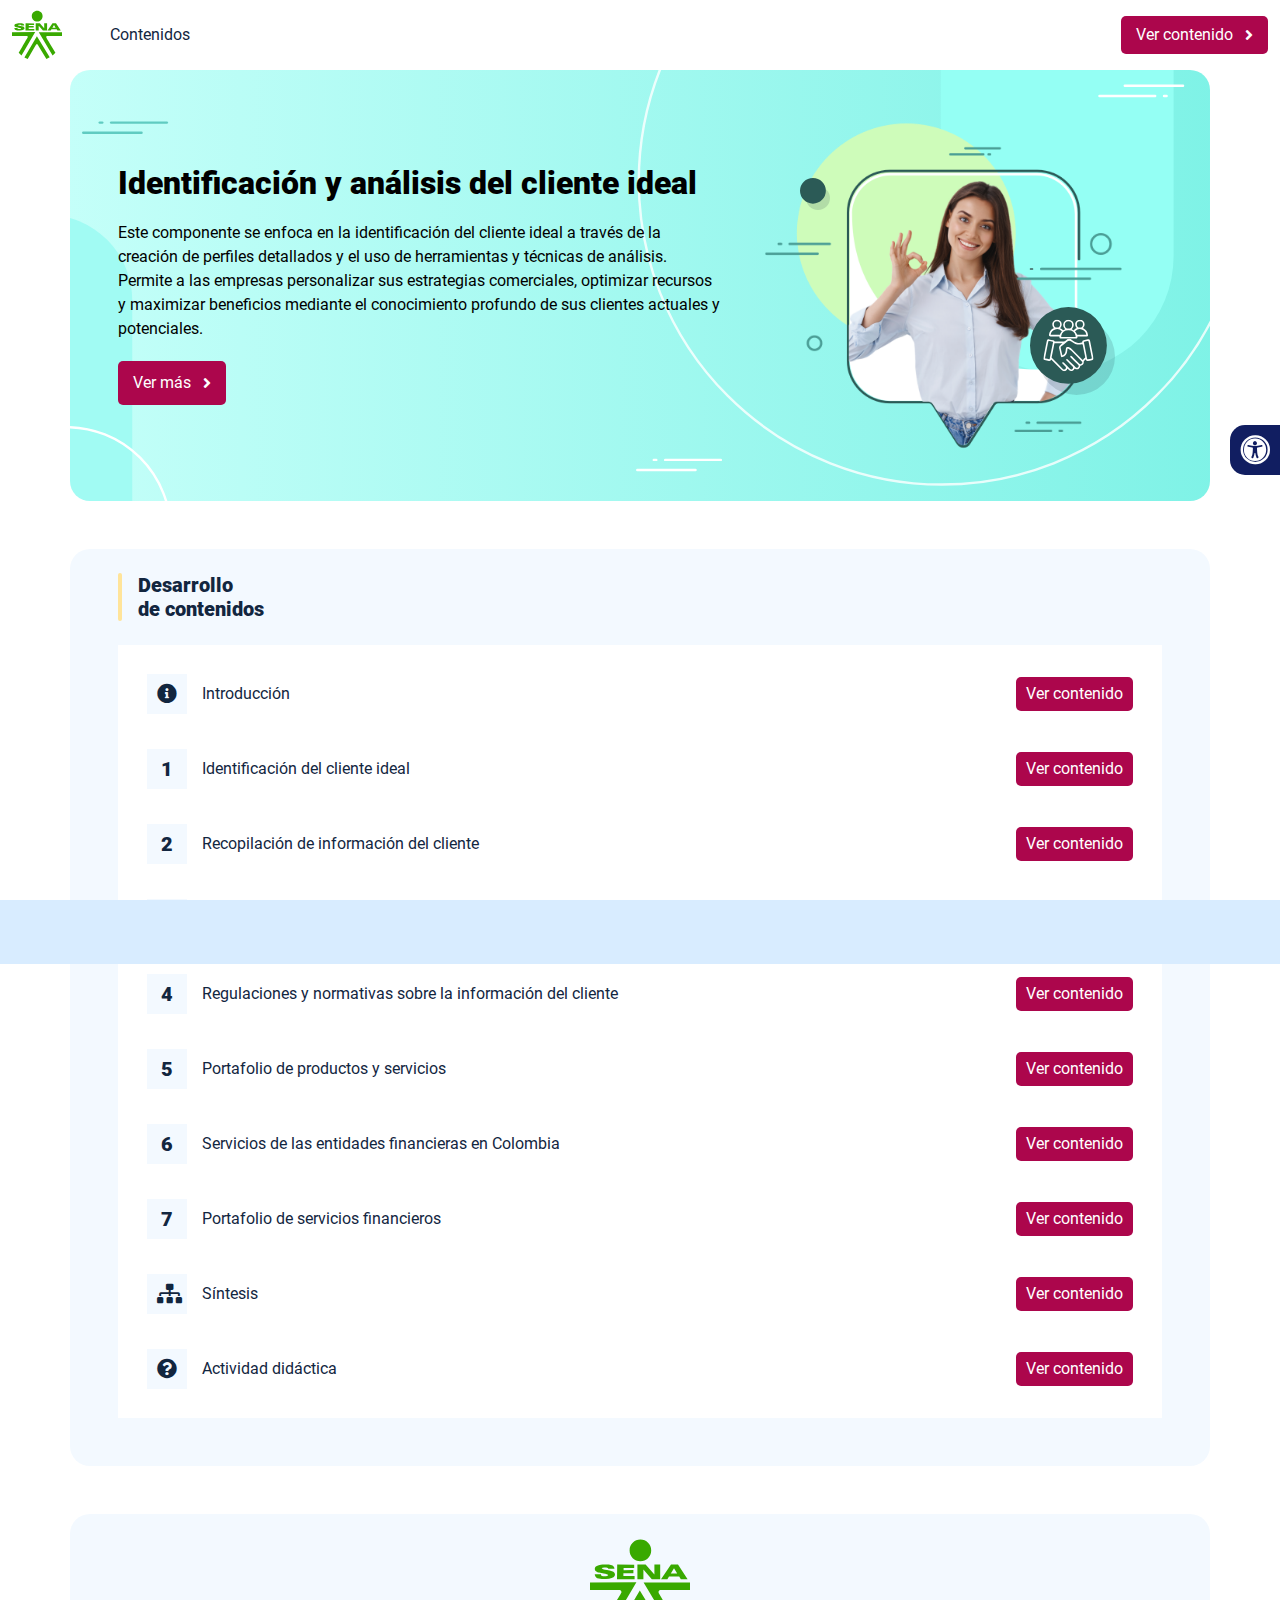
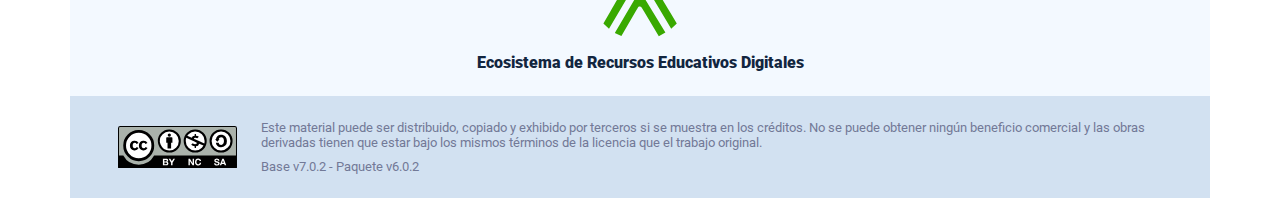
<file: index.html>
<!DOCTYPE html><html lang=""><head><meta charset="utf-8"><meta http-equiv="X-UA-Compatible" content="IE=edge"><meta name="viewport" content="width=device-width,initial-scale=1"><link rel="icon" href="favicon.ico"><title>Identificación y análisis del cliente ideal</title><link href="css/chunk-110f1f0b.52141945.css" rel="prefetch"><link href="css/chunk-179248a2.52141945.css" rel="prefetch"><link href="css/chunk-2a9fce91.52141945.css" rel="prefetch"><link href="css/chunk-515a8379.b99d2708.css" rel="prefetch"><link href="css/chunk-59974754.235aa10c.css" rel="prefetch"><link href="css/chunk-5d1ce150.52141945.css" rel="prefetch"><link href="css/chunk-60cbc06b.09438581.css" rel="prefetch"><link href="css/chunk-623f2040.52141945.css" rel="prefetch"><link href="css/chunk-6a43ec24.52141945.css" rel="prefetch"><link href="css/chunk-6e1e538a.3ba0a060.css" rel="prefetch"><link href="css/chunk-6e613899.52141945.css" rel="prefetch"><link href="css/chunk-766a929b.164b4405.css" rel="prefetch"><link href="css/chunk-7794bb60.52141945.css" rel="prefetch"><link href="css/comple.4e538dcb.css" rel="prefetch"><link href="css/creditos.ed8420c3.css" rel="prefetch"><link href="css/glosario.2f07a85c.css" rel="prefetch"><link href="css/referencias.4ccdfcd5.css" rel="prefetch"><link href="js/actividad.49e2a613.js" rel="prefetch"><link href="js/chunk-0206bfa0.db848401.js" rel="prefetch"><link href="js/chunk-110f1f0b.61a4ed11.js" rel="prefetch"><link href="js/chunk-13a6037e.0dbe5c65.js" rel="prefetch"><link href="js/chunk-179248a2.d6cf2861.js" rel="prefetch"><link href="js/chunk-18f95272.9d8cf629.js" rel="prefetch"><link href="js/chunk-2a9fce91.0ecc359b.js" rel="prefetch"><link href="js/chunk-2c06842c.6cae5bfb.js" rel="prefetch"><link href="js/chunk-2d0c5615.75151c9d.js" rel="prefetch"><link href="js/chunk-2d0e96ec.a0992f3a.js" rel="prefetch"><link href="js/chunk-2d208d90.7ca99724.js" rel="prefetch"><link href="js/chunk-2d21d0e2.662065e2.js" rel="prefetch"><link href="js/chunk-2d22c123.3ab92924.js" rel="prefetch"><link href="js/chunk-2e80bb9a.84e37d65.js" rel="prefetch"><link href="js/chunk-319206de.0748c1e6.js" rel="prefetch"><link href="js/chunk-36769079.db07006a.js" rel="prefetch"><link href="js/chunk-4cdd78c0.0277c010.js" rel="prefetch"><link href="js/chunk-515a8379.5df7d778.js" rel="prefetch"><link href="js/chunk-53ccb27e.cc458c56.js" rel="prefetch"><link href="js/chunk-55d286b8.f370762b.js" rel="prefetch"><link href="js/chunk-59974754.12fa6331.js" rel="prefetch"><link href="js/chunk-5d1ce150.6ee84259.js" rel="prefetch"><link href="js/chunk-60cbc06b.c331d9c0.js" rel="prefetch"><link href="js/chunk-623f2040.dfc3159f.js" rel="prefetch"><link href="js/chunk-659152b8.592218b5.js" rel="prefetch"><link href="js/chunk-6a43ec24.c4a1c2ef.js" rel="prefetch"><link href="js/chunk-6e1e538a.0a30a368.js" rel="prefetch"><link href="js/chunk-6e613899.042dd297.js" rel="prefetch"><link href="js/chunk-766a929b.cee86727.js" rel="prefetch"><link href="js/chunk-7794bb60.280b6865.js" rel="prefetch"><link href="js/chunk-c796899c.d7fc5ff3.js" rel="prefetch"><link href="js/chunk-e8a7823a.8074120d.js" rel="prefetch"><link href="js/chunk-fde47172.53c5fbd8.js" rel="prefetch"><link href="js/comple.4b9d64c5.js" rel="prefetch"><link href="js/creditos.2d37fb69.js" rel="prefetch"><link href="js/glosario.5dbc498c.js" rel="prefetch"><link href="js/intro.f8701b55.js" rel="prefetch"><link href="js/referencias.47fedcc5.js" rel="prefetch"><link href="js/sintesis.0fadc546.js" rel="prefetch"><link href="js/tema1.e2779136.js" rel="prefetch"><link href="js/tema2.7adb3cd0.js" rel="prefetch"><link href="js/tema3.291b90a6.js" rel="prefetch"><link href="js/tema4.302e2f1d.js" rel="prefetch"><link href="js/tema5.66c8b858.js" rel="prefetch"><link href="js/tema6.3f436679.js" rel="prefetch"><link href="js/tema7.84eb505b.js" rel="prefetch"><link href="css/app.50f94277.css" rel="preload" as="style"><link href="css/chunk-vendors.0047b632.css" rel="preload" as="style"><link href="js/app.27e463c0.js" rel="preload" as="script"><link href="js/chunk-vendors.e78065eb.js" rel="preload" as="script"><link href="css/chunk-vendors.0047b632.css" rel="stylesheet"><link href="css/app.50f94277.css" rel="stylesheet"></head><body><noscript><strong>We're sorry but Identificación y análisis del cliente ideal doesn't work properly without JavaScript enabled. Please enable it to continue.</strong></noscript><div id="app"></div><script src="js/chunk-vendors.e78065eb.js"></script><script src="js/app.27e463c0.js"></script></body></html>
</file>
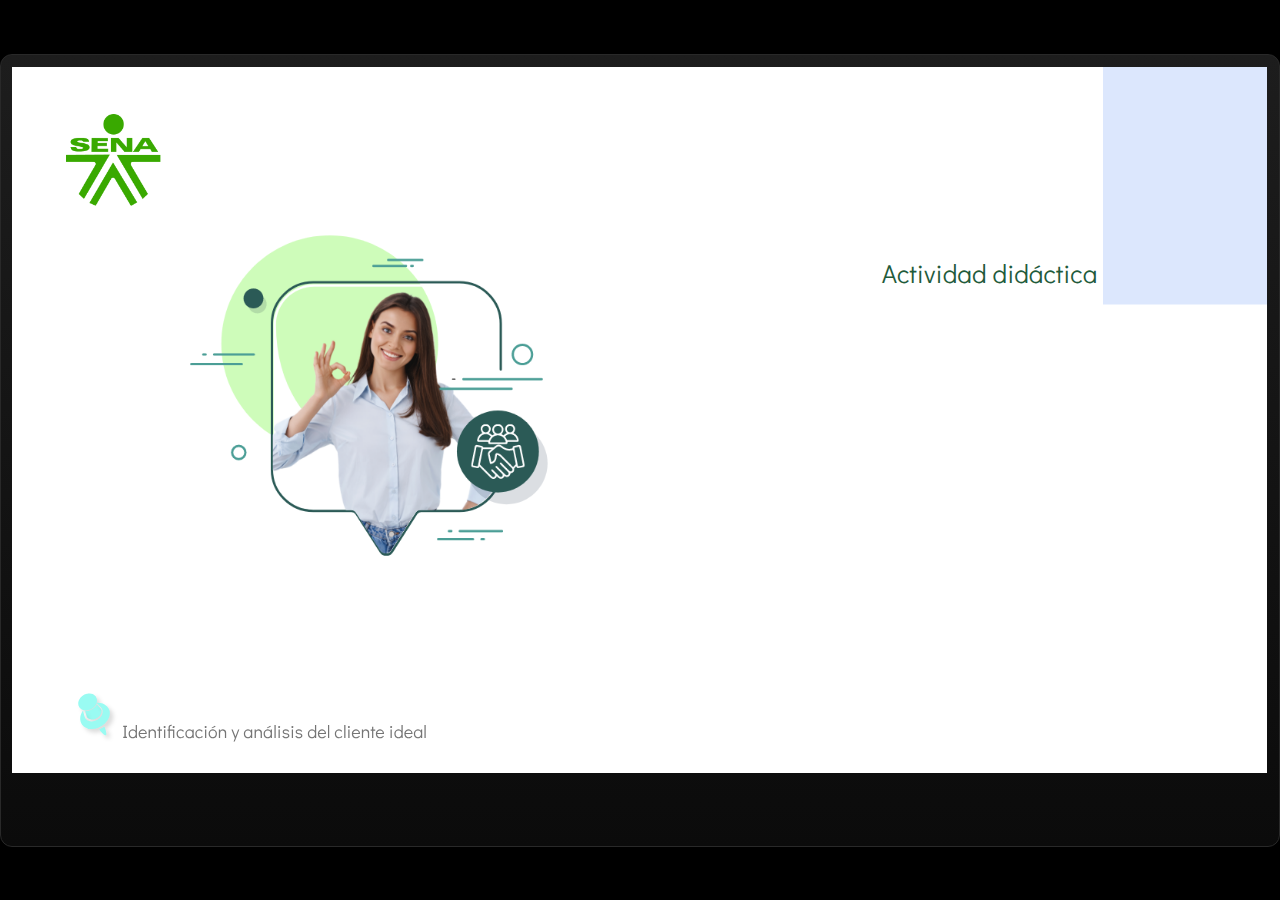
<file: actividades/actividad.html>
﻿<!doctype html>
<html lang="es">
<head>
  <meta charset="utf-8">
  <!-- Creado con Storyline 360 - http://www.articulate.com  -->
  <!-- version: 3.75.30269.0 -->
  <title>Actividad did&#225;ctica</title>
  <meta http-equiv="x-ua-compatible" content="IE=edge"/>
  <meta name="viewport" content="width=device-width,initial-scale=1,user-scalable=no,shrink-to-fit=no,minimal-ui"/>
  <meta name="apple-mobile-web-app-capable" content="yes"/>
  <style>
    html, body { height: 100%; padding: 0; margin: 0 }
    #app { height: 100%; width: 100%; }
  </style>

  <script>
    window.DS = {};
    window.globals = {
      DATA_PATH_BASE: '',
      HAS_FRAME: true,
      HAS_SLIDE: true,

      lmsPresent: false,
      tinCanPresent: false,
      cmi5Present: false,
      aoSupport: false,
      scale: 'show all',
      captureRc: false,
      browserSize: 'optimal',
      bgColor: '#000000',
      features: 'AccessibleVideo,BackgroundAudio,ConnectionMessages,FullScreenToggle,InsertSvgPicture,LayerPresentAsDialog,MultipleQuizTracking,PlayerSpeedControl,StreamingVideo,UpdatedThemeEditor,UseAudioElement,VideoTranscripts',
      themeName: 'classic',
      preloaderColor: '#FFFFFF',
      suppressAnalytics: false,
      productChannel: 'stable',
      publishSource: 'storyline',
      aid: 'aid|5304b41d-7af7-4125-b8d1-83eb222823e2',
      cid: '04bfd34e-cd07-4569-9f02-371561cab23e',
      playerVersion: '3.75.30269.0',
      publishTimestamp: '2024-09-10T11:11:20.5824884Z',
      maxIosVideoElements: 10,
      connectionSettings: { },

      
      parseParams: function(qs) {
        if (window.globals.parsedParams != null) {
          return window.globals.parsedParams;
        }
        qs = (qs || window.location.search.substr(1)).split('+').join(' ');
        var params = {},
            tokens,
            re = /[?&]?([^=]+)=([^&]*)/g;

        while (tokens = re.exec(qs)) {
          params[decodeURIComponent(tokens[1]).trim()] =
            decodeURIComponent(tokens[2]).trim();
        }
        window.globals.parsedParams = params;
        return params;
      }

    };
  </script>
  <script>
    var isIe11 = ('ActiveXObject' in window || window.MSBlobBuilder != null)
      && window.msCrypto != null && !window.ActiveXObject;
    if (isIe11) {
      window.globals.unsupportedBrowser = true;
      document.write(atob('[base64]'));
    }
  </script>
  
  <script>window.THREE = { };</script>
  
</head>
<body style="background: #000000" class="cs-HTML theme-classic">
  <!-- 360 -->
  <script>!function(){var e,i=/iPhone/i,o=/iPod/i,n=/iPad/i,t=/\biOS-universal(?:.+)Mac\b/i,r=/\bAndroid(?:.+)Mobile\b/i,a=/Android/i,d=/(?:SD4930UR|\bSilk(?:.+)Mobile\b)/i,p=/Silk/i,l=/Windows Phone/i,u=/\bWindows(?:.+)ARM\b/i,b=/BlackBerry/i,s=/BB10/i,c=/Opera Mini/i,f=/\b(CriOS|Chrome)(?:.+)Mobile/i,h=/Mobile(?:.+)Firefox\b/i,v=function(e){return void 0!==e&&"MacIntel"===e.platform&&"number"==typeof e.maxTouchPoints&&e.maxTouchPoints>1&&"undefined"==typeof MSStream};e=function(e){var m={userAgent:"",platform:"",maxTouchPoints:0};e||"undefined"==typeof navigator?"string"==typeof e?m.userAgent=e:e&&e.userAgent&&(m={userAgent:e.userAgent,platform:e.platform,maxTouchPoints:e.maxTouchPoints||0}):m={userAgent:navigator.userAgent,platform:navigator.platform,maxTouchPoints:navigator.maxTouchPoints||0};var g=m.userAgent,y=g.split("[FBAN");void 0!==y[1]&&(g=y[0]),void 0!==(y=g.split("Twitter"))[1]&&(g=y[0]);var A=function(e){return function(i){return i.test(e)}}(g),w={apple:{phone:A(i)&&!A(l),ipod:A(o),tablet:!A(i)&&(A(n)||v(m))&&!A(l),universal:A(t),device:(A(i)||A(o)||A(n)||A(t)||v(m))&&!A(l)},amazon:{phone:A(d),tablet:!A(d)&&A(p),device:A(d)||A(p)},android:{phone:!A(l)&&A(d)||!A(l)&&A(r),tablet:!A(l)&&!A(d)&&!A(r)&&(A(p)||A(a)),device:!A(l)&&(A(d)||A(p)||A(r)||A(a))||A(/\bokhttp\b/i)},windows:{phone:A(l),tablet:A(u),device:A(l)||A(u)},other:{blackberry:A(b),blackberry10:A(s),opera:A(c),firefox:A(h),chrome:A(f),device:A(b)||A(s)||A(c)||A(h)||A(f)},any:!1,phone:!1,tablet:!1};return w.any=w.apple.device||w.android.device||w.windows.device||w.other.device,w.phone=w.apple.phone||w.android.phone||w.windows.phone,w.tablet=w.apple.tablet||w.android.tablet||w.windows.tablet,w}(),"object"==typeof exports&&"undefined"!=typeof module?module.exports=e:"function"==typeof define&&define.amd?define((function(){return e})):this.isMobile=e}();
    window.isMobile.apple.tablet = window.isMobile.apple.tablet ||
      (navigator.platform === 'MacIntel' && navigator.maxTouchPoints > 1);
    window.isMobile.apple.device = window.isMobile.apple.device || window.isMobile.apple.tablet;
    window.isMobile.tablet = window.isMobile.tablet || window.isMobile.apple.tablet;
    window.isMobile.any = window.isMobile.any || window.isMobile.apple.tablet;
  </script>

  <div id="focus-sink" tabindex="-1"></div>

  <div id="preso"></div>
  <script>
    (function() {

      var classTypes = [ 'desktop', 'mobile', 'phone', 'tablet' ];

      var addDeviceClasses = function(prefix, testObj) {
        var curr, i;
        for (i = 0; i < classTypes.length; i++) {
          curr = classTypes[i];
          if (testObj[curr]) {
            document.body.classList.add(prefix + curr);
          }
        }
      };

      var params = window.globals.parseParams(),
          isDevicePreview = params.devicepreview === '1',
          isPhoneOverride = params.deviceType === 'phone' || (isDevicePreview && params.phone == '1'),
          isTabletOverride = (params.deviceType === 'tablet' || isDevicePreview) && !isPhoneOverride,
          isMobileOverride = isPhoneOverride || isTabletOverride;

      var deviceView = {
        desktop: !window.isMobile.any && !isMobileOverride,
        mobile: window.isMobile.any || isMobileOverride,
        phone: isPhoneOverride || (window.isMobile.phone && !isTabletOverride),
        tablet: isTabletOverride || window.isMobile.tablet
      };

      window.globals.deviceView = deviceView;
      window.isMobile.desktop = !window.isMobile.any;
      window.isMobile.mobile = window.isMobile.any;

      addDeviceClasses('view-', deviceView);

    })();
  </script>
  
  <script src='story_content/user.js' type=text/javascript></script>
  <div class="slide-loader"></div>

  <script>
    if (window.globals.deviceView.isMobile) { var doc = document, loader = doc.body.querySelector('.slide-loader'); [ 1, 2, 3 ].forEach(function(n) { var d = doc.createElement('div'); d.style.backgroundColor = window.globals.preloaderColor; d.classList.add('mobile-loader-dot'); d.classList.add('dot' + n); loader.appendChild(d); }); }
  </script>

  <div class="mobile-load-title-overlay" style="display: none">
    <div class="mobile-load-title">Actividad did&#225;ctica</div>
  </div>

  <div class="mobile-chrome-warning"></div>

  
<style>
  .warn-connection-dialog {
    display: none;
    background: transparent;
    pointer-events: none;
    position: fixed;
    left: 0;
    top: 0;
    width: 100%;
    height: 100%;
    z-index: 999;
  }

  .warn-connection-content {
    border-radius: 4px;
    background: white;
    border: 1px solid #E7E7E7;
    color: #333333;
    box-shadow: 0 2px 4px rgba(0, 0, 0, 0.25);
    transition: all 150ms ease-out;
    position: absolute;
    white-space: nowrap;
  }

  .view-phone.is-landscape .warn-connection-content {
    left: 23px;
    bottom: 23px;
  }

  .view-tablet.is-landscape .warn-connection-content {
    left: 50%;
    top: 20px;
    transform: translateX(-50%);
  }

  .is-portrait .warn-connection-content {
    transform: translate(-50%, calc(-100% - 15px));
  }

  .warn-connection-content p {
    display: inline-block;
    margin: 0 8px 0 0;
    line-height: 33px;
    font-size: 11px;
  }

  .warn-connection-content svg {
    position: relative;
    vertical-align: middle;
    margin: 0 2px 2px 8px;
  }

  .view-desktop .warn-connection-content {
    left: 1.5em;
    bottom: 1.5em;
  }

  .view-desktop .warn-connection-content p {
    font-size: 1.1em;
  }

  .is-offline .warn-connection-dialog {
    display: block;
  }

  .is-offline .cs-panel * {
    pointer-events: none !important;
  }

  .is-offline .cs-panel {
    pointer-events: all !important;
  }

  .is-offline #nav-controls * {
    pointer-events: none !important;
  }

  .is-offline #nav-controls {
    pointer-events: all !important;
  }
</style>

<div class="warn-connection-dialog">
  <div class="warn-connection-content">
    <svg width="17" height="15" viewBox="0 0 17 15" xmlns="http://www.w3.org/2000/svg">
      <path fill="#8F0000" stroke="white" d="M16.07,12.98 L15.88,12.23 L9.51,1.21 C8.97,0.26,7.6,0.26,7.06,1.21 L0.69,12.23 C0.15,13.16,0.81,14.36,1.91,14.36 H14.65 C15.47,14.36,16.05,13.7,16.07,12.98 Z"/>
      <path fill="white" stroke="white" d="M8.58,5.5 C8.35,5.28,8.5,5.35,8.21,5.32 C8.09,5.35,7.97,5.49,7.96,5.67 C7.97,5.79,7.98,5.92,7.98,6.04 L7.98,6.04 C7.99,6.17,8,6.31,8.01,6.43 L8.01,6.44 C8.03,6.92,8.06,7.41,8.09,7.9 L8.09,7.9 C8.12,8.39,8.14,8.88,8.17,9.37 C8.17,9.39,8.18,9.42,8.2,9.44 C8.23,9.46,8.25,9.47,8.28,9.47 C8.31,9.47,8.34,9.46,8.35,9.44 C8.37,9.43,8.38,9.4,8.39,9.35 L8.39,9.34 C8.39,9.24,8.4,9.15,8.4,9.05 L8.4,9.05 C8.41,8.96,8.41,8.86,8.42,8.75 C8.43,8.44,8.45,8.12,8.47,7.81 L8.47,7.81 C8.49,7.49,8.51,7.18,8.53,6.87 C8.55,6.46,8.56,6.05,8.59,5.64 L8.6,5.62 C8.6,5.57,8.59,5.53,8.58,5.5 L8.21,5.32 Z"/>
      <circle fill="white" stroke="white" cx="8.3" cy="11.35" r="0.3"/>
    </svg>
    <p>You are offline. Trying to reconnect...</p>
  </div>
</div>

<script>
  (function() {
    window.DS.connection = {
      warningShown: false,
      assets: {},
      loadingAssetGroup: false,
      retryDelay: 500
    };

    // @TODO this is POC code and can be cleaned up a bit more if we move forward
    // with the feature



    // The `window.globals.features` variable must be set in `webpack.dev.config` when testing locally - it is not enough
    // to have it in the data - but it must be set there as well.
    var useConnectionMessages = window.AbortController != null &&
      window.location.protocol != 'file:' &&
      window.globals.features.indexOf('ConnectionMessages') != -1;

    window.DS.connection.useConnectionMessages = useConnectionMessages

    var assetCount = 0;
    var checkLoadedId;
    var connectionSettings = window.globals.connectionSettings;

    if (useConnectionMessages && connectionSettings != null) {
      var contentEl = document.querySelector('.warn-connection-content');
      var messageEl = contentEl.querySelector('p')

      if (connectionSettings.useDarkTheme) {
        contentEl.style.borderColor = '#BABBBA';
        contentEl.style.backgroundColor = '#282828';
        contentEl.style.color = '#FFFFFF';
      }

      if (connectionSettings.message != null) {
        messageEl.textContent = window.decodeURIComponent(connectionSettings.message);
      }
    }

    function checkAssetsReady() {
      for (var i in DS.connection.assets) {
        if (!DS.connection.assets[i].success) {
          return false;
        }
      }
      return true;
    }

    function stopAssetGroup() {
      if (!useConnectionMessages) { return; }

      assetCount = 0;

      DS.connection.oldAssetGroup = DS.connection.assets;
      DS.connection.assets = {};
      DS.connection.loadingAssetGroup = false;
      clearInterval(checkLoadedId);
    }

    function startAssetGroup() {
      if (!useConnectionMessages) { return; }
      var ticks = 0;
      clearInterval(checkLoadedId);
      checkLoadedId = setInterval(function() {
        var loaded = 0;
        if (assetCount === 0 && loaded === 0) {
          clearInterval(checkLoadedId);
          return;
        }

        for (var i in DS.connection.assets) {
          if (DS.connection.assets[i].success) {
            loaded++;
          }
        }

        if (assetCount === loaded && checkAssetsReady()) {
          for (var i in DS.connection.assets) {
            if (DS.connection.assets[i].action) {
              DS.connection.assets[i].action();
            }
          }
          hideWarning();
          stopAssetGroup();
        }
      }, 100)
    }

    function requiredAsset(url, action, retry, type) {
      if (!useConnectionMessages) { return; }
      if (DS.connection.assets[url]) { return; }

      DS.connection.assets[url] = {
        success: false, action: action, retry: retry, type: type
      };
      assetCount = Object.keys(DS.connection.assets).length;
      if (!DS.connection.loadingAssetGroup) {
        startAssetGroup();
      }
      DS.connection.loadingAssetGroup = true;
    }

    function assetLoaded(url) {
      if (!useConnectionMessages) { return; }
      if (DS.connection.assets[url]) {
        DS.connection.assets[url].success = true;
      }
    }

    function assetFailed(url) {
      if (!useConnectionMessages) { return; }
      if (!DS.connection.assets[url]) {
        if (/\.js$/.test(url)) {
          setTimeout(function() {
            if (DS.connection.lastSlideLoaded != null) {
              DS.connection.lastSlideLoaded();
            }
          }, DS.connection.retryDelay);
        }
        return;
      }
      if (!DS.connection.warningShown) { showWarning(); }
      if (DS.connection.assets[url].retry) {
        setTimeout(function() {
          if (!DS.connection.assets[url].success) {
            DS.connection.assets[url].retry()
          }
        }, DS.connection.retryDelay);
      }
    }

    function hideWarning() {
      document.body.classList.remove('is-offline');
      DS.connection.warningShown = false;
    }
    DS.connection.hideWarning = hideWarning

    function showWarning(btn) {
      document.body.classList.add('is-offline')
      DS.connection.warningShown = true;
      updateWarningPosition();
    }

    function updateWarningPosition() {
      if (!DS.connection.warningShown) {
        return;
      }

      var isPortrait = document.body.classList.contains('is-portrait');
      var warningEl = document.querySelector('.warn-connection-content');

      if (isPortrait) {
        var slide = document.querySelector('.primary-slide');
        var slideRect = slide.getBoundingClientRect();

        warningEl.style.top = `${slideRect.top}px`
        warningEl.style.left = `${slideRect.left + slideRect.width / 2}px`
      } else {
        warningEl.style.top = null;
        warningEl.style.left = null;
      }

      window.requestAnimationFrame(updateWarningPosition);
    }

    // these will all be noops if the feature flag isn't set in
    // the data and `window.globals.features`
    DS.connection.requiredAsset = requiredAsset;
    DS.connection.assetLoaded = assetLoaded;
    DS.connection.assetFailed = assetFailed;
    DS.connection.stopAssetGroup = stopAssetGroup;
    DS.connection.startAssetGroup = startAssetGroup;
  })();
</script>


  <script>
    
    if (window.autoSpider && window.vInterfaceObject) {
      document.querySelector('.mobile-load-title-overlay').style.display = 'none';
    }
  </script>

  

  <link rel="stylesheet" href="html5/data/css/output.min.css" data-noprefix/>
</body>
<script src="html5/lib/scripts/bootstrapper.min.js"></script>
</html>
</file>
<file: css/chunk-110f1f0b.52141945.css>
.actividad[data-v-c4e6906c]{background-color:#f2f2f2}.horizontal-scroll__wrapper[data-v-c4e6906c]{overflow:hidden}.horizontal-scroll[data-v-c4e6906c]{display:flex;transition:transform .5s ease-in-out;align-items:center;flex-wrap:nowrap}.horizontal-scroll[data-v-c4e6906c]:not(.row){width:100%}.horizontal-scroll--item-fw[data-v-c4e6906c]>div{flex-grow:0;flex-shrink:0;width:100%;margin:0!important}
</file>
<file: css/chunk-179248a2.52141945.css>
.actividad[data-v-c4e6906c]{background-color:#f2f2f2}.horizontal-scroll__wrapper[data-v-c4e6906c]{overflow:hidden}.horizontal-scroll[data-v-c4e6906c]{display:flex;transition:transform .5s ease-in-out;align-items:center;flex-wrap:nowrap}.horizontal-scroll[data-v-c4e6906c]:not(.row){width:100%}.horizontal-scroll--item-fw[data-v-c4e6906c]>div{flex-grow:0;flex-shrink:0;width:100%;margin:0!important}
</file>
<file: css/chunk-2a9fce91.52141945.css>
.actividad[data-v-c4e6906c]{background-color:#f2f2f2}.horizontal-scroll__wrapper[data-v-c4e6906c]{overflow:hidden}.horizontal-scroll[data-v-c4e6906c]{display:flex;transition:transform .5s ease-in-out;align-items:center;flex-wrap:nowrap}.horizontal-scroll[data-v-c4e6906c]:not(.row){width:100%}.horizontal-scroll--item-fw[data-v-c4e6906c]>div{flex-grow:0;flex-shrink:0;width:100%;margin:0!important}
</file>
<file: css/chunk-515a8379.b99d2708.css>
.actividad{background-color:#f2f2f2}.banner-interno{position:relative}.banner-interno__fondo{position:absolute;top:0;bottom:-50px;left:0;right:0;background-color:#fff;background-size:cover;background-position:50%}.banner-interno__titulo{display:flex;align-items:center}.banner-interno__titulo__icono{display:block;width:32px;height:32px;border-radius:50%;background-color:#000;position:relative}.banner-interno__titulo__icono i{color:#fff;position:absolute;left:50%;top:50%;transform:translate(-50%,-50%)}.banner-interno__titulo h1,.banner-interno__titulo h2,.banner-interno__titulo h3,.banner-interno__titulo h4,.banner-interno__titulo h5,.banner-interno__titulo h6{color:#000;line-height:1.1em}
</file>
<file: css/chunk-59974754.235aa10c.css>
.actividad{background-color:#f2f2f2}.aside-menu{position:fixed;top:70px;min-height:calc(100vh - 70px);max-height:calc(100vh - 70px);background-color:#f3f9ff;transition:flex .5s ease-in-out,width .5s ease-in-out;overflow-x:hidden;z-index:100001;width:300px}.aside-menu__black-background{position:fixed;inset:0;top:70px;background:rgba(0,0,0,.8);cursor:pointer}.aside-menu a{color:#111e61}.aside-menu__content{width:300px;display:flex;flex-direction:column;justify-content:space-between;min-height:calc(100vh - 70px);max-height:calc(100vh - 70px);border-right:1px solid #d8ecff;position:absolute;background:#fff}@media (max-height:800px){.aside-menu__content{min-height:800px;max-height:800px;overflow-y:auto}}.aside-menu__header{padding:10px;text-align:center;background-color:#d8ecff}.aside-menu__header h4{margin:0}.aside-menu__menu{overflow-y:auto;flex-grow:1;list-style:none;padding-left:0;margin-bottom:0}.aside-menu__menu__item--active .aside-menu__menu__item__lnk,.aside-menu__menu__item--active .aside-menu__sec-menu__item__lnk{background-color:#d8ecff;font-weight:700}.aside-menu__menu__item--sub-menu:hover,.aside-menu__menu__item:hover,.aside-menu__sec-menu__item:hover{background-color:#d8ecff}.aside-menu__menu__item--sub-menu{padding-left:10px}.aside-menu__menu__item--sub-menu--active .aside-menu__menu__item__lnk,.aside-menu__menu__item--sub-menu--active .aside-menu__sec-menu__item__lnk{background-color:#d8ecff;font-weight:700;position:relative}.aside-menu__menu__item--sub-menu--active .aside-menu__menu__item__lnk:before,.aside-menu__menu__item--sub-menu--active .aside-menu__sec-menu__item__lnk:before{content:"";display:block;position:absolute;left:0;bottom:0;top:0;width:4px;border-radius:2px;background-color:#ffe49a}.aside-menu__menu__item__lnk,.aside-menu__sec-menu__item__lnk{display:flex;align-items:center;padding:10px 15px;line-height:1.1em}.aside-menu__menu__item__lnk i,.aside-menu__menu__item__lnk span,.aside-menu__sec-menu__item__lnk i,.aside-menu__sec-menu__item__lnk span{margin-right:10px}.aside-menu__menu__item__lnk i:last-child,.aside-menu__menu__item__lnk span:last-child,.aside-menu__sec-menu__item__lnk i:last-child,.aside-menu__sec-menu__item__lnk span:last-child{margin-right:0}.aside-menu__sec-menu{background-color:#d8ecff;padding:10px 0;flex-shrink:0;margin-bottom:0}.aside-menu__sec-menu__item{padding:10px 15px}.aside-menu__sec-menu__item__lnk{padding:0;border-radius:1em}.aside-menu__sec-menu__item__lnk i{display:block;width:2em;height:2em;padding:.5em 0;text-align:center;background-color:#fff;border-radius:50%}.aside-menu__sec-menu__item__lnk:hover{background-color:#fff}@media (max-width:576px){.aside-menu__sec-menu{padding-bottom:110px}}.main-menu-enter-active{animation:main-menu-open-animation .3s}.main-menu-enter-active .aside-menu__black-background{animation:main-menu-background-animation .3s}.main-menu-leave-active{animation:main-menu-open-animation .3s reverse}.main-menu-leave-active .aside-menu__black-background{animation:main-menu-background-animation .3s reverse}@keyframes main-menu-open-animation{0%{width:0}to{width:300px}}@keyframes main-menu-background-animation{0%{opacity:0}to{opacity:1}}
</file>
<file: css/chunk-5d1ce150.52141945.css>
.actividad[data-v-c4e6906c]{background-color:#f2f2f2}.horizontal-scroll__wrapper[data-v-c4e6906c]{overflow:hidden}.horizontal-scroll[data-v-c4e6906c]{display:flex;transition:transform .5s ease-in-out;align-items:center;flex-wrap:nowrap}.horizontal-scroll[data-v-c4e6906c]:not(.row){width:100%}.horizontal-scroll--item-fw[data-v-c4e6906c]>div{flex-grow:0;flex-shrink:0;width:100%;margin:0!important}
</file>
<file: css/chunk-60cbc06b.09438581.css>
.actividad[data-v-7e5a4120]{background-color:#f2f2f2}.header[data-v-7e5a4120]{position:sticky;top:0;padding-top:10px;padding-bottom:10px;background-color:#fff;z-index:10010;line-height:1.1em}.header__logo[data-v-7e5a4120]{width:50px}@media (max-width:576px){.header__componente-formativo[data-v-7e5a4120]{font-size:.8em}}.header__menu[data-v-7e5a4120]{cursor:pointer}.header__menu span[data-v-7e5a4120]{font-size:.7em;display:block;line-height:1em;text-align:center;color:#111e61}.header__menu__btn[data-v-7e5a4120]{width:30px;height:30px;position:relative;margin-bottom:4px}.header__menu__btn .line-1[data-v-7e5a4120],.header__menu__btn .line-2[data-v-7e5a4120],.header__menu__btn .line-3[data-v-7e5a4120]{height:4px;width:30px;background-color:#111e61;transform-origin:center center;position:absolute;left:0;border-radius:2px}.header__menu__btn .line-1[data-v-7e5a4120]{top:4px;animation:line-1-inactive-data-v-7e5a4120 .5s ease-in-out forwards}.header__menu__btn .line-2[data-v-7e5a4120]{top:13px;animation:line-2-inactive-data-v-7e5a4120 .5s ease-in-out forwards}.header__menu__btn .line-3[data-v-7e5a4120]{top:22px;animation:line-3-inactive-data-v-7e5a4120 .5s ease-in-out forwards}.header__menu__btn[data-v-7e5a4120]:hover{cursor:pointer}.header__menu__btn--open .line-1[data-v-7e5a4120]{animation:line-1-active-data-v-7e5a4120 .5s ease-in-out forwards}.header__menu__btn--open .line-2[data-v-7e5a4120]{animation:line-2-active-data-v-7e5a4120 .5s ease-in-out forwards}.header__menu__btn--open .line-3[data-v-7e5a4120]{animation:line-3-active-data-v-7e5a4120 .5s ease-in-out forwards}@keyframes line-1-active-data-v-7e5a4120{0%{transform:translate(0) rotate(0)}50%{transform:translateY(9px) rotate(0)}to{transform:translateY(9px) rotate(45deg)}}@keyframes line-2-active-data-v-7e5a4120{0%{transform:scale(1)}to{transform:scale(0)}}@keyframes line-3-active-data-v-7e5a4120{0%{transform:translate(0) rotate(0)}50%{transform:translateY(-9px) rotate(0)}to{transform:translateY(-9px) rotate(-45deg)}}@keyframes line-1-inactive-data-v-7e5a4120{0%{transform:translateY(9px) rotate(45deg)}50%{transform:translateY(9px) rotate(0)}to{transform:translate(0) rotate(0)}}@keyframes line-2-inactive-data-v-7e5a4120{0%{transform:scale(0)}to{transform:scale(1)}}@keyframes line-3-inactive-data-v-7e5a4120{0%{transform:translateY(-9px) rotate(-45deg)}50%{transform:translateY(-9px) rotate(0)}to{transform:translate(0) rotate(0)}}
</file>
<file: css/chunk-623f2040.52141945.css>
.actividad[data-v-c4e6906c]{background-color:#f2f2f2}.horizontal-scroll__wrapper[data-v-c4e6906c]{overflow:hidden}.horizontal-scroll[data-v-c4e6906c]{display:flex;transition:transform .5s ease-in-out;align-items:center;flex-wrap:nowrap}.horizontal-scroll[data-v-c4e6906c]:not(.row){width:100%}.horizontal-scroll--item-fw[data-v-c4e6906c]>div{flex-grow:0;flex-shrink:0;width:100%;margin:0!important}
</file>
<file: css/chunk-6a43ec24.52141945.css>
.actividad[data-v-c4e6906c]{background-color:#f2f2f2}.horizontal-scroll__wrapper[data-v-c4e6906c]{overflow:hidden}.horizontal-scroll[data-v-c4e6906c]{display:flex;transition:transform .5s ease-in-out;align-items:center;flex-wrap:nowrap}.horizontal-scroll[data-v-c4e6906c]:not(.row){width:100%}.horizontal-scroll--item-fw[data-v-c4e6906c]>div{flex-grow:0;flex-shrink:0;width:100%;margin:0!important}
</file>
<file: css/chunk-6e1e538a.3ba0a060.css>
.actividad[data-v-4f6b7c58]{background-color:#f2f2f2}.accesibilidad[data-v-4f6b7c58]{position:fixed;right:0;top:50vh;height:50px;background-color:#111e61;border-top-left-radius:15px;border-bottom-left-radius:15px;transform:translateY(-50%) translateX(100%) translateX(-50px);overflow:hidden;transition:transform .3s ease-in-out,height .3s ease-in-out}.accesibilidad[data-v-4f6b7c58]:hover{transform:translateY(-50%) translateX(0);height:12.75rem}.accesibilidad [data-v-4f6b7c58]{color:#fff}.accesibilidad__menu__content .accesibilidad__menu__item[data-v-4f6b7c58]{cursor:pointer}.accesibilidad__menu__content .accesibilidad__menu__item[data-v-4f6b7c58]:hover{background-color:#273685}.accesibilidad__menu__content .accesibilidad__menu__item[data-v-4f6b7c58]:last-child{border:none}.accesibilidad__menu__item[data-v-4f6b7c58]{display:flex;align-items:center;padding:10px;border-bottom:1px solid #273685;line-height:1em;-moz-user-select:none;user-select:none}.accesibilidad__menu i[data-v-4f6b7c58]{font-size:30px;font-style:normal;margin-right:10px;line-height:1em}.accesibilidad__menu img[data-v-4f6b7c58]{width:30px;margin-right:10px}
</file>
<file: css/chunk-6e613899.52141945.css>
.actividad[data-v-c4e6906c]{background-color:#f2f2f2}.horizontal-scroll__wrapper[data-v-c4e6906c]{overflow:hidden}.horizontal-scroll[data-v-c4e6906c]{display:flex;transition:transform .5s ease-in-out;align-items:center;flex-wrap:nowrap}.horizontal-scroll[data-v-c4e6906c]:not(.row){width:100%}.horizontal-scroll--item-fw[data-v-c4e6906c]>div{flex-grow:0;flex-shrink:0;width:100%;margin:0!important}
</file>
<file: css/chunk-766a929b.164b4405.css>
.actividad{background-color:#f2f2f2}.barra-avance{display:flex;align-items:center;justify-content:space-between;position:fixed;bottom:0;left:0;width:100%;padding:10px;background-color:#d8ecff;transition:transform .5s ease-in-out;z-index:100000}.barra-avance__barra{margin:0 20px;flex:1;position:relative;max-width:800px}.barra-avance__barra--amarilla,.barra-avance__barra--blanca{height:4px}.barra-avance__barra--amarilla:after,.barra-avance__barra--amarilla:before,.barra-avance__barra--blanca:after,.barra-avance__barra--blanca:before{content:"";display:block;width:10px;height:10px;border-radius:50%;position:absolute;top:50%}.barra-avance__barra--amarilla:before,.barra-avance__barra--blanca:before{left:0;transform:translate(-50%,-50%)}.barra-avance__barra--amarilla:after,.barra-avance__barra--blanca:after{right:0;transform:translate(50%,-50%)}.barra-avance__barra--blanca{background-color:#fff}.barra-avance__barra--blanca:after,.barra-avance__barra--blanca:before{background-color:#fff}.barra-avance__barra--amarilla{position:absolute;width:100%;top:0;background-color:#ac064c}.barra-avance__barra--amarilla:after,.barra-avance__barra--amarilla:before{background-color:#ac064c}.barra-avance__boton--regresar{background-color:#b0c0d2}.barra-avance__boton--regresar span{color:#111e61!important}.barra-avance__boton--disable{opacity:0;pointer-events:none}.barra-avance--open{transform:translateY(0)}.barra-avance--close{transform:translateY(100%)}
</file>
<file: css/chunk-7794bb60.52141945.css>
.actividad[data-v-c4e6906c]{background-color:#f2f2f2}.horizontal-scroll__wrapper[data-v-c4e6906c]{overflow:hidden}.horizontal-scroll[data-v-c4e6906c]{display:flex;transition:transform .5s ease-in-out;align-items:center;flex-wrap:nowrap}.horizontal-scroll[data-v-c4e6906c]:not(.row){width:100%}.horizontal-scroll--item-fw[data-v-c4e6906c]>div{flex-grow:0;flex-shrink:0;width:100%;margin:0!important}
</file>
<file: css/comple.4e538dcb.css>
.banner-interno{position:relative}.banner-interno__fondo{position:absolute;top:0;bottom:-50px;left:0;right:0;background-color:#fff;background-size:cover;background-position:50%}.banner-interno__titulo{display:flex;align-items:center}.banner-interno__titulo__icono{display:block;width:32px;height:32px;border-radius:50%;background-color:#000;position:relative}.banner-interno__titulo__icono i{color:#fff;position:absolute;left:50%;top:50%;transform:translate(-50%,-50%)}.banner-interno__titulo h1,.banner-interno__titulo h2,.banner-interno__titulo h3,.banner-interno__titulo h4,.banner-interno__titulo h5,.banner-interno__titulo h6{color:#000;line-height:1.1em}.actividad{background-color:#f2f2f2}.complementario__enlaces{display:flex;justify-content:center;flex-wrap:wrap}.complementario__enlaces a{margin:0 5px}.complementario__btn{font-size:1.5em;line-height:1em}table{width:calc(100% - 1px);min-width:800px}table thead{background-color:#d8ecff}table thead th{border-color:#d8ecff}table td,table th{padding:25px 20px;text-align:center}
</file>
<file: css/creditos.ed8420c3.css>
.banner-interno{position:relative}.banner-interno__fondo{position:absolute;top:0;bottom:-50px;left:0;right:0;background-color:#fff;background-size:cover;background-position:50%}.banner-interno__titulo{display:flex;align-items:center}.banner-interno__titulo__icono{display:block;width:32px;height:32px;border-radius:50%;background-color:#000;position:relative}.banner-interno__titulo__icono i{color:#fff;position:absolute;left:50%;top:50%;transform:translate(-50%,-50%)}.banner-interno__titulo h1,.banner-interno__titulo h2,.banner-interno__titulo h3,.banner-interno__titulo h4,.banner-interno__titulo h5,.banner-interno__titulo h6{color:#000;line-height:1.1em}.actividad{background-color:#f2f2f2}.creditos-vista .tarjeta.credito{background-color:#d2e1f1}.creditos{color:#727997;overflow-x:auto}.creditos__item{min-width:490px}.creditos p{line-height:1.3em;margin-bottom:0;color:#727997}.creditos__titulo{font-weight:700;background-color:#d2e1f1;padding:5px 10px;border-top-radius:5px;border-top-left-radius:5px;border-top-right-radius:5px}.creditos table td,.creditos table th{border-color:#d2e1f1}
</file>
<file: css/glosario.2f07a85c.css>
.banner-interno{position:relative}.banner-interno__fondo{position:absolute;top:0;bottom:-50px;left:0;right:0;background-color:#fff;background-size:cover;background-position:50%}.banner-interno__titulo{display:flex;align-items:center}.banner-interno__titulo__icono{display:block;width:32px;height:32px;border-radius:50%;background-color:#000;position:relative}.banner-interno__titulo__icono i{color:#fff;position:absolute;left:50%;top:50%;transform:translate(-50%,-50%)}.banner-interno__titulo h1,.banner-interno__titulo h2,.banner-interno__titulo h3,.banner-interno__titulo h4,.banner-interno__titulo h5,.banner-interno__titulo h6{color:#000;line-height:1.1em}.actividad{background-color:#f2f2f2}.glosario__letra-item{display:flex}.glosario__letra-item__texto{padding-top:5px}.glosario__letra-item__letra__icono{width:32px;height:32px;position:relative;line-height:1em;border-radius:50%;background-color:#d2e1f1}.glosario__letra-item__letra__icono span{position:absolute;left:50%;top:50%;transform:translate(-50%,-50%);font-size:1.1em;font-weight:900}
</file>
<file: css/referencias.4ccdfcd5.css>
.banner-interno{position:relative}.banner-interno__fondo{position:absolute;top:0;bottom:-50px;left:0;right:0;background-color:#fff;background-size:cover;background-position:50%}.banner-interno__titulo{display:flex;align-items:center}.banner-interno__titulo__icono{display:block;width:32px;height:32px;border-radius:50%;background-color:#000;position:relative}.banner-interno__titulo__icono i{color:#fff;position:absolute;left:50%;top:50%;transform:translate(-50%,-50%)}.banner-interno__titulo h1,.banner-interno__titulo h2,.banner-interno__titulo h3,.banner-interno__titulo h4,.banner-interno__titulo h5,.banner-interno__titulo h6{color:#000;line-height:1.1em}.actividad{background-color:#f2f2f2}.referencias__item:last-child hr{display:none}.referencias__item a{color:#2196f3;text-decoration:underline;overflow-wrap:break-word}
</file>
<file: css/app.50f94277.css>
*{box-sizing:inherit}:after,:before{box-sizing:inherit}html{height:100%;line-height:1.15;box-sizing:border-box;-webkit-font-smoothing:antialiased;-moz-osx-font-smoothing:grayscale;-webkit-text-size-adjust:100%;-ms-text-size-adjust:100%;text-rendering:optimizeLegibility}a,abbr,acronym,address,applet,article,aside,audio,b,big,blockquote,body,canvas,caption,center,cite,code,dd,del,details,dfn,div,dl,dt,em,embed,fieldset,figcaption,figure,footer,form,h1,h2,h3,h4,h5,h6,header,hgroup,html,i,iframe,img,ins,kbd,label,legend,li,mark,menu,nav,object,ol,output,p,pre,q,ruby,s,samp,section,small,span,strike,strong,sub,summary,sup,table,tbody,td,tfoot,th,thead,time,tr,tt,u,ul,var,video{margin:0;padding:0;border:0;outline:0;background:transparent;vertical-align:baseline}article,aside,details,figcaption,figure,footer,header,main,menu,nav,section,summary{display:block}[hidden],template{display:none}hr{box-sizing:content-box;height:0;border-bottom:1px solid #e8e8e8;border-left:0;border-right:0;border-top:0;margin:1.5em 0;overflow:visible}[hidden]{display:none}a{font-family:Roboto,sans-serif;font-size:1em;font-weight:400;text-decoration:none;color:#12263f;background-color:transparent;transition:all .15s ease-in-out;-webkit-text-decoration-skip:objects}a:active,a:hover{outline-width:0}a:active,a:focus,a:hover{color:#000}[type=button],[type=reset],[type=submit],button{-moz-appearance:none;appearance:none;cursor:pointer;display:inline-block;vertical-align:middle;border:0;border-radius:5px;color:#fff;background-color:#ac064c;font-family:Roboto,sans-serif;font-weight:400;font-size:1em;-webkit-font-smoothing:antialiased;line-height:1em;white-space:nowrap;text-decoration:none;text-transform:none;padding:.75em 1.5em;margin:0;-moz-user-select:none;user-select:none;overflow:visible;transition:background-color .15s ease-in-out}[type=button]:focus,[type=button]:hover,[type=reset]:focus,[type=reset]:hover,[type=submit]:focus,[type=submit]:hover,button:focus,button:hover{background-color:#ac064c;color:#fff}[type=button]:disabled,[type=reset]:disabled,[type=submit]:disabled,button:disabled{cursor:not-allowed;opacity:.5}[type=button]:disabled:hover,[type=reset]:disabled:hover,[type=submit]:disabled:hover,button:disabled:hover{background-color:#ac064c}input,select,textarea{margin:0;display:block;font-family:Roboto,sans-serif;font-size:16px}input{overflow:visible}[type=color],[type=date],[type=datetime-local],[type=datetime],[type=email],[type=month],[type=number],[type=password],[type=search],[type=tel],[type=text],[type=time],[type=url],[type=week],input:not([type]),select,select[multiple],textarea{background-color:#fff;border:1px solid #e8e8e8;border-radius:5px;box-shadow:inset 0 1px 3px rgba(0,0,0,.06);box-sizing:inherit;margin-bottom:.75em;padding:.5em;transition:border-color .15s ease-in-out;width:100%}[type=color]:hover,[type=date]:hover,[type=datetime-local]:hover,[type=datetime]:hover,[type=email]:hover,[type=month]:hover,[type=number]:hover,[type=password]:hover,[type=search]:hover,[type=tel]:hover,[type=text]:hover,[type=time]:hover,[type=url]:hover,[type=week]:hover,input:not([type]):hover,select:hover,select[multiple]:hover,textarea:hover{border-color:shade(#e8e8e8,20%)}[type=color]:focus,[type=date]:focus,[type=datetime-local]:focus,[type=datetime]:focus,[type=email]:focus,[type=month]:focus,[type=number]:focus,[type=password]:focus,[type=search]:focus,[type=tel]:focus,[type=text]:focus,[type=time]:focus,[type=url]:focus,[type=week]:focus,input:not([type]):focus,select:focus,select[multiple]:focus,textarea:focus{border-color:#ffe49a;box-shadow:inset 0 1px 3px rgba(0,0,0,.06),0 0 5px rgba(128,250,239,.7);outline:none}[type=color]:disabled,[type=date]:disabled,[type=datetime-local]:disabled,[type=datetime]:disabled,[type=email]:disabled,[type=month]:disabled,[type=number]:disabled,[type=password]:disabled,[type=search]:disabled,[type=tel]:disabled,[type=text]:disabled,[type=time]:disabled,[type=url]:disabled,[type=week]:disabled,input:not([type]):disabled,select:disabled,select[multiple]:disabled,textarea:disabled{background-color:shade(#fff,5%);cursor:not-allowed}[type=color]:disabled:hover,[type=date]:disabled:hover,[type=datetime-local]:disabled:hover,[type=datetime]:disabled:hover,[type=email]:disabled:hover,[type=month]:disabled:hover,[type=number]:disabled:hover,[type=password]:disabled:hover,[type=search]:disabled:hover,[type=tel]:disabled:hover,[type=text]:disabled:hover,[type=time]:disabled:hover,[type=url]:disabled:hover,[type=week]:disabled:hover,input:not([type]):disabled:hover,select:disabled:hover,select[multiple]:disabled:hover,textarea:disabled:hover{border:1px solid #e8e8e8}select{text-transform:none;max-width:100%;border-radius:5px}::-webkit-file-upload-button{background-color:#ac064c;border:none;cursor:pointer;color:#fff;border-radius:5px;padding:.75em 1.5em}::-webkit-file-upload-button:hover{background-color:#ac064c}optgroup{font-weight:700}fieldset{border:1px solid #e8e8e8;background-color:transparent;padding:1.5em;-webkit-margin-start:0;-webkit-margin-end:0;-webkit-padding-before:1.5em;-webkit-padding-start:1.5em;-webkit-padding-end:1.5em;-webkit-padding-after:1.5em}legend{box-sizing:border-box;color:inherit;display:table;max-width:100%;padding:0;white-space:normal;font-weight:600;-webkit-padding-start:0;-webkit-padding-end:0}label,legend{margin-bottom:.375em}label{display:block;font-size:1em;font-family:Roboto,sans-serif;font-weight:900}textarea{overflow:auto;resize:vertical}[type=checkbox],[type=radio]{box-sizing:border-box;padding:0;display:inline;margin-right:.375em}[type=number]::-webkit-inner-spin-button,[type=number]::-webkit-outer-spin-button{height:auto}[type=search]{-webkit-appearance:textfield;outline-offset:-2px}[type=search]::-webkit-search-cancel-button,[type=search]::-webkit-search-decoration{-webkit-appearance:none;-moz-appearance:none}::-moz-placeholder{color:#999}::placeholder{color:#999}::-webkit-file-upload-button{-webkit-appearance:button;-moz-appearance:button;font:inherit}[type=file]{margin-bottom:.75em;width:100%}[type=button],[type=reset],[type=submit],button{-webkit-appearance:button}[type=button]::-moz-focus-inner,[type=reset]::-moz-focus-inner,[type=submit]::-moz-focus-inner,button::-moz-focus-inner{border-style:none;padding:0}[type=button]:-moz-focusring,[type=reset]:-moz-focusring,[type=submit]:-moz-focusring,button:-moz-focusring{outline:1px dotted ButtonText}progress{vertical-align:baseline}ol,ul{list-style:none;margin-bottom:1em}dt{font-weight:700}figure,img,picture,svg{margin:0;width:100%;max-width:100%}figcaption{display:block;background-color:#e8e8e8;padding:.75em 1.5em;font-size:.8em;font-weight:700}img,svg{display:block;border-style:none}svg:not(:root){overflow:hidden}audio,canvas,progress,video{display:inline-block}audio:not([controls]){display:none;height:0}template{display:none}table{border-collapse:collapse;border-spacing:0;table-layout:fixed;width:100%}td,th,tr{vertical-align:middle}td,th{border:1px solid #e8e8e8;padding:.75em}th{font-size:.875em;line-height:1.2}td{line-height:1.5}body{font-size:16px;font-weight:400;line-height:1.5}body,h1,h2,h3,h4,h5,h6{color:#12263f;font-family:Roboto,sans-serif}h1,h2,h3,h4,h5,h6{font-weight:900;line-height:1.2;margin:0 0 .75em}h1{font-size:2em}h2{font-size:1.5em}h3{font-size:1.25em}h4{font-size:1.125em}h5{font-size:1em}h6{font-size:.875em}p{font-family:Roboto,sans-serif;font-size:1em;font-weight:400;line-height:1.5;color:#12263f;margin-bottom:1em}b,strong{font-weight:700}dfn,em,i{font-style:italic}br{line-height:2em}u{text-decoration:underline}code,kbd,pre,samp{color:#727997;font-family:Lucida Console,Courier New,monospace;font-size:1em}sub,sup{font-size:75%;line-height:0;position:relative;vertical-align:baseline}sub{bottom:-.25em}sup{top:-.5em}small{font-size:80%}mark{background-color:#ffeb3b;color:#000}abbr[title]{border-bottom:none;text-decoration:underline;text-decoration:underline dotted}blockquote,q{quotes:none}::selection{background:#2196f3!important;color:#fff!important;text-shadow:none}::-moz-selection{background:#2196f3!important;color:#fff!important;text-shadow:none}img::selection{background:transparent}img::-moz-selection{background:transparent}body{-webkit-tap-highlight-color:#2196F3!important}details,menu{display:block}summary{display:list-item}@media print{*{background:transparent!important;color:#000!important;box-shadow:none!important;text-shadow:none!important}:after,:before,:first-letter,:first-line{background:transparent!important;color:#000!important;box-shadow:none!important;text-shadow:none!important}a,a:visited{text-decoration:underline}a[href]:after{content:" (" attr(href) ")"}a abbr[title]:after{content:" (" attr(title) ")"}a[href^="#"]:after,a[href^="javascript:"]:after{content:""}blockquote,pre{border:1px solid #999;page-break-inside:avoid}thead{display:table-header-group}img,tr{page-break-inside:avoid}img{max-width:100%!important}h2,h3,p{orphans:3;widows:3}h2,h3{page-break-after:avoid}}[data-aos][data-aos][data-aos-duration="50"],body[data-aos-duration="50"] [data-aos]{transition-duration:50ms}[data-aos][data-aos][data-aos-delay="50"],body[data-aos-delay="50"] [data-aos]{transition-delay:0s}[data-aos][data-aos][data-aos-delay="50"].aos-animate,body[data-aos-delay="50"] [data-aos].aos-animate{transition-delay:50ms}[data-aos][data-aos][data-aos-duration="100"],body[data-aos-duration="100"] [data-aos]{transition-duration:.1s}[data-aos][data-aos][data-aos-delay="100"],body[data-aos-delay="100"] [data-aos]{transition-delay:0s}[data-aos][data-aos][data-aos-delay="100"].aos-animate,body[data-aos-delay="100"] [data-aos].aos-animate{transition-delay:.1s}[data-aos][data-aos][data-aos-duration="150"],body[data-aos-duration="150"] [data-aos]{transition-duration:.15s}[data-aos][data-aos][data-aos-delay="150"],body[data-aos-delay="150"] [data-aos]{transition-delay:0s}[data-aos][data-aos][data-aos-delay="150"].aos-animate,body[data-aos-delay="150"] [data-aos].aos-animate{transition-delay:.15s}[data-aos][data-aos][data-aos-duration="200"],body[data-aos-duration="200"] [data-aos]{transition-duration:.2s}[data-aos][data-aos][data-aos-delay="200"],body[data-aos-delay="200"] [data-aos]{transition-delay:0s}[data-aos][data-aos][data-aos-delay="200"].aos-animate,body[data-aos-delay="200"] [data-aos].aos-animate{transition-delay:.2s}[data-aos][data-aos][data-aos-duration="250"],body[data-aos-duration="250"] [data-aos]{transition-duration:.25s}[data-aos][data-aos][data-aos-delay="250"],body[data-aos-delay="250"] [data-aos]{transition-delay:0s}[data-aos][data-aos][data-aos-delay="250"].aos-animate,body[data-aos-delay="250"] [data-aos].aos-animate{transition-delay:.25s}[data-aos][data-aos][data-aos-duration="300"],body[data-aos-duration="300"] [data-aos]{transition-duration:.3s}[data-aos][data-aos][data-aos-delay="300"],body[data-aos-delay="300"] [data-aos]{transition-delay:0s}[data-aos][data-aos][data-aos-delay="300"].aos-animate,body[data-aos-delay="300"] [data-aos].aos-animate{transition-delay:.3s}[data-aos][data-aos][data-aos-duration="350"],body[data-aos-duration="350"] [data-aos]{transition-duration:.35s}[data-aos][data-aos][data-aos-delay="350"],body[data-aos-delay="350"] [data-aos]{transition-delay:0s}[data-aos][data-aos][data-aos-delay="350"].aos-animate,body[data-aos-delay="350"] [data-aos].aos-animate{transition-delay:.35s}[data-aos][data-aos][data-aos-duration="400"],body[data-aos-duration="400"] [data-aos]{transition-duration:.4s}[data-aos][data-aos][data-aos-delay="400"],body[data-aos-delay="400"] [data-aos]{transition-delay:0s}[data-aos][data-aos][data-aos-delay="400"].aos-animate,body[data-aos-delay="400"] [data-aos].aos-animate{transition-delay:.4s}[data-aos][data-aos][data-aos-duration="450"],body[data-aos-duration="450"] [data-aos]{transition-duration:.45s}[data-aos][data-aos][data-aos-delay="450"],body[data-aos-delay="450"] [data-aos]{transition-delay:0s}[data-aos][data-aos][data-aos-delay="450"].aos-animate,body[data-aos-delay="450"] [data-aos].aos-animate{transition-delay:.45s}[data-aos][data-aos][data-aos-duration="500"],body[data-aos-duration="500"] [data-aos]{transition-duration:.5s}[data-aos][data-aos][data-aos-delay="500"],body[data-aos-delay="500"] [data-aos]{transition-delay:0s}[data-aos][data-aos][data-aos-delay="500"].aos-animate,body[data-aos-delay="500"] [data-aos].aos-animate{transition-delay:.5s}[data-aos][data-aos][data-aos-duration="550"],body[data-aos-duration="550"] [data-aos]{transition-duration:.55s}[data-aos][data-aos][data-aos-delay="550"],body[data-aos-delay="550"] [data-aos]{transition-delay:0s}[data-aos][data-aos][data-aos-delay="550"].aos-animate,body[data-aos-delay="550"] [data-aos].aos-animate{transition-delay:.55s}[data-aos][data-aos][data-aos-duration="600"],body[data-aos-duration="600"] [data-aos]{transition-duration:.6s}[data-aos][data-aos][data-aos-delay="600"],body[data-aos-delay="600"] [data-aos]{transition-delay:0s}[data-aos][data-aos][data-aos-delay="600"].aos-animate,body[data-aos-delay="600"] [data-aos].aos-animate{transition-delay:.6s}[data-aos][data-aos][data-aos-duration="650"],body[data-aos-duration="650"] [data-aos]{transition-duration:.65s}[data-aos][data-aos][data-aos-delay="650"],body[data-aos-delay="650"] [data-aos]{transition-delay:0s}[data-aos][data-aos][data-aos-delay="650"].aos-animate,body[data-aos-delay="650"] [data-aos].aos-animate{transition-delay:.65s}[data-aos][data-aos][data-aos-duration="700"],body[data-aos-duration="700"] [data-aos]{transition-duration:.7s}[data-aos][data-aos][data-aos-delay="700"],body[data-aos-delay="700"] [data-aos]{transition-delay:0s}[data-aos][data-aos][data-aos-delay="700"].aos-animate,body[data-aos-delay="700"] [data-aos].aos-animate{transition-delay:.7s}[data-aos][data-aos][data-aos-duration="750"],body[data-aos-duration="750"] [data-aos]{transition-duration:.75s}[data-aos][data-aos][data-aos-delay="750"],body[data-aos-delay="750"] [data-aos]{transition-delay:0s}[data-aos][data-aos][data-aos-delay="750"].aos-animate,body[data-aos-delay="750"] [data-aos].aos-animate{transition-delay:.75s}[data-aos][data-aos][data-aos-duration="800"],body[data-aos-duration="800"] [data-aos]{transition-duration:.8s}[data-aos][data-aos][data-aos-delay="800"],body[data-aos-delay="800"] [data-aos]{transition-delay:0s}[data-aos][data-aos][data-aos-delay="800"].aos-animate,body[data-aos-delay="800"] [data-aos].aos-animate{transition-delay:.8s}[data-aos][data-aos][data-aos-duration="850"],body[data-aos-duration="850"] [data-aos]{transition-duration:.85s}[data-aos][data-aos][data-aos-delay="850"],body[data-aos-delay="850"] [data-aos]{transition-delay:0s}[data-aos][data-aos][data-aos-delay="850"].aos-animate,body[data-aos-delay="850"] [data-aos].aos-animate{transition-delay:.85s}[data-aos][data-aos][data-aos-duration="900"],body[data-aos-duration="900"] [data-aos]{transition-duration:.9s}[data-aos][data-aos][data-aos-delay="900"],body[data-aos-delay="900"] [data-aos]{transition-delay:0s}[data-aos][data-aos][data-aos-delay="900"].aos-animate,body[data-aos-delay="900"] [data-aos].aos-animate{transition-delay:.9s}[data-aos][data-aos][data-aos-duration="950"],body[data-aos-duration="950"] [data-aos]{transition-duration:.95s}[data-aos][data-aos][data-aos-delay="950"],body[data-aos-delay="950"] [data-aos]{transition-delay:0s}[data-aos][data-aos][data-aos-delay="950"].aos-animate,body[data-aos-delay="950"] [data-aos].aos-animate{transition-delay:.95s}[data-aos][data-aos][data-aos-duration="1000"],body[data-aos-duration="1000"] [data-aos]{transition-duration:1s}[data-aos][data-aos][data-aos-delay="1000"],body[data-aos-delay="1000"] [data-aos]{transition-delay:0s}[data-aos][data-aos][data-aos-delay="1000"].aos-animate,body[data-aos-delay="1000"] [data-aos].aos-animate{transition-delay:1s}[data-aos][data-aos][data-aos-duration="1050"],body[data-aos-duration="1050"] [data-aos]{transition-duration:1.05s}[data-aos][data-aos][data-aos-delay="1050"],body[data-aos-delay="1050"] [data-aos]{transition-delay:0s}[data-aos][data-aos][data-aos-delay="1050"].aos-animate,body[data-aos-delay="1050"] [data-aos].aos-animate{transition-delay:1.05s}[data-aos][data-aos][data-aos-duration="1100"],body[data-aos-duration="1100"] [data-aos]{transition-duration:1.1s}[data-aos][data-aos][data-aos-delay="1100"],body[data-aos-delay="1100"] [data-aos]{transition-delay:0s}[data-aos][data-aos][data-aos-delay="1100"].aos-animate,body[data-aos-delay="1100"] [data-aos].aos-animate{transition-delay:1.1s}[data-aos][data-aos][data-aos-duration="1150"],body[data-aos-duration="1150"] [data-aos]{transition-duration:1.15s}[data-aos][data-aos][data-aos-delay="1150"],body[data-aos-delay="1150"] [data-aos]{transition-delay:0s}[data-aos][data-aos][data-aos-delay="1150"].aos-animate,body[data-aos-delay="1150"] [data-aos].aos-animate{transition-delay:1.15s}[data-aos][data-aos][data-aos-duration="1200"],body[data-aos-duration="1200"] [data-aos]{transition-duration:1.2s}[data-aos][data-aos][data-aos-delay="1200"],body[data-aos-delay="1200"] [data-aos]{transition-delay:0s}[data-aos][data-aos][data-aos-delay="1200"].aos-animate,body[data-aos-delay="1200"] [data-aos].aos-animate{transition-delay:1.2s}[data-aos][data-aos][data-aos-duration="1250"],body[data-aos-duration="1250"] [data-aos]{transition-duration:1.25s}[data-aos][data-aos][data-aos-delay="1250"],body[data-aos-delay="1250"] [data-aos]{transition-delay:0s}[data-aos][data-aos][data-aos-delay="1250"].aos-animate,body[data-aos-delay="1250"] [data-aos].aos-animate{transition-delay:1.25s}[data-aos][data-aos][data-aos-duration="1300"],body[data-aos-duration="1300"] [data-aos]{transition-duration:1.3s}[data-aos][data-aos][data-aos-delay="1300"],body[data-aos-delay="1300"] [data-aos]{transition-delay:0s}[data-aos][data-aos][data-aos-delay="1300"].aos-animate,body[data-aos-delay="1300"] [data-aos].aos-animate{transition-delay:1.3s}[data-aos][data-aos][data-aos-duration="1350"],body[data-aos-duration="1350"] [data-aos]{transition-duration:1.35s}[data-aos][data-aos][data-aos-delay="1350"],body[data-aos-delay="1350"] [data-aos]{transition-delay:0s}[data-aos][data-aos][data-aos-delay="1350"].aos-animate,body[data-aos-delay="1350"] [data-aos].aos-animate{transition-delay:1.35s}[data-aos][data-aos][data-aos-duration="1400"],body[data-aos-duration="1400"] [data-aos]{transition-duration:1.4s}[data-aos][data-aos][data-aos-delay="1400"],body[data-aos-delay="1400"] [data-aos]{transition-delay:0s}[data-aos][data-aos][data-aos-delay="1400"].aos-animate,body[data-aos-delay="1400"] [data-aos].aos-animate{transition-delay:1.4s}[data-aos][data-aos][data-aos-duration="1450"],body[data-aos-duration="1450"] [data-aos]{transition-duration:1.45s}[data-aos][data-aos][data-aos-delay="1450"],body[data-aos-delay="1450"] [data-aos]{transition-delay:0s}[data-aos][data-aos][data-aos-delay="1450"].aos-animate,body[data-aos-delay="1450"] [data-aos].aos-animate{transition-delay:1.45s}[data-aos][data-aos][data-aos-duration="1500"],body[data-aos-duration="1500"] [data-aos]{transition-duration:1.5s}[data-aos][data-aos][data-aos-delay="1500"],body[data-aos-delay="1500"] [data-aos]{transition-delay:0s}[data-aos][data-aos][data-aos-delay="1500"].aos-animate,body[data-aos-delay="1500"] [data-aos].aos-animate{transition-delay:1.5s}[data-aos][data-aos][data-aos-duration="1550"],body[data-aos-duration="1550"] [data-aos]{transition-duration:1.55s}[data-aos][data-aos][data-aos-delay="1550"],body[data-aos-delay="1550"] [data-aos]{transition-delay:0s}[data-aos][data-aos][data-aos-delay="1550"].aos-animate,body[data-aos-delay="1550"] [data-aos].aos-animate{transition-delay:1.55s}[data-aos][data-aos][data-aos-duration="1600"],body[data-aos-duration="1600"] [data-aos]{transition-duration:1.6s}[data-aos][data-aos][data-aos-delay="1600"],body[data-aos-delay="1600"] [data-aos]{transition-delay:0s}[data-aos][data-aos][data-aos-delay="1600"].aos-animate,body[data-aos-delay="1600"] [data-aos].aos-animate{transition-delay:1.6s}[data-aos][data-aos][data-aos-duration="1650"],body[data-aos-duration="1650"] [data-aos]{transition-duration:1.65s}[data-aos][data-aos][data-aos-delay="1650"],body[data-aos-delay="1650"] [data-aos]{transition-delay:0s}[data-aos][data-aos][data-aos-delay="1650"].aos-animate,body[data-aos-delay="1650"] [data-aos].aos-animate{transition-delay:1.65s}[data-aos][data-aos][data-aos-duration="1700"],body[data-aos-duration="1700"] [data-aos]{transition-duration:1.7s}[data-aos][data-aos][data-aos-delay="1700"],body[data-aos-delay="1700"] [data-aos]{transition-delay:0s}[data-aos][data-aos][data-aos-delay="1700"].aos-animate,body[data-aos-delay="1700"] [data-aos].aos-animate{transition-delay:1.7s}[data-aos][data-aos][data-aos-duration="1750"],body[data-aos-duration="1750"] [data-aos]{transition-duration:1.75s}[data-aos][data-aos][data-aos-delay="1750"],body[data-aos-delay="1750"] [data-aos]{transition-delay:0s}[data-aos][data-aos][data-aos-delay="1750"].aos-animate,body[data-aos-delay="1750"] [data-aos].aos-animate{transition-delay:1.75s}[data-aos][data-aos][data-aos-duration="1800"],body[data-aos-duration="1800"] [data-aos]{transition-duration:1.8s}[data-aos][data-aos][data-aos-delay="1800"],body[data-aos-delay="1800"] [data-aos]{transition-delay:0s}[data-aos][data-aos][data-aos-delay="1800"].aos-animate,body[data-aos-delay="1800"] [data-aos].aos-animate{transition-delay:1.8s}[data-aos][data-aos][data-aos-duration="1850"],body[data-aos-duration="1850"] [data-aos]{transition-duration:1.85s}[data-aos][data-aos][data-aos-delay="1850"],body[data-aos-delay="1850"] [data-aos]{transition-delay:0s}[data-aos][data-aos][data-aos-delay="1850"].aos-animate,body[data-aos-delay="1850"] [data-aos].aos-animate{transition-delay:1.85s}[data-aos][data-aos][data-aos-duration="1900"],body[data-aos-duration="1900"] [data-aos]{transition-duration:1.9s}[data-aos][data-aos][data-aos-delay="1900"],body[data-aos-delay="1900"] [data-aos]{transition-delay:0s}[data-aos][data-aos][data-aos-delay="1900"].aos-animate,body[data-aos-delay="1900"] [data-aos].aos-animate{transition-delay:1.9s}[data-aos][data-aos][data-aos-duration="1950"],body[data-aos-duration="1950"] [data-aos]{transition-duration:1.95s}[data-aos][data-aos][data-aos-delay="1950"],body[data-aos-delay="1950"] [data-aos]{transition-delay:0s}[data-aos][data-aos][data-aos-delay="1950"].aos-animate,body[data-aos-delay="1950"] [data-aos].aos-animate{transition-delay:1.95s}[data-aos][data-aos][data-aos-duration="2000"],body[data-aos-duration="2000"] [data-aos]{transition-duration:2s}[data-aos][data-aos][data-aos-delay="2000"],body[data-aos-delay="2000"] [data-aos]{transition-delay:0s}[data-aos][data-aos][data-aos-delay="2000"].aos-animate,body[data-aos-delay="2000"] [data-aos].aos-animate{transition-delay:2s}[data-aos][data-aos][data-aos-duration="2050"],body[data-aos-duration="2050"] [data-aos]{transition-duration:2.05s}[data-aos][data-aos][data-aos-delay="2050"],body[data-aos-delay="2050"] [data-aos]{transition-delay:0s}[data-aos][data-aos][data-aos-delay="2050"].aos-animate,body[data-aos-delay="2050"] [data-aos].aos-animate{transition-delay:2.05s}[data-aos][data-aos][data-aos-duration="2100"],body[data-aos-duration="2100"] [data-aos]{transition-duration:2.1s}[data-aos][data-aos][data-aos-delay="2100"],body[data-aos-delay="2100"] [data-aos]{transition-delay:0s}[data-aos][data-aos][data-aos-delay="2100"].aos-animate,body[data-aos-delay="2100"] [data-aos].aos-animate{transition-delay:2.1s}[data-aos][data-aos][data-aos-duration="2150"],body[data-aos-duration="2150"] [data-aos]{transition-duration:2.15s}[data-aos][data-aos][data-aos-delay="2150"],body[data-aos-delay="2150"] [data-aos]{transition-delay:0s}[data-aos][data-aos][data-aos-delay="2150"].aos-animate,body[data-aos-delay="2150"] [data-aos].aos-animate{transition-delay:2.15s}[data-aos][data-aos][data-aos-duration="2200"],body[data-aos-duration="2200"] [data-aos]{transition-duration:2.2s}[data-aos][data-aos][data-aos-delay="2200"],body[data-aos-delay="2200"] [data-aos]{transition-delay:0s}[data-aos][data-aos][data-aos-delay="2200"].aos-animate,body[data-aos-delay="2200"] [data-aos].aos-animate{transition-delay:2.2s}[data-aos][data-aos][data-aos-duration="2250"],body[data-aos-duration="2250"] [data-aos]{transition-duration:2.25s}[data-aos][data-aos][data-aos-delay="2250"],body[data-aos-delay="2250"] [data-aos]{transition-delay:0s}[data-aos][data-aos][data-aos-delay="2250"].aos-animate,body[data-aos-delay="2250"] [data-aos].aos-animate{transition-delay:2.25s}[data-aos][data-aos][data-aos-duration="2300"],body[data-aos-duration="2300"] [data-aos]{transition-duration:2.3s}[data-aos][data-aos][data-aos-delay="2300"],body[data-aos-delay="2300"] [data-aos]{transition-delay:0s}[data-aos][data-aos][data-aos-delay="2300"].aos-animate,body[data-aos-delay="2300"] [data-aos].aos-animate{transition-delay:2.3s}[data-aos][data-aos][data-aos-duration="2350"],body[data-aos-duration="2350"] [data-aos]{transition-duration:2.35s}[data-aos][data-aos][data-aos-delay="2350"],body[data-aos-delay="2350"] [data-aos]{transition-delay:0s}[data-aos][data-aos][data-aos-delay="2350"].aos-animate,body[data-aos-delay="2350"] [data-aos].aos-animate{transition-delay:2.35s}[data-aos][data-aos][data-aos-duration="2400"],body[data-aos-duration="2400"] [data-aos]{transition-duration:2.4s}[data-aos][data-aos][data-aos-delay="2400"],body[data-aos-delay="2400"] [data-aos]{transition-delay:0s}[data-aos][data-aos][data-aos-delay="2400"].aos-animate,body[data-aos-delay="2400"] [data-aos].aos-animate{transition-delay:2.4s}[data-aos][data-aos][data-aos-duration="2450"],body[data-aos-duration="2450"] [data-aos]{transition-duration:2.45s}[data-aos][data-aos][data-aos-delay="2450"],body[data-aos-delay="2450"] [data-aos]{transition-delay:0s}[data-aos][data-aos][data-aos-delay="2450"].aos-animate,body[data-aos-delay="2450"] [data-aos].aos-animate{transition-delay:2.45s}[data-aos][data-aos][data-aos-duration="2500"],body[data-aos-duration="2500"] [data-aos]{transition-duration:2.5s}[data-aos][data-aos][data-aos-delay="2500"],body[data-aos-delay="2500"] [data-aos]{transition-delay:0s}[data-aos][data-aos][data-aos-delay="2500"].aos-animate,body[data-aos-delay="2500"] [data-aos].aos-animate{transition-delay:2.5s}[data-aos][data-aos][data-aos-duration="2550"],body[data-aos-duration="2550"] [data-aos]{transition-duration:2.55s}[data-aos][data-aos][data-aos-delay="2550"],body[data-aos-delay="2550"] [data-aos]{transition-delay:0s}[data-aos][data-aos][data-aos-delay="2550"].aos-animate,body[data-aos-delay="2550"] [data-aos].aos-animate{transition-delay:2.55s}[data-aos][data-aos][data-aos-duration="2600"],body[data-aos-duration="2600"] [data-aos]{transition-duration:2.6s}[data-aos][data-aos][data-aos-delay="2600"],body[data-aos-delay="2600"] [data-aos]{transition-delay:0s}[data-aos][data-aos][data-aos-delay="2600"].aos-animate,body[data-aos-delay="2600"] [data-aos].aos-animate{transition-delay:2.6s}[data-aos][data-aos][data-aos-duration="2650"],body[data-aos-duration="2650"] [data-aos]{transition-duration:2.65s}[data-aos][data-aos][data-aos-delay="2650"],body[data-aos-delay="2650"] [data-aos]{transition-delay:0s}[data-aos][data-aos][data-aos-delay="2650"].aos-animate,body[data-aos-delay="2650"] [data-aos].aos-animate{transition-delay:2.65s}[data-aos][data-aos][data-aos-duration="2700"],body[data-aos-duration="2700"] [data-aos]{transition-duration:2.7s}[data-aos][data-aos][data-aos-delay="2700"],body[data-aos-delay="2700"] [data-aos]{transition-delay:0s}[data-aos][data-aos][data-aos-delay="2700"].aos-animate,body[data-aos-delay="2700"] [data-aos].aos-animate{transition-delay:2.7s}[data-aos][data-aos][data-aos-duration="2750"],body[data-aos-duration="2750"] [data-aos]{transition-duration:2.75s}[data-aos][data-aos][data-aos-delay="2750"],body[data-aos-delay="2750"] [data-aos]{transition-delay:0s}[data-aos][data-aos][data-aos-delay="2750"].aos-animate,body[data-aos-delay="2750"] [data-aos].aos-animate{transition-delay:2.75s}[data-aos][data-aos][data-aos-duration="2800"],body[data-aos-duration="2800"] [data-aos]{transition-duration:2.8s}[data-aos][data-aos][data-aos-delay="2800"],body[data-aos-delay="2800"] [data-aos]{transition-delay:0s}[data-aos][data-aos][data-aos-delay="2800"].aos-animate,body[data-aos-delay="2800"] [data-aos].aos-animate{transition-delay:2.8s}[data-aos][data-aos][data-aos-duration="2850"],body[data-aos-duration="2850"] [data-aos]{transition-duration:2.85s}[data-aos][data-aos][data-aos-delay="2850"],body[data-aos-delay="2850"] [data-aos]{transition-delay:0s}[data-aos][data-aos][data-aos-delay="2850"].aos-animate,body[data-aos-delay="2850"] [data-aos].aos-animate{transition-delay:2.85s}[data-aos][data-aos][data-aos-duration="2900"],body[data-aos-duration="2900"] [data-aos]{transition-duration:2.9s}[data-aos][data-aos][data-aos-delay="2900"],body[data-aos-delay="2900"] [data-aos]{transition-delay:0s}[data-aos][data-aos][data-aos-delay="2900"].aos-animate,body[data-aos-delay="2900"] [data-aos].aos-animate{transition-delay:2.9s}[data-aos][data-aos][data-aos-duration="2950"],body[data-aos-duration="2950"] [data-aos]{transition-duration:2.95s}[data-aos][data-aos][data-aos-delay="2950"],body[data-aos-delay="2950"] [data-aos]{transition-delay:0s}[data-aos][data-aos][data-aos-delay="2950"].aos-animate,body[data-aos-delay="2950"] [data-aos].aos-animate{transition-delay:2.95s}[data-aos][data-aos][data-aos-duration="3000"],body[data-aos-duration="3000"] [data-aos]{transition-duration:3s}[data-aos][data-aos][data-aos-delay="3000"],body[data-aos-delay="3000"] [data-aos]{transition-delay:0s}[data-aos][data-aos][data-aos-delay="3000"].aos-animate,body[data-aos-delay="3000"] [data-aos].aos-animate{transition-delay:3s}[data-aos]{pointer-events:none}[data-aos].aos-animate{pointer-events:auto}[data-aos][data-aos][data-aos-easing=linear],body[data-aos-easing=linear] [data-aos]{transition-timing-function:cubic-bezier(.25,.25,.75,.75)}[data-aos][data-aos][data-aos-easing=ease],body[data-aos-easing=ease] [data-aos]{transition-timing-function:ease}[data-aos][data-aos][data-aos-easing=ease-in],body[data-aos-easing=ease-in] [data-aos]{transition-timing-function:ease-in}[data-aos][data-aos][data-aos-easing=ease-out],body[data-aos-easing=ease-out] [data-aos]{transition-timing-function:ease-out}[data-aos][data-aos][data-aos-easing=ease-in-out],body[data-aos-easing=ease-in-out] [data-aos]{transition-timing-function:ease-in-out}[data-aos][data-aos][data-aos-easing=ease-in-back],body[data-aos-easing=ease-in-back] [data-aos]{transition-timing-function:cubic-bezier(.6,-.28,.735,.045)}[data-aos][data-aos][data-aos-easing=ease-out-back],body[data-aos-easing=ease-out-back] [data-aos]{transition-timing-function:cubic-bezier(.175,.885,.32,1.275)}[data-aos][data-aos][data-aos-easing=ease-in-out-back],body[data-aos-easing=ease-in-out-back] [data-aos]{transition-timing-function:cubic-bezier(.68,-.55,.265,1.55)}[data-aos][data-aos][data-aos-easing=ease-in-sine],body[data-aos-easing=ease-in-sine] [data-aos]{transition-timing-function:cubic-bezier(.47,0,.745,.715)}[data-aos][data-aos][data-aos-easing=ease-out-sine],body[data-aos-easing=ease-out-sine] [data-aos]{transition-timing-function:cubic-bezier(.39,.575,.565,1)}[data-aos][data-aos][data-aos-easing=ease-in-out-sine],body[data-aos-easing=ease-in-out-sine] [data-aos]{transition-timing-function:cubic-bezier(.445,.05,.55,.95)}[data-aos][data-aos][data-aos-easing=ease-in-quad],body[data-aos-easing=ease-in-quad] [data-aos]{transition-timing-function:cubic-bezier(.55,.085,.68,.53)}[data-aos][data-aos][data-aos-easing=ease-out-quad],body[data-aos-easing=ease-out-quad] [data-aos]{transition-timing-function:cubic-bezier(.25,.46,.45,.94)}[data-aos][data-aos][data-aos-easing=ease-in-out-quad],body[data-aos-easing=ease-in-out-quad] [data-aos]{transition-timing-function:cubic-bezier(.455,.03,.515,.955)}[data-aos][data-aos][data-aos-easing=ease-in-cubic],body[data-aos-easing=ease-in-cubic] [data-aos]{transition-timing-function:cubic-bezier(.55,.085,.68,.53)}[data-aos][data-aos][data-aos-easing=ease-out-cubic],body[data-aos-easing=ease-out-cubic] [data-aos]{transition-timing-function:cubic-bezier(.25,.46,.45,.94)}[data-aos][data-aos][data-aos-easing=ease-in-out-cubic],body[data-aos-easing=ease-in-out-cubic] [data-aos]{transition-timing-function:cubic-bezier(.455,.03,.515,.955)}[data-aos][data-aos][data-aos-easing=ease-in-quart],body[data-aos-easing=ease-in-quart] [data-aos]{transition-timing-function:cubic-bezier(.55,.085,.68,.53)}[data-aos][data-aos][data-aos-easing=ease-out-quart],body[data-aos-easing=ease-out-quart] [data-aos]{transition-timing-function:cubic-bezier(.25,.46,.45,.94)}[data-aos][data-aos][data-aos-easing=ease-in-out-quart],body[data-aos-easing=ease-in-out-quart] [data-aos]{transition-timing-function:cubic-bezier(.455,.03,.515,.955)}@media screen{html:not(.no-js) [data-aos^=fade][data-aos^=fade]{opacity:0;transition-property:opacity,transform}html:not(.no-js) [data-aos^=fade][data-aos^=fade].aos-animate{opacity:1;transform:none}html:not(.no-js) [data-aos=fade-up]{transform:translate3d(0,100px,0)}html:not(.no-js) [data-aos=fade-down]{transform:translate3d(0,-100px,0)}html:not(.no-js) [data-aos=fade-right]{transform:translate3d(-100px,0,0)}html:not(.no-js) [data-aos=fade-left]{transform:translate3d(100px,0,0)}html:not(.no-js) [data-aos=fade-up-right]{transform:translate3d(-100px,100px,0)}html:not(.no-js) [data-aos=fade-up-left]{transform:translate3d(100px,100px,0)}html:not(.no-js) [data-aos=fade-down-right]{transform:translate3d(-100px,-100px,0)}html:not(.no-js) [data-aos=fade-down-left]{transform:translate3d(100px,-100px,0)}html:not(.no-js) [data-aos^=zoom][data-aos^=zoom]{opacity:0;transition-property:opacity,transform}html:not(.no-js) [data-aos^=zoom][data-aos^=zoom].aos-animate{opacity:1;transform:translateZ(0) scale(1)}html:not(.no-js) [data-aos=zoom-in]{transform:scale(.6)}html:not(.no-js) [data-aos=zoom-in-up]{transform:translate3d(0,100px,0) scale(.6)}html:not(.no-js) [data-aos=zoom-in-down]{transform:translate3d(0,-100px,0) scale(.6)}html:not(.no-js) [data-aos=zoom-in-right]{transform:translate3d(-100px,0,0) scale(.6)}html:not(.no-js) [data-aos=zoom-in-left]{transform:translate3d(100px,0,0) scale(.6)}html:not(.no-js) [data-aos=zoom-out]{transform:scale(1.2)}html:not(.no-js) [data-aos=zoom-out-up]{transform:translate3d(0,100px,0) scale(1.2)}html:not(.no-js) [data-aos=zoom-out-down]{transform:translate3d(0,-100px,0) scale(1.2)}html:not(.no-js) [data-aos=zoom-out-right]{transform:translate3d(-100px,0,0) scale(1.2)}html:not(.no-js) [data-aos=zoom-out-left]{transform:translate3d(100px,0,0) scale(1.2)}html:not(.no-js) [data-aos^=flip][data-aos^=flip]{backface-visibility:hidden;transition-property:transform}html:not(.no-js) [data-aos=flip-left]{transform:perspective(2500px) rotateY(-100deg)}html:not(.no-js) [data-aos=flip-left].aos-animate{transform:perspective(2500px) rotateY(0)}html:not(.no-js) [data-aos=flip-right]{transform:perspective(2500px) rotateY(100deg)}html:not(.no-js) [data-aos=flip-right].aos-animate{transform:perspective(2500px) rotateY(0)}html:not(.no-js) [data-aos=flip-up]{transform:perspective(2500px) rotateX(-100deg)}html:not(.no-js) [data-aos=flip-up].aos-animate{transform:perspective(2500px) rotateX(0)}html:not(.no-js) [data-aos=flip-down]{transform:perspective(2500px) rotateX(100deg)}html:not(.no-js) [data-aos=flip-down].aos-animate{transform:perspective(2500px) rotateX(0)}}.actividad{background-color:#f2f2f2}.acordion{position:relative}.acordion__header{display:flex;align-items:center;margin-bottom:25px;cursor:pointer;justify-content:space-between}.acordion__accion__btn--a,.acordion__accion__btn--b{width:40px;height:40px;border-radius:50%;position:relative}.acordion__accion__btn--a i,.acordion__accion__btn--b i{position:absolute;top:50%;left:50%;transform:translate(-50%,-50%)}.acordion__accion__btn--a{background-color:#fff;box-shadow:0 3px 5px 0 rgba(17,30,97,.3)}.acordion__accion__btn--b{border:1px solid #111e61}.acordion__contenido{overflow:hidden;transition:height .5s ease-in-out}.acordion .indicador__container{transform:translateY(15px)}.bloque-texto-a{position:relative}.bloque-texto-a:before{content:"";display:block;position:absolute;top:0;bottom:0;left:50%;right:0}.bloque-texto-a>div{position:relative}.bloque-texto-a.color-primario,.bloque-texto-a__texto{background-color:#fff}.bloque-texto-a.color-primario:before{background-color:#99fbf2}.bloque-texto-a.color-secundario{background-color:#fff}.bloque-texto-a.color-secundario:before{background-color:#cefcba}.bloque-texto-a.color-acento-contenido{background-color:#fff}.bloque-texto-a.color-acento-contenido:before{background-color:#ffe49a}.bloque-texto-a.color-acento-botones{background-color:#f95298}.bloque-texto-a.color-acento-botones:before{background-color:#ac064c}.bloque-texto-b{position:relative}.bloque-texto-b:before{content:"";display:block;position:absolute;top:40%;bottom:0;left:35%;right:0}.bloque-texto-b__texto{position:relative}.bloque-texto-b__texto *{display:inline}.bloque-texto-b i{font-size:2.5em;color:#ffe49a}.bloque-texto-b i:first-of-type{margin-right:15px}.bloque-texto-b i:last-of-type{margin-left:15px;vertical-align:text-top}.bloque-texto-b.color-primario:before{background-color:#99fbf2}.bloque-texto-b.color-secundario:before{background-color:#cefcba}.bloque-texto-b.color-acento-contenido:before{background-color:#ffe49a}.bloque-texto-b.color-acento-botones:before{background-color:#ac064c}.bloque-texto-c i{font-size:2.5em;color:#ffe49a}.bloque-texto-c:after{content:"";display:block;width:30px;height:30px;background-color:#ffe49a;position:relative;left:calc(100% - 30px)}.bloque-texto-c.color-primario{background-color:#99fbf2}.bloque-texto-c.color-secundario{background-color:#cefcba}.bloque-texto-c.color-acento-contenido{background-color:#ffe49a}.bloque-texto-c.color-acento-botones{background-color:#ac064c}.bloque-texto-d{border-top:1px solid #ffe49a;position:relative}.bloque-texto-d:before{content:"";display:block;position:absolute;top:40%;bottom:0;left:35%;right:0}.bloque-texto-d__texto{position:relative}.bloque-texto-d__texto *{display:inline}.bloque-texto-d i{font-size:2.5em;color:#ffe49a}.bloque-texto-d i:first-of-type{margin-right:15px}.bloque-texto-d i:last-of-type{margin-left:15px;vertical-align:text-top}.bloque-texto-d__autor,.bloque-texto-e__autor{text-align:right;position:relative}.bloque-texto-d.color-primario:before{background-color:#99fbf2}.bloque-texto-d.color-secundario:before{background-color:#cefcba}.bloque-texto-d.color-acento-contenido:before{background-color:#ffe49a}.bloque-texto-d.color-acento-botones:before{background-color:#ac064c}.bloque-texto-e__texto *{display:inline}.bloque-texto-e i{font-size:2.5em;color:#ffe49a}.bloque-texto-e i:first-of-type{margin-right:15px}.bloque-texto-e i:last-of-type{margin-left:15px;vertical-align:text-top}.bloque-texto-e.color-primario{background-color:#99fbf2}.bloque-texto-e.color-secundario{background-color:#cefcba}.bloque-texto-e.color-acento-contenido{background-color:#ffe49a}.bloque-texto-e.color-acento-botones{background-color:#ac064c}.bloque-texto-f{display:flex;flex-direction:column;position:relative;padding-bottom:50px}.bloque-texto-f:before{content:"";display:block;position:absolute;top:0;left:0;right:0;bottom:50px}.bloque-texto-f__comillas{position:static}.bloque-texto-f__comillas i{position:absolute;font-size:2.5em;color:#ffe49a}.bloque-texto-f__comillas i:first-of-type{margin-right:15px;top:0;left:40px;transform:translate(-50%,-50%)}.bloque-texto-f__comillas i:last-of-type{margin-left:15px;vertical-align:text-top;top:calc(100% - 50px);right:10px;margin:0;transform:translate(-50%,-50%)}.bloque-texto-f__texto{position:relative}.bloque-texto-f__texto *{display:inline}.bloque-texto-f__autor{text-align:center;position:relative}.bloque-texto-f__avatar{position:relative;height:50px}.bloque-texto-f__avatar__img{background-color:#fff;position:absolute;top:0;left:50%;transform:translateX(-50%);width:100px;border-radius:50%;overflow:hidden;border:5px solid #fff;box-shadow:0 0 10px 0 rgba(0,0,0,.3)}.bloque-texto-f.color-primario:before{background-color:#99fbf2}.bloque-texto-f.color-secundario:before{background-color:#cefcba}.bloque-texto-f.color-acento-contenido:before{background-color:#ffe49a}.bloque-texto-f.color-acento-botones:before{background-color:#ac064c}.bloque-texto-g{position:relative;display:flex;justify-content:flex-end}.bloque-texto-g__img{width:50%;position:absolute;top:0;left:0;bottom:0;background-position:50%;background-size:cover}.bloque-texto-g__texto{position:relative;width:60%;background-color:hsla(0,0%,100%,.95)}.bloque-texto-g__texto *{display:inline}.bloque-texto-g--inverso{justify-content:flex-start}.bloque-texto-g--inverso .bloque-texto-g__img{left:auto;right:0}@media (max-width:992px){.bloque-texto-g{padding-top:40%!important}.bloque-texto-g__img{width:100%;height:50%}.bloque-texto-g__texto{width:100%}}@media (max-width:576px){.bloque-texto-g{padding-top:200px!important}.bloque-texto-g__img{height:250px}}.bloque-texto-g.color-primario{background-color:#99fbf2}.bloque-texto-g.color-secundario{background-color:#cefcba}.bloque-texto-g.color-acento-contenido{background-color:#ffe49a}.bloque-texto-g.color-acento-botones{background-color:#ac064c}.tabs-a__tab{display:block;width:100%;text-align:left;background-color:#d8ecff;padding:15px 20px;border-radius:5px;color:#111e61;line-height:1.2em}.tabs-a__tab__text{overflow:hidden;text-overflow:ellipsis}.tabs-a__tab:last-child{margin-bottom:0!important}.tabs-a__tab:active,.tabs-a__tab:focus,.tabs-a__tab:hover{color:#111e61}.tabs-a__tab__selected{font-weight:700}@media (min-width:992px){.tabs-a__tab__selected{position:relative}.tabs-a__tab__selected:before{content:"";display:block;position:absolute;right:0;top:50%;width:15px;height:15px;transform:translate(5px,-50%) rotate(45deg);background-color:#ac064c}}.tabs-a__content-item{opacity:0}.tabs-a__content-item--active{animation:tab-content-active .5s ease-in-out forwards}.tabs-a.color-primario .tabs-a__tab:active,.tabs-a.color-primario .tabs-a__tab:focus,.tabs-a.color-primario .tabs-a__tab:hover{background-color:#99fbf2;color:#12263f}.tabs-a.color-primario .tabs-a__tab__selected{background-color:#99fbf2;color:#12263f}.tabs-a.color-primario .tabs-a__tab__selected:before{background-color:#99fbf2}.tabs-a.color-secundario .tabs-a__tab:active,.tabs-a.color-secundario .tabs-a__tab:focus,.tabs-a.color-secundario .tabs-a__tab:hover{background-color:#cefcba;color:#12263f}.tabs-a.color-secundario .tabs-a__tab__selected{background-color:#cefcba;color:#12263f}.tabs-a.color-secundario .tabs-a__tab__selected:before{background-color:#cefcba}.tabs-a.color-acento-contenido .tabs-a__tab:active,.tabs-a.color-acento-contenido .tabs-a__tab:focus,.tabs-a.color-acento-contenido .tabs-a__tab:hover{background-color:#ffe49a;color:#12263f}.tabs-a.color-acento-contenido .tabs-a__tab__selected{background-color:#ffe49a;color:#12263f}.tabs-a.color-acento-contenido .tabs-a__tab__selected:before{background-color:#ffe49a}.tabs-a.color-acento-botones .tabs-a__tab:active,.tabs-a.color-acento-botones .tabs-a__tab:focus,.tabs-a.color-acento-botones .tabs-a__tab:hover{background-color:#ac064c;color:#fff}.tabs-a.color-acento-botones .tabs-a__tab__selected{background-color:#ac064c;color:#fff}.tabs-a.color-acento-botones .tabs-a__tab__selected:before{background-color:#ac064c}@keyframes tab-content-active{0%{opacity:0}to{opacity:1}}.tabs-b{border-bottom:1px solid #afafaf}.tabs-b__tab{display:flex;flex-direction:column;align-items:center;padding:20px;background-color:#f6f6f6;border-right:2px solid #afafaf;border-bottom:2px solid #afafaf;cursor:pointer}.tabs-b__tab:active,.tabs-b__tab:focus,.tabs-b__tab:hover{background-color:#e8e8e8}.tabs-b__tab:last-child{border-right:none}.tabs-b__tab__icon{width:50px;margin-bottom:20px}.tabs-b__tab__title{text-align:center;font-size:.875em;line-height:1.1em;display:flex;height:100%;align-items:center}.tabs-b__tab--active{background-color:transparent;border-top:5px solid!important;border-bottom:none}.tabs-b__tab--active:active,.tabs-b__tab--active:focus,.tabs-b__tab--active:hover{background-color:transparent}.tabs-b__tab--active .tabs-b__tab__title{font-weight:700}@media (min-width:576px) and (max-width:992px){.tabs-b__tab{border-top:2px solid #afafaf}.tabs-b__tab:first-child{border-left:2px solid #afafaf}.tabs-b__tab:last-child{border-right:2px solid #afafaf}.tabs-b__tab:nth-child(4){border-left:2px solid #afafaf}.tabs-b__tab:nth-child(n+4){border-top:none}.tabs-b__tab--active:nth-child(-n+3){border-bottom:2px solid #afafaf}}@media (max-width:576px){.tabs-b__tab:last-child{border-right:2px solid #afafaf}.tabs-b__tab:nth-child(-n+2){border-top:2px solid #afafaf}.tabs-b__tab:nth-child(odd){border-left:2px solid #afafaf}}.tabs-b.color-primario .tabs-b__tab--active{border-top-color:#99fbf2!important}.tabs-b.color-secundario .tabs-b__tab--active{border-top-color:#cefcba!important}.tabs-b.color-acento-contenido .tabs-b__tab--active{border-top-color:#ffe49a!important}.tabs-b.color-acento-botones .tabs-b__tab--active{border-top-color:#ac064c!important}.tabs-c{border-bottom:1px solid #afafaf}.tabs-c__header{margin-bottom:15px}.tabs-c__tab{border-bottom:4px solid #e8e8e8;line-height:1.2;text-align:center;display:flex;align-items:center;justify-content:center;position:relative}.tabs-c__tab:after,.tabs-c__tab:before{content:"";display:block;position:absolute;transform:translate(-50%,-50%)}.tabs-c__tab:after{width:2px;height:20px;top:50%;right:-2px;background-color:#e8e8e8}.tabs-c__tab:last-child:after{display:none}@media (min-width:992px) and (max-width:1200px){.tabs-c__tab:nth-child(3n):after{display:none}}@media (min-width:576px) and (max-width:992px){.tabs-c__tab:nth-child(2n):after{display:none}}@media (max-width:576px){.tabs-c__tab:after{display:none}}.tabs-c__tab--active{border-bottom:4px solid!important}.tabs-c__tab--active:before{width:0;height:0;border-left:10px solid transparent;border-right:10px solid transparent;border-top:10px solid;left:50%;top:calc(100% + 6px)}.tabs-c__tab--active:active,.tabs-c__tab--active:focus,.tabs-c__tab--active:hover{background-color:transparent}.tabs-c__tab--active .tabs-b__tab__title{font-weight:700}.tabs-c.color-primario .tabs-c__tab--active{border-bottom-color:#99fbf2!important}.tabs-c.color-primario .tabs-c__tab--active:before{border-top-color:#99fbf2}.tabs-c.color-secundario .tabs-c__tab--active{border-bottom-color:#cefcba!important}.tabs-c.color-secundario .tabs-c__tab--active:before{border-top-color:#cefcba}.tabs-c.color-acento-contenido .tabs-c__tab--active{border-bottom-color:#ffe49a!important}.tabs-c.color-acento-contenido .tabs-c__tab--active:before{border-top-color:#ffe49a}.tabs-c.color-acento-botones .tabs-c__tab--active{border-bottom-color:#ac064c!important}.tabs-c.color-acento-botones .tabs-c__tab--active:before{border-top-color:#ac064c}.fade-enter-active,.fade-leave-active{transition:opacity .5s}.fade-enter,.fade-leave-to{opacity:0}table *{line-height:1.2}table caption{margin-top:5px;color:#12263f;font-size:.8em;background-color:#e8e8e8;padding:.75em 1.5em;font-weight:700}.tabla-a{overflow-x:auto}.tabla-a table{min-width:700px}.tabla-a thead{border-top:5px solid;color:#111e61;background-color:#e8e8e8}.tabla-a th{border-color:#e8e8e8;font-weight:700;text-align:center;font-size:1.125em}.tabla-a.color-primario thead{border-color:#99fbf2}.tabla-a.color-secundario thead{border-color:#cefcba}.tabla-a.color-acento-contenido thead{border-color:#ffe49a}.tabla-a.color-acento-botones thead{border-color:#ac064c}.tabla-b,.tabla-c{overflow-x:auto}.tabla-b__header{background-color:#ffe49a;padding:15px;text-align:center;position:sticky;left:0}.tabla-b__header *{color:#fff}.tabla-b table,.tabla-c table{table-layout:auto;min-width:700px}.tabla-b tr:nth-child(2n),.tabla-c tr:nth-child(2n){background-color:hsla(0,0%,91%,.4)}.tabla-b td,.tabla-b th,.tabla-c td,.tabla-c th{border:none;padding:20px 40px}.tabla-b th,.tabla-c th{width:200px;border-right:1px solid #e8e8e8}.color-primario.tabla-c .tabla-b__header,.tabla-b.color-primario .tabla-b__header{background-color:#99fbf2}.color-primario.tabla-c .tabla-b__header *,.tabla-b.color-primario .tabla-b__header *{color:#12263f}.color-secundario.tabla-c .tabla-b__header,.tabla-b.color-secundario .tabla-b__header{background-color:#cefcba}.color-secundario.tabla-c .tabla-b__header *,.tabla-b.color-secundario .tabla-b__header *{color:#12263f}.color-acento-contenido.tabla-c .tabla-b__header,.tabla-b.color-acento-contenido .tabla-b__header{background-color:#ffe49a}.color-acento-contenido.tabla-c .tabla-b__header *,.tabla-b.color-acento-contenido .tabla-b__header *{color:#12263f}.color-acento-botones.tabla-c .tabla-b__header,.tabla-b.color-acento-botones .tabla-b__header{background-color:#ac064c}.color-acento-botones.tabla-c .tabla-b__header *,.tabla-b.color-acento-botones .tabla-b__header *{color:#fff}.tabla-c{box-shadow:0 0 10px 0 rgba(0,0,0,.25)}.tabla-c table{border-radius:10px;border-collapse:collapse}.tabla-c caption{border-radius:0}.tabla-c td,.tabla-c th{border:none;padding:20px}.tabla-c th{width:16%}.tabla-c th+td{width:36%}.tabla-c td{width:16%}.tabla-c td:first-child{width:36%}.linea-tiempo-a{position:relative;padding:30px 0}.linea-tiempo-a__row{display:flex;align-items:center;margin-bottom:90px;position:relative;cursor:pointer}.linea-tiempo-a__row:after,.linea-tiempo-a__row:before{content:"";display:block;top:50%;left:50%;width:40px;height:40px;border-radius:50%;position:absolute;transform:translate(-50%,-50%)}.linea-tiempo-a__row:after{width:20px;height:20px;background:#d2e1f1}.linea-tiempo-a__row:nth-child(2n){flex-direction:row-reverse}.linea-tiempo-a__row:nth-child(2n) .linea-tiempo-a__content{text-align:left}.linea-tiempo-a__row:nth-child(2n) .linea-tiempo-a__text{align-items:flex-start;margin-right:0;margin-left:80px}.linea-tiempo-a__row:nth-child(2n) .linea-tiempo-a__icon{justify-content:flex-end}.linea-tiempo-a__row:nth-child(2n) .linea-tiempo-a__icon__container{margin-left:0;margin-right:50px}.linea-tiempo-a__row:nth-child(2n) .linea-tiempo-a__icon__container:before{left:auto;right:0;transform:translate(35%,-50%) rotate(45deg)}.linea-tiempo-a__row:nth-child(2n):hover .linea-tiempo-a__icon__container{transform:scale(1.3) translateX(-15px)}.linea-tiempo-a__row:nth-child(2n):hover .linea-tiempo-a__text{transform:translateX(-30px)}.linea-tiempo-a__row:hover .linea-tiempo-a__icon__container{transform:scale(1.3) translateX(15px)}.linea-tiempo-a__row:hover .linea-tiempo-a__text{transform:translateX(30px)}.linea-tiempo-a__row:last-child{margin-bottom:0}.linea-tiempo-a__content{width:50%;text-align:right}.linea-tiempo-a__content span{display:block;margin:0;max-width:250px;line-height:1.1em}.linea-tiempo-a__text{display:flex;flex-direction:column;align-items:flex-end;margin-right:80px;transition:transform .3s ease-in-out}.linea-tiempo-a__icon{display:flex}.linea-tiempo-a__icon__container{position:relative;width:130px;height:130px;background:#ffe49a;border-radius:50%;margin-left:50px;transition:transform .3s ease-in-out;display:flex;justify-content:center;align-items:center}.linea-tiempo-a__icon__container:before{content:"";display:block;top:50%;left:0;width:30px;height:30px;position:absolute;background:#ffe49a;transform:translate(-35%,-50%) rotate(45deg)}.linea-tiempo-a__icon__container span{position:relative;text-align:center;font-weight:900}.linea-tiempo-a__icon img{width:60px;position:absolute;top:50%;left:50%;transform:translate(-50%,-50%)}.linea-tiempo-a:before{content:"";display:block;top:0;left:50%;width:10px;height:100%;border-radius:5px;position:absolute;background:#d2e1f1;transform:translate(-50%)}@media screen and (max-width:768px){.linea-tiempo-a__row:nth-child(2n) .linea-tiempo-a__text{margin-left:40px}.linea-tiempo-a__row:nth-child(2n):hover .linea-tiempo-a__icon__container{transform:scale(1.3) translateX(-5px)}.linea-tiempo-a__row:nth-child(2n):hover .linea-tiempo-a__text{transform:translateX(-10px)}.linea-tiempo-a__row:hover .linea-tiempo-a__icon__container{transform:scale(1.3) translateX(5px)}.linea-tiempo-a__row:hover .linea-tiempo-a__text{transform:translateX(10px)}.linea-tiempo-a__text{margin-right:40px}}@media screen and (max-width:450px){.linea-tiempo-a__content span{font-size:16px}.linea-tiempo-a__icon__container{width:100px;height:100px}.linea-tiempo-a__icon__container span{font-size:16px}.linea-tiempo-a__icon__inner{width:100%;height:100%}.linea-tiempo-a__icon__inner:after{width:70px;height:70px}.linea-tiempo-a__icon img{width:40px}}.linea-tiempo-a.color-primario .linea-tiempo-a__row:before{background-color:#99fbf2}.linea-tiempo-a.color-primario .linea-tiempo-a__icon__container{background-color:#99fbf2;color:#12263f}.linea-tiempo-a.color-primario .linea-tiempo-a__icon__container:before{background-color:#99fbf2}.linea-tiempo-a.color-secundario .linea-tiempo-a__row:before{background-color:#cefcba}.linea-tiempo-a.color-secundario .linea-tiempo-a__icon__container{background-color:#cefcba;color:#12263f}.linea-tiempo-a.color-secundario .linea-tiempo-a__icon__container:before{background-color:#cefcba}.linea-tiempo-a.color-acento-contenido .linea-tiempo-a__row:before{background-color:#ffe49a}.linea-tiempo-a.color-acento-contenido .linea-tiempo-a__icon__container{background-color:#ffe49a;color:#12263f}.linea-tiempo-a.color-acento-contenido .linea-tiempo-a__icon__container:before{background-color:#ffe49a}.linea-tiempo-a.color-acento-botones .linea-tiempo-a__row:before{background-color:#ac064c}.linea-tiempo-a.color-acento-botones .linea-tiempo-a__icon__container{background-color:#ac064c;color:#fff}.linea-tiempo-a.color-acento-botones .linea-tiempo-a__icon__container:before{background-color:#ac064c}.linea-tiempo-b{position:relative}.linea-tiempo-b__icon{padding-top:100%;border-radius:50%;position:relative}.linea-tiempo-b__icon:after{content:"";display:block;width:15px;height:4px;position:absolute;left:100%;top:50%;transform:translateY(-50%)}.linea-tiempo-b__icon img{position:absolute;width:80%;top:50%;left:50%;transform:translate(-50%,-50%)}.linea-tiempo-b__row{margin-bottom:50px}.linea-tiempo-b__row:last-child{margin-bottom:0}@media (min-width:768px){.linea-tiempo-b__row:nth-child(odd){flex-direction:row-reverse}.linea-tiempo-b__row:nth-child(odd) .linea-tiempo-b__content{text-align:right}.linea-tiempo-b__row:nth-child(odd) .linea-tiempo-b__icon:after{right:100%;left:auto}}.linea-tiempo-b__line{margin-left:calc(50% - 2px)}.linea-tiempo-b__line:after{content:"";display:block;position:absolute;border-left:4px dotted #727997;top:0;bottom:0}.linea-tiempo-b.color-primario .linea-tiempo-b__icon{background-color:#99fbf2}.linea-tiempo-b.color-primario .linea-tiempo-b__icon:after{background-color:#99fbf2}.linea-tiempo-b.color-secundario .linea-tiempo-b__icon{background-color:#cefcba}.linea-tiempo-b.color-secundario .linea-tiempo-b__icon:after{background-color:#cefcba}.linea-tiempo-b.color-acento-contenido .linea-tiempo-b__icon{background-color:#ffe49a}.linea-tiempo-b.color-acento-contenido .linea-tiempo-b__icon:after{background-color:#ffe49a}.linea-tiempo-b.color-acento-botones .linea-tiempo-b__icon{background-color:#ac064c}.linea-tiempo-b.color-acento-botones .linea-tiempo-b__icon:after{background-color:#ac064c}.linea-tiempo-c{display:flex;flex-direction:column}.linea-tiempo-c__header{display:flex;align-items:center}.linea-tiempo-c__header__items{display:flex;flex:auto}.linea-tiempo-c__header__items .horizontal-scroll{align-items:flex-end!important}.linea-tiempo-c__header__item{display:flex;flex-direction:column;align-items:center;cursor:pointer}.linea-tiempo-c__header__item__year{line-height:1.1em;text-align:center;margin-bottom:10px}.linea-tiempo-c__header__item__line-container{width:100%;display:flex;align-items:center}.linea-tiempo-c__header__item__line-container:after,.linea-tiempo-c__header__item__line-container:before{content:"";display:block;width:50%;height:3px;background-color:#ccc}.linea-tiempo-c__header__item__dot{min-width:20px;max-width:20px;min-height:20px;max-height:20px;border:3px solid #ccc;border-radius:50%}.linea-tiempo-c__header__item--active .linea-tiempo-c__header__item__year{font-weight:900}.linea-tiempo-c__header__item--active .linea-tiempo-c__header__item__line-container:before{background-color:#ffe49a}.linea-tiempo-c__header__item--active .linea-tiempo-c__header__item__dot{border-color:#ffe49a;position:relative}.linea-tiempo-c__header__item--active .linea-tiempo-c__header__item__dot:after{content:"";display:block;width:9px;height:9px;background-color:#ffe49a;border-radius:50%;position:absolute;left:50%;top:50%;transform:translate(-50%,-50%)}.linea-tiempo-c__header__item--before .linea-tiempo-c__header__item__line-container:after,.linea-tiempo-c__header__item--before .linea-tiempo-c__header__item__line-container:before{background-color:#ffe49a}.linea-tiempo-c__header__item--before .linea-tiempo-c__header__item__dot{border-color:#ffe49a}.linea-tiempo-c__header__item:first-child .linea-tiempo-c__header__item__line-container:before{background-color:transparent!important}.linea-tiempo-c__header__item:last-child .linea-tiempo-c__header__item__line-container:after{background-color:transparent!important}.linea-tiempo-c__header__btn,.linea-tiempo-c__header__btn--left,.linea-tiempo-c__header__btn--right,.pasos-b__header__btn--left,.pasos-b__header__btn--right{min-width:50px;max-width:50px;min-height:50px;max-height:50px;flex:auto;border-radius:50%;border:2px solid #ccc;background-color:#fff;position:relative;cursor:pointer;transition:border-color .2s ease-in-out}.linea-tiempo-c__header__btn--left i,.linea-tiempo-c__header__btn--right i,.linea-tiempo-c__header__btn i,.pasos-b__header__btn--left i,.pasos-b__header__btn--right i{position:absolute;left:50%;top:50%;transform:translate(-45%,-45%);font-size:1.3em;display:block;line-height:1em}.linea-tiempo-c__header__btn--left:hover,.linea-tiempo-c__header__btn--right:hover,.linea-tiempo-c__header__btn:hover,.pasos-b__header__btn--left:hover,.pasos-b__header__btn--right:hover{border-color:#ffe49a}@media (max-width:768px){.linea-tiempo-c__header__items{flex-wrap:wrap;justify-content:center}.linea-tiempo-c__header__item{flex:none;min-width:25%;margin-bottom:10px}}@media (max-width:576px){.linea-tiempo-c__header__btn,.linea-tiempo-c__header__btn--left,.linea-tiempo-c__header__btn--right,.pasos-b__header__btn--left,.pasos-b__header__btn--right{min-width:30px;max-width:30px;min-height:30px;max-height:30px}}.linea-tiempo-c.color-primario .linea-tiempo-c__header__item--active .linea-tiempo-c__header__item__line-container:before{background-color:#99fbf2}.linea-tiempo-c.color-primario .linea-tiempo-c__header__item--active .linea-tiempo-c__header__item__dot{border-color:#99fbf2}.linea-tiempo-c.color-primario .linea-tiempo-c__header__item--active .linea-tiempo-c__header__item__dot:after{background-color:#99fbf2}.linea-tiempo-c.color-primario .linea-tiempo-c__header__item--before .linea-tiempo-c__header__item__line-container:after,.linea-tiempo-c.color-primario .linea-tiempo-c__header__item--before .linea-tiempo-c__header__item__line-container:before{background-color:#99fbf2}.linea-tiempo-c.color-primario .linea-tiempo-c__header__item--before .linea-tiempo-c__header__item__dot{border-color:#99fbf2}.linea-tiempo-c.color-secundario .linea-tiempo-c__header__item--active .linea-tiempo-c__header__item__line-container:before{background-color:#cefcba}.linea-tiempo-c.color-secundario .linea-tiempo-c__header__item--active .linea-tiempo-c__header__item__dot{border-color:#cefcba}.linea-tiempo-c.color-secundario .linea-tiempo-c__header__item--active .linea-tiempo-c__header__item__dot:after{background-color:#cefcba}.linea-tiempo-c.color-secundario .linea-tiempo-c__header__item--before .linea-tiempo-c__header__item__line-container:after,.linea-tiempo-c.color-secundario .linea-tiempo-c__header__item--before .linea-tiempo-c__header__item__line-container:before{background-color:#cefcba}.linea-tiempo-c.color-secundario .linea-tiempo-c__header__item--before .linea-tiempo-c__header__item__dot{border-color:#cefcba}.linea-tiempo-c.color-acento-contenido .linea-tiempo-c__header__item--active .linea-tiempo-c__header__item__line-container:before{background-color:#ffe49a}.linea-tiempo-c.color-acento-contenido .linea-tiempo-c__header__item--active .linea-tiempo-c__header__item__dot{border-color:#ffe49a}.linea-tiempo-c.color-acento-contenido .linea-tiempo-c__header__item--active .linea-tiempo-c__header__item__dot:after{background-color:#ffe49a}.linea-tiempo-c.color-acento-contenido .linea-tiempo-c__header__item--before .linea-tiempo-c__header__item__line-container:after,.linea-tiempo-c.color-acento-contenido .linea-tiempo-c__header__item--before .linea-tiempo-c__header__item__line-container:before{background-color:#ffe49a}.linea-tiempo-c.color-acento-contenido .linea-tiempo-c__header__item--before .linea-tiempo-c__header__item__dot{border-color:#ffe49a}.linea-tiempo-c.color-acento-botones .linea-tiempo-c__header__item--active .linea-tiempo-c__header__item__line-container:before{background-color:#ac064c}.linea-tiempo-c.color-acento-botones .linea-tiempo-c__header__item--active .linea-tiempo-c__header__item__dot{border-color:#ac064c}.linea-tiempo-c.color-acento-botones .linea-tiempo-c__header__item--active .linea-tiempo-c__header__item__dot:after{background-color:#ac064c}.linea-tiempo-c.color-acento-botones .linea-tiempo-c__header__item--before .linea-tiempo-c__header__item__line-container:after,.linea-tiempo-c.color-acento-botones .linea-tiempo-c__header__item--before .linea-tiempo-c__header__item__line-container:before{background-color:#ac064c}.linea-tiempo-c.color-acento-botones .linea-tiempo-c__header__item--before .linea-tiempo-c__header__item__dot{border-color:#ac064c}.linea-tiempo-c .indicador__container{transform:translateY(10px)}.linea-tiempo-d__item--selected .linea-tiempo-d__item__content__title,.linea-tiempo-d__item--selected .linea-tiempo-d__item__number{font-weight:700}.linea-tiempo-d__item__col-number{display:flex;flex-direction:column}.linea-tiempo-d__item__dots{flex:1;display:flex;justify-content:center;padding:5px 0}.linea-tiempo-d__item__dots:after{content:"";display:block;width:0;height:100%;border-left:5px dotted #d8ecff}.linea-tiempo-d__item__number{justify-content:center;min-width:40px;transition:background-color .3s ease-in-out,color .3s ease-in-out}.linea-tiempo-d__item__content__title,.linea-tiempo-d__item__number{display:flex;align-items:center;height:40px;cursor:pointer}.linea-tiempo-d__item__content__title:hover{font-weight:700}.linea-tiempo-d__item__content__slot{overflow:hidden;transition:height .5s ease-in-out}.linea-tiempo-d .tarjeta{border-radius:5px}.linea-tiempo-d.color-primario .linea-tiempo-d__item--selected .linea-tiempo-d__item__number{background-color:#99fbf2;color:#12263f}.linea-tiempo-d.color-secundario .linea-tiempo-d__item--selected .linea-tiempo-d__item__number{background-color:#cefcba;color:#12263f}.linea-tiempo-d.color-acento-contenido .linea-tiempo-d__item--selected .linea-tiempo-d__item__number{background-color:#ffe49a;color:#12263f}.linea-tiempo-d.color-acento-botones .linea-tiempo-d__item--selected .linea-tiempo-d__item__number{background-color:#ac064c;color:#fff}.linea-tiempo-e{width:100%;position:relative}.linea-tiempo-e:before{content:"";position:absolute;top:0;bottom:0;left:25%;width:5px;background:#ddd;transform:translateX(-50%)}.linea-tiempo-e__item{display:flex;position:relative;padding:25px 0}.linea-tiempo-e__item__header{margin-bottom:.5em;width:25%;padding-right:30px;text-align:right;position:relative}.linea-tiempo-e__item__header:before{content:"";position:absolute;width:20px;height:20px;border-radius:50%;border:5px solid;background-color:#fff;top:20px;right:-20px;z-index:99;transform:translateX(-50%)}.linea-tiempo-e__item__body{width:75%;padding-left:30px}@media (max-width:576px){.linea-tiempo-e:before{display:none}.linea-tiempo-e .linea-tiempo-e__item{flex-direction:column}.linea-tiempo-e .linea-tiempo-e__item__header{width:100%;text-align:left;padding:0;margin-bottom:15px}.linea-tiempo-e .linea-tiempo-e__item__header:before{display:none}.linea-tiempo-e .linea-tiempo-e__item__body{width:100%;padding:0}}.linea-tiempo-e.color-primario .linea-tiempo-e__item__header:before{border-color:#99fbf2}.linea-tiempo-e.color-secundario .linea-tiempo-e__item__header:before{border-color:#cefcba}.linea-tiempo-e.color-acento-contenido .linea-tiempo-e__item__header:before{border-color:#ffe49a}.linea-tiempo-e.color-acento-botones .linea-tiempo-e__item__header:before{border-color:#ac064c}.anexo{display:block;background-color:#f3f9ff;position:relative;margin-left:30px;padding:20px;padding-left:50px;white-space:normal;text-align:left;border-radius:10px}.anexo *{line-height:1.2;color:#2196f3}.anexo p{margin-bottom:0}.anexo__icono{width:45px;position:absolute;left:-15px;top:0}.anexo:active,.anexo:focus,.anexo:hover{background-color:#daecff}.pasos-a,.pasos-a__numero{position:relative}.pasos-a__numero{align-self:stretch}.pasos-a__numero:after{content:"";position:absolute;border-left:3px solid;z-index:1}.pasos-a .bottom:after{height:50%;left:50%;top:50%}.pasos-a .full:after{height:100%;left:50%}.pasos-a .top:after{height:50%;left:50%;top:0}.pasos-a__linea div{padding:0;height:40px}.pasos-a__linea .hor-line{border-top:3px solid;margin:0;top:17px;position:relative}.pasos-a__linea__esquina{display:flex;overflow:hidden}.pasos-a__linea__esquina__linea{border:3px solid;width:100%;position:relative;border-radius:15px}.pasos-a__linea .top-right{left:50%;top:-50%}.pasos-a__linea .left-bottom{left:calc(-50% + 3px);top:calc(50% - 3px)}.pasos-a__linea .top-left{left:calc(-50% + 3px);top:-50%}.pasos-a__linea .right-bottom{left:50%;top:calc(50% - 3px)}.pasos-a__circle{width:50px;height:50px;min-width:50px;border-radius:50%;z-index:2;position:relative}.pasos-a__circle div{position:absolute;top:50%;left:50%;transform:translate(-50%,-50%)}.pasos-a.color-primario .pasos-a__numero:after{border-left-color:#99fbf2}.pasos-a.color-primario .pasos-a__linea .hor-line{border-top-color:#99fbf2}.pasos-a.color-primario .pasos-a__linea__esquina__linea{border-color:#99fbf2}.pasos-a.color-primario .pasos-a__circle{background-color:#99fbf2}.pasos-a.color-primario .pasos-a__circle div{color:#12263f}.pasos-a.color-secundario .pasos-a__numero:after{border-left-color:#cefcba}.pasos-a.color-secundario .pasos-a__linea .hor-line{border-top-color:#cefcba}.pasos-a.color-secundario .pasos-a__linea__esquina__linea{border-color:#cefcba}.pasos-a.color-secundario .pasos-a__circle{background-color:#cefcba}.pasos-a.color-secundario .pasos-a__circle div{color:#12263f}.pasos-a.color-acento-contenido .pasos-a__numero:after{border-left-color:#ffe49a}.pasos-a.color-acento-contenido .pasos-a__linea .hor-line{border-top-color:#ffe49a}.pasos-a.color-acento-contenido .pasos-a__linea__esquina__linea{border-color:#ffe49a}.pasos-a.color-acento-contenido .pasos-a__circle{background-color:#ffe49a}.pasos-a.color-acento-contenido .pasos-a__circle div{color:#12263f}.pasos-a.color-acento-botones .pasos-a__numero:after{border-left-color:#ac064c}.pasos-a.color-acento-botones .pasos-a__linea .hor-line{border-top-color:#ac064c}.pasos-a.color-acento-botones .pasos-a__linea__esquina__linea{border-color:#ac064c}.pasos-a.color-acento-botones .pasos-a__circle{background-color:#ac064c}.pasos-a.color-acento-botones .pasos-a__circle div{color:#fff}.pasos-b{flex-direction:column}.pasos-b,.pasos-b__header{display:flex}.pasos-b__header__items{display:flex;flex:auto}.pasos-b__header__item{display:flex;flex-direction:column;align-items:center}.pasos-b__header__item__tittle{text-align:center;line-height:1.1em}.pasos-b__header__item__line-container{width:100%;display:flex;align-items:center;margin-bottom:10px}.pasos-b__header__item__line-container:after,.pasos-b__header__item__line-container:before{content:"";display:block;width:50%;height:3px;background-color:#ccc}.pasos-b__header__item__dot{min-width:40px;max-width:40px;min-height:40px;max-height:40px;border:3px solid #ccc;border-radius:50%;position:relative}.pasos-b__header__item__dot i,.pasos-b__header__item__dot span{display:block;position:absolute;left:50%;top:50%;transform:translate(-50%,-50%);line-height:1em}.pasos-b__header__item__dot i{color:#fff;display:none}.pasos-b__header__item--active .pasos-b__header__item__tittle{font-weight:900}.pasos-b__header__item--active .pasos-b__header__item__line-container:before{background-color:#6ec071}.pasos-b__header__item--active .pasos-b__header__item__dot{position:relative}.pasos-b__header__item--active .pasos-b__header__item__dot span{color:#fff}.pasos-b__header__item--before .pasos-b__header__item__line-container:after,.pasos-b__header__item--before .pasos-b__header__item__line-container:before{background-color:#6ec071}.pasos-b__header__item--before .pasos-b__header__item__dot{border-color:#6ec071;background-color:#6ec071}.pasos-b__header__item--before .pasos-b__header__item__dot span{display:none}.pasos-b__header__item--before .pasos-b__header__item__dot i{display:block}.pasos-b__header__item:first-child .pasos-b__header__item__line-container:before{background-color:transparent}.pasos-b__header__item:last-child .pasos-b__header__item__line-container:after{background-color:transparent}.pasos-b__header__btn{min-width:50px;max-width:50px;min-height:50px;max-height:50px;flex:auto;border-radius:50%;border:2px solid #ccc;background-color:#fff;position:relative;cursor:pointer;transition:border-color .2s ease-in-out}.pasos-b__header__btn i{position:absolute;left:50%;top:50%;transform:translate(-45%,-45%);font-size:1.3em;display:block;line-height:1em}.pasos-b__header__btn:hover{border-color:#ffe49a}.pasos-b__header .horizontal-scroll{align-items:baseline!important}@media (max-width:768px){.pasos-b__header__items{flex-wrap:wrap;justify-content:center}.pasos-b__header__item{flex:none;min-width:25%;margin-bottom:10px}}@media (max-width:576px){.pasos-b__header__btn{min-width:30px;max-width:30px;min-height:30px;max-height:30px}}.pasos-b.color-primario .pasos-b__header__item--active .pasos-b__header__item__dot{border-color:#99fbf2;background-color:#99fbf2}.pasos-b.color-primario .pasos-b__header__item--active .pasos-b__header__item__dot span{color:#12263f}.pasos-b.color-secundario .pasos-b__header__item--active .pasos-b__header__item__dot{border-color:#cefcba;background-color:#cefcba}.pasos-b.color-secundario .pasos-b__header__item--active .pasos-b__header__item__dot span{color:#12263f}.pasos-b.color-acento-contenido .pasos-b__header__item--active .pasos-b__header__item__dot{border-color:#ffe49a;background-color:#ffe49a}.pasos-b.color-acento-contenido .pasos-b__header__item--active .pasos-b__header__item__dot span{color:#12263f}.pasos-b.color-acento-botones .pasos-b__header__item--active .pasos-b__header__item__dot{border-color:#ac064c;background-color:#ac064c}.pasos-b.color-acento-botones .pasos-b__header__item--active .pasos-b__header__item__dot span{color:#fff}.pasos-b .indicador__container{transform:translateY(15px)}.video{position:relative;padding-top:56.25%}.video iframe{position:absolute;top:0;left:0;width:100%;height:100%}.imagen-titulo,.imagen-titulo--der,.imagen-titulo--izq{position:relative}.imagen-titulo--der:before,.imagen-titulo--izq:before,.imagen-titulo:before{content:"";display:block;position:absolute;width:50%;height:70%;bottom:-10px;border-radius:10px}.imagen-titulo--der figure,.imagen-titulo--izq figure,.imagen-titulo figure{position:relative}.imagen-titulo__titulo{position:absolute;bottom:10%;background-color:#cefcba;padding:10px}.imagen-titulo--der{margin-right:10px}.imagen-titulo--der:before{right:-10px}.imagen-titulo--der .imagen-titulo__titulo{right:0}.imagen-titulo--izq{margin-left:10px}.imagen-titulo--izq:before{left:-10px}.imagen-titulo--izq .imagen-titulo__titulo{left:0}.color-primario.imagen-titulo--der:before,.color-primario.imagen-titulo--izq:before,.imagen-titulo.color-primario:before{background-color:#99fbf2}.color-primario.imagen-titulo--der .imagen-titulo__titulo,.color-primario.imagen-titulo--izq .imagen-titulo__titulo,.imagen-titulo.color-primario .imagen-titulo__titulo{background-color:#99fbf2}.color-primario.imagen-titulo--der .imagen-titulo__titulo *,.color-primario.imagen-titulo--izq .imagen-titulo__titulo *,.imagen-titulo.color-primario .imagen-titulo__titulo *{color:#12263f}.color-secundario.imagen-titulo--der:before,.color-secundario.imagen-titulo--izq:before,.imagen-titulo.color-secundario:before{background-color:#cefcba}.color-secundario.imagen-titulo--der .imagen-titulo__titulo,.color-secundario.imagen-titulo--izq .imagen-titulo__titulo,.imagen-titulo.color-secundario .imagen-titulo__titulo{background-color:#cefcba}.color-secundario.imagen-titulo--der .imagen-titulo__titulo *,.color-secundario.imagen-titulo--izq .imagen-titulo__titulo *,.imagen-titulo.color-secundario .imagen-titulo__titulo *{color:#12263f}.color-acento-contenido.imagen-titulo--der:before,.color-acento-contenido.imagen-titulo--izq:before,.imagen-titulo.color-acento-contenido:before{background-color:#ffe49a}.color-acento-contenido.imagen-titulo--der .imagen-titulo__titulo,.color-acento-contenido.imagen-titulo--izq .imagen-titulo__titulo,.imagen-titulo.color-acento-contenido .imagen-titulo__titulo{background-color:#ffe49a}.color-acento-contenido.imagen-titulo--der .imagen-titulo__titulo *,.color-acento-contenido.imagen-titulo--izq .imagen-titulo__titulo *,.imagen-titulo.color-acento-contenido .imagen-titulo__titulo *{color:#12263f}.color-acento-botones.imagen-titulo--der:before,.color-acento-botones.imagen-titulo--izq:before,.imagen-titulo.color-acento-botones:before{background-color:#ac064c}.color-acento-botones.imagen-titulo--der .imagen-titulo__titulo,.color-acento-botones.imagen-titulo--izq .imagen-titulo__titulo,.imagen-titulo.color-acento-botones .imagen-titulo__titulo{background-color:#ac064c}.color-acento-botones.imagen-titulo--der .imagen-titulo__titulo *,.color-acento-botones.imagen-titulo--izq .imagen-titulo__titulo *,.imagen-titulo.color-acento-botones .imagen-titulo__titulo *{color:#fff}.tarjeta{border-radius:20px}.tarjeta--container>.tarjeta{border-radius:0}.tarjeta--container>.tarjeta:first-child{border-top-left-radius:20px;border-bottom-left-radius:20px}.tarjeta--container>.tarjeta:last-child{border-top-right-radius:20px;border-bottom-right-radius:20px}.tarjeta--blanca{background-color:#fff}.tarjeta--gris{background-color:#f6f6f6}.tarjeta--azul{background-color:#d8ecff}.tarjeta--boton{border-radius:20px;background-color:#f6f6f6;cursor:pointer;transition:background-color .3s ease-in-out}.tarjeta--boton.color-primario:active,.tarjeta--boton.color-primario:focus,.tarjeta--boton.color-primario:hover{background-color:#99fbf2}.tarjeta--boton.color-primario:active *,.tarjeta--boton.color-primario:focus *,.tarjeta--boton.color-primario:hover *{color:#12263f}.tarjeta--boton.color-secundario:active,.tarjeta--boton.color-secundario:focus,.tarjeta--boton.color-secundario:hover{background-color:#cefcba}.tarjeta--boton.color-secundario:active *,.tarjeta--boton.color-secundario:focus *,.tarjeta--boton.color-secundario:hover *{color:#12263f}.tarjeta--boton.color-acento-contenido:active,.tarjeta--boton.color-acento-contenido:focus,.tarjeta--boton.color-acento-contenido:hover{background-color:#ffe49a}.tarjeta--boton.color-acento-contenido:active *,.tarjeta--boton.color-acento-contenido:focus *,.tarjeta--boton.color-acento-contenido:hover *{color:#12263f}.tarjeta--boton.color-acento-botones:active,.tarjeta--boton.color-acento-botones:focus,.tarjeta--boton.color-acento-botones:hover{background-color:#ac064c}.tarjeta--boton.color-acento-botones:active *,.tarjeta--boton.color-acento-botones:focus *,.tarjeta--boton.color-acento-botones:hover *{color:#fff}.tarjeta--tabla{background-color:#d8ecff}.tarjeta--tabla:nth-child(2n){background-color:#f3f9ff}.tarjeta.color-primario{background-color:#99fbf2}.tarjeta.color-primario *{color:#12263f}.tarjeta.color-primario--borde{background-color:#fff;color:#12263f;border:4px solid #99fbf2}.tarjeta.color-secundario{background-color:#cefcba}.tarjeta.color-secundario *{color:#12263f}.tarjeta.color-secundario--borde{background-color:#fff;color:#12263f;border:4px solid #cefcba}.tarjeta.color-acento-contenido{background-color:#ffe49a}.tarjeta.color-acento-contenido *{color:#12263f}.tarjeta.color-acento-contenido--borde{background-color:#fff;color:#12263f;border:4px solid #ffe49a}.tarjeta.color-acento-botones{background-color:#ac064c}.tarjeta.color-acento-botones *{color:#fff}.tarjeta.color-acento-botones--borde{background-color:#fcb5d3;color:#12263f;border:4px solid #ac064c}.tarjeta-avatar{height:100%;position:relative;padding-top:75px}.tarjeta-avatar>img{position:absolute;left:50%;top:0;transform:translateX(-50%);display:block;width:150px;margin:0 auto}.tarjeta-avatar .tarjeta{display:inline-block;padding-top:60px!important;height:100%}.tarjeta-avatar-b{display:flex}.tarjeta-avatar-b__img{min-width:20%;max-width:20%;position:relative;display:flex;align-items:center}.tarjeta-avatar-b .tarjeta{width:100%;margin-left:-10%;padding-left:10%}.tarjeta-numerada{border:2px solid;border-radius:20px;position:relative;margin-left:30px}.tarjeta-numerada__numero{border-radius:60px;width:60px;height:60px;display:inline-block;position:absolute;left:0;top:25px;transform:translateX(-50%)}.tarjeta-numerada__numero div{position:absolute;left:50%;top:50%;transform:translate(-50%,-50%)}.tarjeta-numerada.color-primario{border-color:#99fbf2}.tarjeta-numerada.color-primario .tarjeta-numerada__numero{background-color:#99fbf2}.tarjeta-numerada.color-primario .tarjeta-numerada__numero div{color:#12263f}.tarjeta-numerada.color-secundario{border-color:#cefcba}.tarjeta-numerada.color-secundario .tarjeta-numerada__numero{background-color:#cefcba}.tarjeta-numerada.color-secundario .tarjeta-numerada__numero div{color:#12263f}.tarjeta-numerada.color-acento-contenido{border-color:#ffe49a}.tarjeta-numerada.color-acento-contenido .tarjeta-numerada__numero{background-color:#ffe49a}.tarjeta-numerada.color-acento-contenido .tarjeta-numerada__numero div{color:#12263f}.tarjeta-numerada.color-acento-botones{border-color:#ac064c}.tarjeta-numerada.color-acento-botones .tarjeta-numerada__numero{background-color:#ac064c}.tarjeta-numerada.color-acento-botones .tarjeta-numerada__numero div{color:#fff}.tarjeta-flip{background-color:transparent!important;perspective:1000px;height:100%}.tarjeta-flip.tarjeta .tarjeta-flip__contenido,.tarjeta-flip.tarjeta .tarjeta-flip__img{border-radius:20px;overflow:hidden}.tarjeta-flip__contenedor{position:relative;width:100%;height:100%;transition:transform .5s ease-in-out;transform-style:preserve-3d}.tarjeta-flip:hover .tarjeta-flip__contenedor{transform:rotateY(180deg)}.tarjeta-flip__contenido,.tarjeta-flip__img{backface-visibility:hidden}.tarjeta-flip__img{position:absolute;inset:0;background-size:cover;background-position:50%}.tarjeta-flip__contenido{transform:rotateY(180deg);height:100%}.tarjeta-flip.color-primario .tarjeta-flip__img{background-color:#99fbf2}.tarjeta-flip.color-primario .tarjeta-flip__contenido{background-color:#99fbf2;color:#12263f}.tarjeta-flip.color-secundario .tarjeta-flip__img{background-color:#cefcba}.tarjeta-flip.color-secundario .tarjeta-flip__contenido{background-color:#cefcba;color:#12263f}.tarjeta-flip.color-acento-contenido .tarjeta-flip__img{background-color:#ffe49a}.tarjeta-flip.color-acento-contenido .tarjeta-flip__contenido{background-color:#ffe49a;color:#12263f}.tarjeta-flip.color-acento-botones .tarjeta-flip__img{background-color:#ac064c}.tarjeta-flip.color-acento-botones .tarjeta-flip__contenido{background-color:#ac064c;color:#fff}.tarjeta-slide{height:100%;position:relative;overflow:hidden}.tarjeta-slide__img{position:absolute;inset:0;background-size:cover;background-position:50%;transform:translate(0);transition:transform .3s ease-in-out}.tarjeta-slide.arriba:hover .tarjeta-slide__img{transform:translateY(-100%)}.tarjeta-slide.abajo:hover .tarjeta-slide__img{transform:translateY(100%)}.tarjeta-slide.izquierda:hover .tarjeta-slide__img{transform:translate(-100%)}.tarjeta-slide.derecha:hover .tarjeta-slide__img{transform:translate(100%)}.tarjeta-slide.color-primario .tarjeta-slide__img{background-color:#99fbf2}.tarjeta-slide.color-secundario .tarjeta-slide__img{background-color:#cefcba}.tarjeta-slide.color-acento-contenido .tarjeta-slide__img{background-color:#ffe49a}.tarjeta-slide.color-acento-botones .tarjeta-slide__img{background-color:#ac064c}.tarjeta-avatar-slide{overflow-x:hidden}.tarjeta-avatar-slide:hover .tarjeta-avatar-slide__img{transform:translateX(-50%)}.tarjeta-avatar-slide__img{display:flex;width:200%;position:relative;transition:transform .3s ease-in-out}.tarjeta-avatar-slide__img__item{flex:1;display:flex;justify-content:center}.slyder-a{position:relative}.slyder-a__btn--atrs,.slyder-a__btn--sigt{width:50px;height:50px;background-color:#fff;border-radius:50%;background-image:url(../img/arrow.813beb4d.svg);background-repeat:no-repeat;background-size:16px 24px;background-position:50%;border:1px solid #d8ecff;top:50%;z-index:10000;opacity:.7;box-shadow:0 0 0 0 rgba(0,0,0,.3);transition:opacity .3s ease-in-out,box-shadow .3s ease-in-out;cursor:pointer}.slyder-a__btn--atrs:hover,.slyder-a__btn--sigt:hover{opacity:1;box-shadow:0 0 5px 0 rgba(0,0,0,.3);border-color:#fff}.slyder-a__bullets{display:flex;z-index:10000}.slyder-a__bullets__item{width:15px;height:15px;background-color:#fff;border-radius:50%;box-shadow:0 0 5px 0 transparent;margin:0 10px;cursor:pointer;opacity:.7;transition:opacity .3s ease-in-out,box-shadow .3s ease-in-out;border:1px solid #d8ecff}.slyder-a__bullets__item--active{background-color:#727997;border-color:#727997;opacity:1}.slyder-a__bullets__item:hover{opacity:1;box-shadow:0 0 5px 0 rgba(0,0,0,.3);border-color:#727997}.slyder-a__tipo-a{position:absolute;inset:0}.slyder-a__tipo-a .slyder-a__btn--atrs,.slyder-a__tipo-a .slyder-a__btn--sigt{position:absolute}.slyder-a__tipo-a .slyder-a__btn--sigt{transform:translateY(-50%) rotate(-90deg);right:15px}.slyder-a__tipo-a .slyder-a__btn--sigt .indicador__container{transform:translateY(15px) rotate(90deg)}.slyder-a__tipo-a .slyder-a__btn--atrs{transform:translateY(-50%) rotate(90deg);left:15px}.slyder-a__tipo-a .slyder-a__bullets{position:absolute;bottom:50px;left:50%;transform:translateX(-50%)}.slyder-a__tipo-b{position:relative;display:flex;justify-content:space-between;align-items:center}.slyder-a__tipo-b .slyder-a__btn--sigt{transform:rotate(-90deg);right:15px}.slyder-a__tipo-b .slyder-a__btn--sigt .indicador__container{transform:rotate(90deg)}.slyder-a__tipo-b .slyder-a__btn--atrs{transform:rotate(90deg);left:15px}.slyder-a__tipo-b .slyder-a__bullets{position:relative}.slyder-a__tipo-b .hide{opacity:0;pointer-events:none}.slyder-b__img,.slyder-c__img{border-radius:10px;overflow:hidden}.slyder-c__content__header{align-items:center;justify-content:space-between}.slyder-c .indicador__container{transform:translateX(-15px)}.slyder-d__imagen{position:relative}.slyder-d__content{position:absolute;bottom:0}.slyder-d__content__card{background-color:#fff}@media (max-width:768px){.slyder-d__content{position:relative}}.slyder-d .indicador__container{transform:translateY(5px)}.slyder__action{display:flex;align-items:center;justify-content:flex-end}.slyder__btn{display:block;width:30px;height:30px;position:relative;background-color:#e8e8e8;margin-left:15px}.slyder__btn i{position:absolute;top:50%;left:50%;transform:translate(-50%,-50%)}.slyder__btn:hover{background-color:#b0c0d2}.slyder-f{display:flex}.slyder-f__main{width:84%}.slyder-f__main .horizontal-scroll{align-items:stretch!important}.slyder-f__btn{width:8%;display:flex;align-items:center;justify-content:center;cursor:pointer}.slyder-f__btn i{font-size:4rem}.slyder-f__slyde>.tarjeta{height:100%}.modal-a{pointer-events:none}.modal-a__content{position:fixed;top:50%;left:50%;background-color:#fff;width:90%;max-width:1300px;max-height:100vh;overflow-y:auto;z-index:110001;border-radius:20px;transform:translate(-50%,-50%) scale(0);transition:transform .3s ease-in-out}.modal-a__fondo{position:fixed;background-color:rgba(0,0,0,.9);top:0;left:0;bottom:0;right:0;opacity:0;z-index:110000;transition:opacity .3s ease-in-out;cursor:pointer}.modal-a__close-btn{position:absolute;width:30px;height:30px;top:10px;right:10px;border-radius:50%;cursor:pointer}.modal-a__close-btn i{font-size:1.5em;position:absolute;top:50%;left:50%;transform:translate(-50%,-50%)}.modal-a--abierto{pointer-events:auto}.modal-a--abierto .modal-a__content{transform:translate(-50%,-50%) scale(1)}.modal-a--abierto .modal-a__fondo{opacity:1}.img-infografica,.img-infografica-b{position:relative}.img-infografica-b__item,.img-infografica__item{position:absolute;cursor:pointer;transform:translate(-50%,-50%);width:2.5%}.img-infografica-b__item:hover .img-infografica-b__item__tooltip,.img-infografica-b__item:hover .img-infografica__item__tooltip,.img-infografica__item:hover .img-infografica-b__item__tooltip,.img-infografica__item:hover .img-infografica__item__tooltip{opacity:1}.img-infografica-b__item__tooltip,.img-infografica__item__tooltip{position:absolute;bottom:calc(100% + 5px);left:50%;transform:translateX(-50%);background-color:#ccc;padding:10px;width:150px;opacity:0;transition:opacity .3s ease-in-out;pointer-events:none}.img-infografica-b__item__tooltip span,.img-infografica__item__tooltip span{display:block;text-align:center;line-height:1em}.img-infografica-b__item__dot,.img-infografica__item__dot{position:relative;width:100%;padding-top:100%}.img-infografica-b__item__dot i,.img-infografica__item__dot i{position:absolute;top:50%;left:50%;transform:translate(-50%,-50%)}.img-infografica-b__item__dot:after,.img-infografica-b__item__dot:before,.img-infografica__item__dot:after,.img-infografica__item__dot:before{content:"";display:block;width:100%;height:100%;border-radius:50%;position:absolute;top:0;left:0;transition:transform .3s ease-in-out,opacity .3s ease-in-out;opacity:.7}.img-infografica-b__item__dot:after,.img-infografica__item__dot:after{animation:pulse 2s infinite;pointer-events:none}.img-infografica-b__item__numero,.img-infografica__item__numero{position:absolute;left:50%;top:50%;transform:translate(-50%,-50%);font-weight:700;line-height:1em}.img-infografica-b__card,.img-infografica__card{position:absolute;width:300px;opacity:0;pointer-events:none;transition:opacity .3s ease-in-out,transform .3s ease-in-out;transform:translateY(-10px);cursor:pointer}.img-infografica-b__card--selected,.img-infografica__card--selected{opacity:1;transform:translateY(0);pointer-events:auto}.img-infografica-b__indicador,.img-infografica__indicador{position:absolute}.img-infografica-b.color-primario .img-infografica-b__item__dot i,.img-infografica-b.color-primario .img-infografica__item__dot i,.img-infografica.color-primario .img-infografica-b__item__dot i,.img-infografica.color-primario .img-infografica__item__dot i{color:#12263f}.img-infografica-b.color-primario .img-infografica-b__item__dot:after,.img-infografica-b.color-primario .img-infografica-b__item__dot:before,.img-infografica-b.color-primario .img-infografica__item__dot:after,.img-infografica-b.color-primario .img-infografica__item__dot:before,.img-infografica.color-primario .img-infografica-b__item__dot:after,.img-infografica.color-primario .img-infografica-b__item__dot:before,.img-infografica.color-primario .img-infografica__item__dot:after,.img-infografica.color-primario .img-infografica__item__dot:before{background-color:#99fbf2}.img-infografica-b.color-primario .img-infografica__item__numero,.img-infografica-b.color-secundario .img-infografica-b__item__dot i,.img-infografica-b.color-secundario .img-infografica__item__dot i,.img-infografica.color-primario .img-infografica__item__numero,.img-infografica.color-secundario .img-infografica-b__item__dot i,.img-infografica.color-secundario .img-infografica__item__dot i{color:#12263f}.img-infografica-b.color-secundario .img-infografica-b__item__dot:after,.img-infografica-b.color-secundario .img-infografica-b__item__dot:before,.img-infografica-b.color-secundario .img-infografica__item__dot:after,.img-infografica-b.color-secundario .img-infografica__item__dot:before,.img-infografica.color-secundario .img-infografica-b__item__dot:after,.img-infografica.color-secundario .img-infografica-b__item__dot:before,.img-infografica.color-secundario .img-infografica__item__dot:after,.img-infografica.color-secundario .img-infografica__item__dot:before{background-color:#cefcba}.img-infografica-b.color-acento-contenido .img-infografica-b__item__dot i,.img-infografica-b.color-acento-contenido .img-infografica__item__dot i,.img-infografica-b.color-secundario .img-infografica__item__numero,.img-infografica.color-acento-contenido .img-infografica-b__item__dot i,.img-infografica.color-acento-contenido .img-infografica__item__dot i,.img-infografica.color-secundario .img-infografica__item__numero{color:#12263f}.img-infografica-b.color-acento-contenido .img-infografica-b__item__dot:after,.img-infografica-b.color-acento-contenido .img-infografica-b__item__dot:before,.img-infografica-b.color-acento-contenido .img-infografica__item__dot:after,.img-infografica-b.color-acento-contenido .img-infografica__item__dot:before,.img-infografica.color-acento-contenido .img-infografica-b__item__dot:after,.img-infografica.color-acento-contenido .img-infografica-b__item__dot:before,.img-infografica.color-acento-contenido .img-infografica__item__dot:after,.img-infografica.color-acento-contenido .img-infografica__item__dot:before{background-color:#ffe49a}.img-infografica-b.color-acento-contenido .img-infografica__item__numero,.img-infografica.color-acento-contenido .img-infografica__item__numero{color:#12263f}.img-infografica-b.color-acento-botones .img-infografica-b__item__dot i,.img-infografica-b.color-acento-botones .img-infografica__item__dot i,.img-infografica.color-acento-botones .img-infografica-b__item__dot i,.img-infografica.color-acento-botones .img-infografica__item__dot i{color:#fff}.img-infografica-b.color-acento-botones .img-infografica-b__item__dot:after,.img-infografica-b.color-acento-botones .img-infografica-b__item__dot:before,.img-infografica-b.color-acento-botones .img-infografica__item__dot:after,.img-infografica-b.color-acento-botones .img-infografica__item__dot:before,.img-infografica.color-acento-botones .img-infografica-b__item__dot:after,.img-infografica.color-acento-botones .img-infografica-b__item__dot:before,.img-infografica.color-acento-botones .img-infografica__item__dot:after,.img-infografica.color-acento-botones .img-infografica__item__dot:before{background-color:#ac064c}.img-infografica-b.color-acento-botones .img-infografica__item__numero,.img-infografica.color-acento-botones .img-infografica__item__numero{color:#fff}@media (max-width:768px){.img-infografica-b__item,.img-infografica__item{width:5%}}.img-infografica-b--open .img-infografica-b__img{position:absolute;width:100%}.img-infografica-b__modal{background-color:rgba(0,0,0,.9);animation:entrada-modal .2s ease-in-out forwards}.img-infografica-b__modal__contenido div>*{color:#fff!important}.img-infografica-b__modal__btn-cerrar{position:absolute;right:10px;top:10px;padding:5px;cursor:pointer}.img-infografica-b__modal__btn-cerrar i{display:block;line-height:.8em;font-size:1.5rem;color:#fff}@media (max-width:1200px){.img-infografica-b__modal__btn-cerrar{right:0;top:0}.img-infografica-b__modal__btn-cerrar i{font-size:1rem}}.img-infografica-b.color-acento-contenido .img-infografica-b__item__numero,.img-infografica-b.color-acento-contenido .img-infografica-b__item__numero i,.img-infografica-b.color-primario .img-infografica-b__item__numero,.img-infografica-b.color-primario .img-infografica-b__item__numero i,.img-infografica-b.color-secundario .img-infografica-b__item__numero,.img-infografica-b.color-secundario .img-infografica-b__item__numero i{color:#12263f}.img-infografica-b.color-acento-botones .img-infografica-b__item__numero,.img-infografica-b.color-acento-botones .img-infografica-b__item__numero i{color:#fff}@keyframes pulse{0%{transform:scale(1);opacity:0}10%{opacity:.7}to{transform:scale(2);opacity:0}}@keyframes entrada-modal{0%{transform:scale(.9);opacity:0}to{transform:scale(1);opacity:1}}.indicador__container{position:relative;z-index:1001}.indicador--click,.indicador--hover{position:absolute;top:50%;left:50%;pointer-events:none;z-index:1001}.indicador--click:after,.indicador--hover:after{content:"";display:block;position:absolute;width:50px;height:50px;z-index:1001;background-image:url(../img/puntero.0121b65a.svg)}.indicador--sm{transform:scale(.6)}.indicador--hover:after{animation:indicador-hover 5s infinite}.indicador--click:after{animation:indicador-click 5s infinite}.indicador--click:before{content:"";display:block;position:absolute;width:10px;height:10px;top:0;left:0;border:1px solid #000;border-radius:50%;animation:indicador-onda 5s infinite}.indicador--left .indicador--hover:after{animation:indicador-hover-left 5s infinite}.indicador--left .indicador--click:after{animation:indicador-click-left 5s infinite}@keyframes indicador-hover{0%{transform:translatex(150px);opacity:0}30%{transform:translatex(0);opacity:1}55%{transform:translatex(0);opacity:1}65%{transform:translatex(0);opacity:0}to{transform:translatex(0);opacity:0}}@keyframes indicador-hover-left{0%{transform:translatex(-150px);opacity:0}30%{transform:translatex(0);opacity:1}55%{transform:translatex(0);opacity:1}65%{transform:translatex(0);opacity:0}to{transform:translatex(0);opacity:0}}@keyframes indicador-click{0%{transform:translatex(150px);opacity:0}20%{transform:translatex(0);opacity:1}23%{transform:scale(.9)}27%{transform:scale(1)}30%{transform:translatex(0);opacity:1}40%{transform:translatex(0);opacity:1}50%{transform:translatex(0);opacity:0}to{transform:translatex(0);opacity:0}}@keyframes indicador-click-left{0%{transform:translatex(-150px);opacity:0}20%{transform:translatex(0);opacity:1}23%{transform:scale(.9)}27%{transform:scale(1)}30%{transform:translatex(0);opacity:1}40%{transform:translatex(0);opacity:1}50%{transform:translatex(0);opacity:0}to{transform:translatex(0);opacity:0}}@keyframes indicador-onda{0%{opacity:0}20%{transform:scale(.5);opacity:0}23%{transform:scale(.5);opacity:1}30%{transform:scale(5);opacity:0}to{opacity:0}}.zoom,.zoom__img{position:relative}.zoom__img{cursor:crosshair}.zoom__lens{background:#fff;border-radius:50%;position:absolute;border:2px solid #fff;pointer-events:none;transition:transform .25s ease-in-out,opacity .2s ease;opacity:0;transform-origin:50% 50%;overflow:hidden;z-index:100}.zoom__lens:before{content:"";position:absolute;margin:auto;left:0;top:0;right:0;bottom:0;width:100%;height:100%;border-radius:50%;display:none}.zoom__lens img{position:absolute;left:0;top:0;transition:opacity .25s ease;display:initial;width:auto;max-width:none}.zoom__lens.show{opacity:1}.audio{width:34px;height:34px;display:flex;align-items:center;justify-content:center}.audio__btn{border-radius:50%;width:100%;display:block;padding:0;transition-property:background-color,transform;transition-duration:.2s}.audio__btn:hover{transform:scale(1.1)}.audio .spinner-border{border-right-color:transparent!important}.audio.color-primario .audio__btn,.tarjeta-audio.color-primario .audio__btn,.tarjeta-dialogo.color-primario .audio__btn{background-color:#99fbf2}.audio.color-primario .audio__btn:hover,.tarjeta-audio.color-primario .audio__btn:hover,.tarjeta-dialogo.color-primario .audio__btn:hover{background-color:#68f9ec}.audio.color-primario .spinner-border,.tarjeta-audio.color-primario .spinner-border,.tarjeta-dialogo.color-primario .spinner-border{border-color:#99fbf2}.audio.color-secundario .audio__btn,.tarjeta-audio.color-secundario .audio__btn,.tarjeta-dialogo.color-secundario .audio__btn{background-color:#cefcba}.audio.color-secundario .audio__btn:hover,.tarjeta-audio.color-secundario .audio__btn:hover,.tarjeta-dialogo.color-secundario .audio__btn:hover{background-color:#abfa89}.audio.color-secundario .spinner-border,.tarjeta-audio.color-secundario .spinner-border,.tarjeta-dialogo.color-secundario .spinner-border{border-color:#cefcba}.audio.color-acento-contenido .audio__btn,.tarjeta-audio.color-acento-contenido .audio__btn,.tarjeta-dialogo.color-acento-contenido .audio__btn{background-color:#ffe49a}.audio.color-acento-contenido .audio__btn:hover,.tarjeta-audio.color-acento-contenido .audio__btn:hover,.tarjeta-dialogo.color-acento-contenido .audio__btn:hover{background-color:#ffd667}.audio.color-acento-contenido .spinner-border,.tarjeta-audio.color-acento-contenido .spinner-border,.tarjeta-dialogo.color-acento-contenido .spinner-border{border-color:#ffe49a}.audio.color-acento-botones .audio__btn,.tarjeta-audio.color-acento-botones .audio__btn,.tarjeta-dialogo.color-acento-botones .audio__btn{background-color:#ac064c}.audio.color-acento-botones .audio__btn:hover,.tarjeta-audio.color-acento-botones .audio__btn:hover,.tarjeta-dialogo.color-acento-botones .audio__btn:hover{background-color:#7b0436}.audio.color-acento-botones .spinner-border,.tarjeta-audio.color-acento-botones .spinner-border,.tarjeta-dialogo.color-acento-botones .spinner-border{border-color:#ac064c}.audio.color-adicional-1 .audio__btn,.tarjeta-audio.color-adicional-1 .audio__btn,.tarjeta-dialogo.color-adicional-1 .audio__btn{background-color:#030303}.audio.color-adicional-1 .audio__btn:hover,.tarjeta-audio.color-adicional-1 .audio__btn:hover,.tarjeta-dialogo.color-adicional-1 .audio__btn:hover{background-color:#000}.audio.color-adicional-1 .spinner-border,.tarjeta-audio.color-adicional-1 .spinner-border,.tarjeta-dialogo.color-adicional-1 .spinner-border{border-color:#030303}.audio.color-adicional-2 .audio__btn,.tarjeta-audio.color-adicional-2 .audio__btn,.tarjeta-dialogo.color-adicional-2 .audio__btn{background-color:#f9f7ec}.audio.color-adicional-2 .audio__btn:hover,.tarjeta-audio.color-adicional-2 .audio__btn:hover,.tarjeta-dialogo.color-adicional-2 .audio__btn:hover{background-color:#ede7c5}.audio.color-adicional-2 .spinner-border,.tarjeta-audio.color-adicional-2 .spinner-border,.tarjeta-dialogo.color-adicional-2 .spinner-border{border-color:#f9f7ec}.tarjeta-audio{border:2px solid;padding:.65em .7em .7em 1.5em;border-radius:30px;min-height:60px}.tarjeta-audio__input input[type=range]{-webkit-appearance:none;cursor:ew-resize;border:none;width:100%;border-radius:5px;background-repeat:no-repeat!important;height:4px}.tarjeta-audio__input input[type=range]::-webkit-slider-runnable-track{-webkit-appearance:none;height:4px}.tarjeta-audio__input input[type=range]::-webkit-slider-thumb{-webkit-appearance:none;width:10px;height:10px;margin-top:-3px;border-radius:50%}.tarjeta-audio__input input[type=range]::-moz-range-thumb{-webkit-appearance:none;width:10px;height:10px;border:none}.tarjeta-audio.color-primario{border-color:#99fbf2}.tarjeta-audio.color-primario .tarjeta-audio__texto{color:#99fbf2}.tarjeta-audio.color-primario .tarjeta-audio__input input[type=range]{background:rgba(153,251,242,.2);background-image:linear-gradient(#99fbf2,#99fbf2)}.tarjeta-audio.color-primario .tarjeta-audio__input input[type=range]::-webkit-slider-runnable-track{background:rgba(153,251,242,.2)}.tarjeta-audio.color-primario .tarjeta-audio__input input[type=range]::-webkit-slider-thumb{background-color:#99fbf2}.tarjeta-audio.color-primario .tarjeta-audio__input input[type=range]::-moz-range-thumb{background-color:#99fbf2}.tarjeta-audio.color-secundario{border-color:#cefcba}.tarjeta-audio.color-secundario .tarjeta-audio__texto{color:#cefcba}.tarjeta-audio.color-secundario .tarjeta-audio__input input[type=range]{background:rgba(206,252,186,.2);background-image:linear-gradient(#cefcba,#cefcba)}.tarjeta-audio.color-secundario .tarjeta-audio__input input[type=range]::-webkit-slider-runnable-track{background:rgba(206,252,186,.2)}.tarjeta-audio.color-secundario .tarjeta-audio__input input[type=range]::-webkit-slider-thumb{background-color:#cefcba}.tarjeta-audio.color-secundario .tarjeta-audio__input input[type=range]::-moz-range-thumb{background-color:#cefcba}.tarjeta-audio.color-acento-contenido{border-color:#ffe49a}.tarjeta-audio.color-acento-contenido .tarjeta-audio__texto{color:#ffe49a}.tarjeta-audio.color-acento-contenido .tarjeta-audio__input input[type=range]{background:rgba(255,228,154,.2);background-image:linear-gradient(#ffe49a,#ffe49a)}.tarjeta-audio.color-acento-contenido .tarjeta-audio__input input[type=range]::-webkit-slider-runnable-track{background:rgba(255,228,154,.2)}.tarjeta-audio.color-acento-contenido .tarjeta-audio__input input[type=range]::-webkit-slider-thumb{background-color:#ffe49a}.tarjeta-audio.color-acento-contenido .tarjeta-audio__input input[type=range]::-moz-range-thumb{background-color:#ffe49a}.tarjeta-audio.color-acento-botones{border-color:#ac064c}.tarjeta-audio.color-acento-botones .tarjeta-audio__texto{color:#ac064c}.tarjeta-audio.color-acento-botones .tarjeta-audio__input input[type=range]{background:rgba(172,6,76,.2);background-image:linear-gradient(#ac064c,#ac064c)}.tarjeta-audio.color-acento-botones .tarjeta-audio__input input[type=range]::-webkit-slider-runnable-track{background:rgba(172,6,76,.2)}.tarjeta-audio.color-acento-botones .tarjeta-audio__input input[type=range]::-webkit-slider-thumb{background-color:#ac064c}.tarjeta-audio.color-acento-botones .tarjeta-audio__input input[type=range]::-moz-range-thumb{background-color:#ac064c}.dialogo{border:2px solid;border-radius:10px;overflow:hidden}.dialogo,.dialogo__chat{background-color:#f8f9ff}.dialogo__chat{overflow-y:scroll;overflow-x:hidden;border-radius:10px;height:450px;margin-right:1.5rem;padding-top:.5rem;padding-right:1.5rem}.dialogo__chat::-webkit-scrollbar{width:10px}.dialogo__chat::-webkit-scrollbar-track{border-radius:10px;background-color:#e5e5e5}.dialogo__chat::-webkit-scrollbar-thumb{background-color:#b4bfd8;height:20px;border-radius:10px}.dialogo__chat::-webkit-scrollbar-thumb:hover{background-color:#ffe49a}.dialogo__chat::-webkit-scrollbar-thumb:active{background-color:#ffe49a}@media only screen and (max-width:768px){.dialogo__chat{height:300px;margin-right:0;padding-right:.5rem}.dialogo__chat .dialogo__chat__item{margin-right:0}}@media only screen and (max-width:450px){.dialogo__chat{height:250px}}.dialogo__chat__item{display:flex;align-items:flex-start}.dialogo__chat__item__person{text-align:center;margin-right:1em}.dialogo__chat__item__person img{width:50px;height:50px;border-radius:50%}.dialogo__chat__item__message{display:inline-block}.dialogo__chat__item__message__bubble{text-align:left;padding:1em;border-radius:10px;background-color:#fff;box-shadow:0 2px 10px 0 rgba(0,0,0,.2);position:relative}.dialogo__chat__item__message__bubble--tail:before{content:"";position:absolute;top:0;left:0;width:13px;height:13px;transform:translate(-5px,20px) rotate(45deg);background-color:#fff}@media (max-width:768px){.dialogo__chat__item__message__bubble{padding:.5em}}.dialogo__chat__item__message__text span{line-height:1.4em}.dialogo__chat__item__message__text__drop{border-bottom:2px solid #99fbf2;background-color:#e1e8ff;border-radius:3px 3px 0 0;min-height:1.8em;vertical-align:baseline;text-align:center}.dialogo__chat__item__message__text__drop.is-active{border-color:#4caf50}.dialogo__chat__item__message__text__drop__response{padding:0 .2em}.dialogo__chat__item__message__text__drop__default{display:inline-block;min-width:50px}.dialogo__chat__item__message__text__esp .dialogo__chat__item__message__text__drop{border-bottom-color:transparent;background-color:#e6e6e6}.dialogo__chat__item__message__text__esp *{color:#666}.dialogo__chat__item__message__translate-btn{padding:.3rem .6rem .4rem .6rem;border-radius:0 0 7px 7px;color:#fff;line-height:1em}.dialogo__chat__item.borde .dialogo__chat__item__message__bubble{border:2px solid}.dialogo__chat__item.borde .dialogo__chat__item__message__bubble--tail:before{border-bottom:2px solid;border-left:2px solid;transform:translate(-8px,20px) rotate(45deg)}.dialogo__chat__item.color-primario .dialogo__chat__item__message__bubble{border-color:#99fbf2}.dialogo__chat__item.color-primario button{background-color:#99fbf2;color:#12263f}.dialogo__chat__item.color-primario button:hover{background-color:#fbffff}.dialogo__chat__item.color-primario.borde .dialogo__chat__item__message__bubble--tail{border-color:#99fbf2}.dialogo__chat__item.color-primario.borde .dialogo__chat__item__message__bubble--tail:before{border-color:#99fbf2}.dialogo__chat__item.color-secundario .dialogo__chat__item__message__bubble{border-color:#cefcba}.dialogo__chat__item.color-secundario button{background-color:#cefcba;color:#12263f}.dialogo__chat__item.color-secundario button:hover{background-color:#fff}.dialogo__chat__item.color-secundario.borde .dialogo__chat__item__message__bubble--tail{border-color:#cefcba}.dialogo__chat__item.color-secundario.borde .dialogo__chat__item__message__bubble--tail:before{border-color:#cefcba}.dialogo__chat__item.color-acento-contenido .dialogo__chat__item__message__bubble{border-color:#ffe49a}.dialogo__chat__item.color-acento-contenido button{background-color:#ffe49a;color:#12263f}.dialogo__chat__item.color-acento-contenido button:hover{background-color:#fff}.dialogo__chat__item.color-acento-contenido.borde .dialogo__chat__item__message__bubble--tail{border-color:#ffe49a}.dialogo__chat__item.color-acento-contenido.borde .dialogo__chat__item__message__bubble--tail:before{border-color:#ffe49a}.dialogo__chat__item.color-acento-botones .dialogo__chat__item__message__bubble{border-color:#ac064c}.dialogo__chat__item.color-acento-botones button{background-color:#ac064c;color:#fff}.dialogo__chat__item.color-acento-botones button:hover{background-color:#f7217b}.dialogo__chat__item.color-acento-botones.borde .dialogo__chat__item__message__bubble--tail{border-color:#ac064c}.dialogo__chat__item.color-acento-botones.borde .dialogo__chat__item__message__bubble--tail:before{border-color:#ac064c}.dialogo__chat__item.color-adicional-1 .dialogo__chat__item__message__bubble{border-color:#030303}.dialogo__chat__item.color-adicional-1 button{background-color:#030303;color:#fff}.dialogo__chat__item.color-adicional-1 button:hover{background-color:#363636}.dialogo__chat__item.color-adicional-1.borde .dialogo__chat__item__message__bubble--tail{border-color:#030303}.dialogo__chat__item.color-adicional-1.borde .dialogo__chat__item__message__bubble--tail:before{border-color:#030303}.dialogo__chat__item.color-adicional-2 .dialogo__chat__item__message__bubble{border-color:#f9f7ec}.dialogo__chat__item.color-adicional-2 button{background-color:#f9f7ec;color:#12263f}.dialogo__chat__item.color-adicional-2 button:hover{background-color:#fff}.dialogo__chat__item.color-adicional-2.borde .dialogo__chat__item__message__bubble--tail{border-color:#f9f7ec}.dialogo__chat__item.color-adicional-2.borde .dialogo__chat__item__message__bubble--tail:before{border-color:#f9f7ec}.dialogo__chat .dialogo__chat__item:nth-child(2n){flex-direction:row-reverse}.dialogo__chat .dialogo__chat__item:nth-child(2n) .dialogo__chat__item__person{margin-right:0;margin-left:1em}.dialogo__chat .dialogo__chat__item:nth-child(2n) .dialogo__chat__item__message__container{text-align:right}.dialogo__chat .dialogo__chat__item:nth-child(2n) .dialogo__chat__item__message__bubble:before{left:auto;right:0;transform:translate(5px,20px) rotate(45deg)}.dialogo__chat.borde{border:2px solid}.dialogo__chat--no-scroll{overflow-y:auto;height:auto}.dialogo__chat.color-primario{border-color:#99fbf2}.dialogo__chat.color-primario button{background-color:#99fbf2;color:#12263f}.dialogo__chat.color-primario button:hover{background-color:#fbffff}.dialogo__chat.color-secundario{border-color:#cefcba}.dialogo__chat.color-secundario button{background-color:#cefcba;color:#12263f}.dialogo__chat.color-secundario button:hover{background-color:#fff}.dialogo__chat.color-acento-contenido{border-color:#ffe49a}.dialogo__chat.color-acento-contenido button{background-color:#ffe49a;color:#12263f}.dialogo__chat.color-acento-contenido button:hover{background-color:#fff}.dialogo__chat.color-acento-botones{border-color:#ac064c}.dialogo__chat.color-acento-botones button{background-color:#ac064c;color:#fff}.dialogo__chat.color-acento-botones button:hover{background-color:#f7217b}.dialogo__chat.color-adicional-1{border-color:#030303}.dialogo__chat.color-adicional-1 button{background-color:#030303;color:#fff}.dialogo__chat.color-adicional-1 button:hover{background-color:#363636}.dialogo__chat.color-adicional-2{border-color:#f9f7ec}.dialogo__chat.color-adicional-2 button{background-color:#f9f7ec;color:#12263f}.dialogo__chat.color-adicional-2 button:hover{background-color:#fff}.dialogo__words{display:flex;flex-direction:column}.dialogo__words__content{flex:1 0 0%;display:flex;flex-direction:column}@media only screen and (max-width:768px){.dialogo__words__content{flex-direction:column-reverse}}.dialogo__words__word{display:inline-block;padding:.2em .4em;margin:.2em;cursor:grab;box-shadow:0 2px 3px rgba(0,0,0,.15)}.dialogo__words__word.grabbing{cursor:grabbing;cursor:-webkit-grabbing}.dialogo__words__word.touch-drag{position:fixed;opacity:.7}.dialogo__score{border-radius:10px}.dialogo__score .approved{background-color:#e2f3d5}.dialogo__score .disapproved{background-color:#fbb9be}.dialogo.color-primario{border-color:#99fbf2}.dialogo.color-primario button{background-color:#99fbf2;color:#12263f}.dialogo.color-primario button:hover{background-color:#fbffff}.dialogo.color-primario .dialogo__header{background-color:#99fbf2}.dialogo.color-primario .dialogo__header *{color:#12263f}.dialogo.color-primario .dialogo__words__word{background-color:#fff;color:#99fbf2}.dialogo.color-secundario{border-color:#cefcba}.dialogo.color-secundario button{background-color:#cefcba;color:#12263f}.dialogo.color-secundario button:hover{background-color:#fff}.dialogo.color-secundario .dialogo__header{background-color:#cefcba}.dialogo.color-secundario .dialogo__header *{color:#12263f}.dialogo.color-secundario .dialogo__words__word{background-color:#fff;color:#cefcba}.dialogo.color-acento-contenido{border-color:#ffe49a}.dialogo.color-acento-contenido button{background-color:#ffe49a;color:#12263f}.dialogo.color-acento-contenido button:hover{background-color:#fff}.dialogo.color-acento-contenido .dialogo__header{background-color:#ffe49a}.dialogo.color-acento-contenido .dialogo__header *{color:#12263f}.dialogo.color-acento-contenido .dialogo__words__word{background-color:#fff;color:#ffe49a}.dialogo.color-acento-botones{border-color:#ac064c}.dialogo.color-acento-botones button{background-color:#ac064c;color:#fff}.dialogo.color-acento-botones button:hover{background-color:#f7217b}.dialogo.color-acento-botones .dialogo__header{background-color:#ac064c}.dialogo.color-acento-botones .dialogo__header *{color:#fff}.dialogo.color-acento-botones .dialogo__words__word{background-color:#fcb5d3;color:#ac064c}.dialogo.color-adicional-1{border-color:#030303}.dialogo.color-adicional-1 button{background-color:#030303;color:#fff}.dialogo.color-adicional-1 button:hover{background-color:#363636}.dialogo.color-adicional-1 .dialogo__header{background-color:#030303}.dialogo.color-adicional-1 .dialogo__header *{color:#fff}.dialogo.color-adicional-1 .dialogo__words__word{background-color:#838383;color:#030303}.dialogo.color-adicional-2{border-color:#f9f7ec}.dialogo.color-adicional-2 button{background-color:#f9f7ec;color:#12263f}.dialogo.color-adicional-2 button:hover{background-color:#fff}.dialogo.color-adicional-2 .dialogo__header{background-color:#f9f7ec}.dialogo.color-adicional-2 .dialogo__header *{color:#12263f}.dialogo.color-adicional-2 .dialogo__words__word{background-color:#fff;color:#f9f7ec}.dialogoChat{border-radius:10px;overflow:hidden;border:2px solid #ffe49a}.dialogoChat__chat{overflow-y:scroll;overflow-x:hidden;height:450px;margin-right:1.5rem;padding-top:.5rem;padding-right:1.5rem}.dialogoChat__chat::-webkit-scrollbar{width:10px}.dialogoChat__chat::-webkit-scrollbar-track{border-radius:10px;background-color:#e5e5e5}.dialogoChat__chat::-webkit-scrollbar-thumb{background-color:#b4bfd8;height:20px;border-radius:10px}.dialogoChat__chat::-webkit-scrollbar-thumb:hover{background-color:#ffe49a}.dialogoChat__chat::-webkit-scrollbar-thumb:active{background-color:#ffe49a}@media only screen and (max-width:768px){.dialogoChat__chat{height:300px;margin-right:0;padding-right:.5rem}.dialogoChat__chat .dialogoChat__chat__item{margin-right:0}}@media only screen and (max-width:450px){.dialogoChat__chat{height:250px}}.dialogoChat__chat__item{display:flex;align-items:flex-start}.dialogoChat__chat__item__person{text-align:center;margin-right:1em}.dialogoChat__chat__item__person img{width:50px;height:50px;border-radius:50%}.dialogoChat__chat__item__message{display:inline-block}.dialogoChat__chat__item__message__bubble{text-align:left;padding:1em;border-radius:10px;background-color:#fff;box-shadow:0 2px 10px 0 rgba(0,0,0,.2);position:relative}.dialogoChat__chat__item__message__bubble:before{content:"";position:absolute;top:0;left:0;width:15px;height:15px;transform:translate(-5px,20px) rotate(45deg);background-color:#fff}@media (max-width:768px){.dialogoChat__chat__item__message__bubble{padding:.5em}}.dialogoChat__chat__item:nth-child(2n){flex-direction:row-reverse}.dialogoChat__chat__item:nth-child(2n) .dialogoChat__chat__item__person{margin-right:0;margin-left:1em}.dialogoChat__chat__item:nth-child(2n) .dialogoChat__chat__item__message__container{text-align:right}.dialogoChat__chat__item:nth-child(2n) .dialogoChat__chat__item__message__bubble:before{left:auto;right:0;transform:translate(5px,20px) rotate(45deg)}.dialogoChat.color-primario{border-color:#99fbf2}.dialogoChat.color-primario button{background-color:#99fbf2;color:#12263f}.dialogoChat.color-primario button:hover{background-color:#fbffff}.dialogoChat.color-primario .dialogo__header{background-color:#99fbf2}.dialogoChat.color-primario .dialogo__header *{color:#12263f}.dialogoChat.color-secundario{border-color:#cefcba}.dialogoChat.color-secundario button{background-color:#cefcba;color:#12263f}.dialogoChat.color-secundario button:hover{background-color:#fff}.dialogoChat.color-secundario .dialogo__header{background-color:#cefcba}.dialogoChat.color-secundario .dialogo__header *{color:#12263f}.dialogoChat.color-acento-contenido{border-color:#ffe49a}.dialogoChat.color-acento-contenido button{background-color:#ffe49a;color:#12263f}.dialogoChat.color-acento-contenido button:hover{background-color:#fff}.dialogoChat.color-acento-contenido .dialogo__header{background-color:#ffe49a}.dialogoChat.color-acento-contenido .dialogo__header *{color:#12263f}.dialogoChat.color-acento-botones{border-color:#ac064c}.dialogoChat.color-acento-botones button{background-color:#ac064c;color:#fff}.dialogoChat.color-acento-botones button:hover{background-color:#f7217b}.dialogoChat.color-acento-botones .dialogo__header{background-color:#ac064c}.dialogoChat.color-acento-botones .dialogo__header *{color:#fff}.dialogoChat.color-adicional-1{border-color:#030303}.dialogoChat.color-adicional-1 button{background-color:#030303;color:#fff}.dialogoChat.color-adicional-1 button:hover{background-color:#363636}.dialogoChat.color-adicional-1 .dialogo__header{background-color:#030303}.dialogoChat.color-adicional-1 .dialogo__header *{color:#fff}.dialogoChat.color-adicional-2{border-color:#f9f7ec}.dialogoChat.color-adicional-2 button{background-color:#f9f7ec;color:#12263f}.dialogoChat.color-adicional-2 button:hover{background-color:#fff}.dialogoChat.color-adicional-2 .dialogo__header{background-color:#f9f7ec}.dialogoChat.color-adicional-2 .dialogo__header *{color:#12263f}.contenedor-principal{display:flex;align-items:flex-start}.seccion-principal{width:100%}.seccion-principal--barra-avance-open .curso-main-container{padding-bottom:80px!important}.insignia{display:inline-block;color:#fff;background-color:#ffe49a;border-radius:.5em;padding:5px;line-height:1em}.tarjeta__template--azul-claro{background-color:#f3f9ff}.titulo__template--a{position:relative;padding-left:20px}.titulo__template--a span{line-height:1.1em}.titulo__template--a:before{content:"";display:block;width:4px;background-color:#ffe49a;position:absolute;top:0;bottom:0;left:0;border-radius:2px}.container,.container-fluid{position:relative}.curso-main-container{min-height:100vh;background-color:#f3f9ff}.curso-main-container>.container{overflow-x:hidden}.curso-main-container:after{content:"";display:block;height:1px}hr{border-color:#b0c0d2}.video{width:100%;border-radius:10px}.carousel-control-next,.carousel-control-prev{background-color:transparent;border-radius:0}.separador-container{padding:45px 0}.separador{height:20px;overflow:hidden;position:relative}.separador:after{content:"";position:absolute;top:0;left:50%;display:block;background-color:#ccc;width:40%;height:15px;filter:blur(5px);transform:translate(-50%,-50%);border-radius:50%}@font-face{font-family:Roboto;font-style:normal;font-weight:100;font-display:swap;src:local("Roboto Thin"),local("Roboto-Thin"),url(/fonts/roboto-100.woff2) format("woff2");unicode-range:u+00??,u+0131,u+0152-0153,u+02bb-02bc,u+02c6,u+02da,u+02dc,u+2000-206f,u+2074,u+20ac,u+2122,u+2191,u+2193,u+2212,u+2215,u+feff,u+fffd}@font-face{font-family:Roboto;font-style:italic;font-weight:100;font-display:swap;src:local("Roboto Thin Italic"),local("Roboto-Thin-Italic"),url(/fonts/roboto-100-italic.woff2) format("woff2");unicode-range:u+00??,u+0131,u+0152-0153,u+02bb-02bc,u+02c6,u+02da,u+02dc,u+2000-206f,u+2074,u+20ac,u+2122,u+2191,u+2193,u+2212,u+2215,u+feff,u+fffd}@font-face{font-family:Roboto;font-style:normal;font-weight:400;font-display:swap;src:local("Roboto Regular"),local("Roboto-Regular"),url(/fonts/roboto-400.woff2) format("woff2");unicode-range:u+00??,u+0131,u+0152-0153,u+02bb-02bc,u+02c6,u+02da,u+02dc,u+2000-206f,u+2074,u+20ac,u+2122,u+2191,u+2193,u+2212,u+2215,u+feff,u+fffd}@font-face{font-family:Roboto;font-style:italic;font-weight:400;font-display:swap;src:local("Roboto Regular Italic"),local("Roboto-Regular-Italic"),url(/fonts/roboto-400-italic.woff2) format("woff2");unicode-range:u+00??,u+0131,u+0152-0153,u+02bb-02bc,u+02c6,u+02da,u+02dc,u+2000-206f,u+2074,u+20ac,u+2122,u+2191,u+2193,u+2212,u+2215,u+feff,u+fffd}@font-face{font-family:Roboto;font-style:normal;font-weight:700;font-display:swap;src:local("Roboto Bold"),local("Roboto-Bold"),url(/fonts/roboto-700.woff2) format("woff2");unicode-range:u+00??,u+0131,u+0152-0153,u+02bb-02bc,u+02c6,u+02da,u+02dc,u+2000-206f,u+2074,u+20ac,u+2122,u+2191,u+2193,u+2212,u+2215,u+feff,u+fffd}@font-face{font-family:Roboto;font-style:italic;font-weight:700;font-display:swap;src:local("Roboto Bold Italic"),local("Roboto-Bold-Italic"),url(/fonts/roboto-700-italic.woff2) format("woff2");unicode-range:u+00??,u+0131,u+0152-0153,u+02bb-02bc,u+02c6,u+02da,u+02dc,u+2000-206f,u+2074,u+20ac,u+2122,u+2191,u+2193,u+2212,u+2215,u+feff,u+fffd}@font-face{font-family:Roboto;font-style:normal;font-weight:900;font-display:swap;src:local("Roboto Black"),local("Roboto-Black"),url(/fonts/roboto-900.woff2) format("woff2");unicode-range:u+00??,u+0131,u+0152-0153,u+02bb-02bc,u+02c6,u+02da,u+02dc,u+2000-206f,u+2074,u+20ac,u+2122,u+2191,u+2193,u+2212,u+2215,u+feff,u+fffd}@font-face{font-family:Roboto;font-style:italic;font-weight:900;font-display:swap;src:local("Roboto Black Italic"),local("Roboto-Black-Italic"),url(/fonts/roboto-900-italic.woff2) format("woff2");unicode-range:u+00??,u+0131,u+0152-0153,u+02bb-02bc,u+02c6,u+02da,u+02dc,u+2000-206f,u+2074,u+20ac,u+2122,u+2191,u+2193,u+2212,u+2215,u+feff,u+fffd}.h1,.h2,.h3,.h4,.h5,.h6,.titulo-principal__numero span{font-family:Roboto,sans-serif;font-weight:900;line-height:1.2;margin:0 0 .75em;color:#12263f}.h1,.titulo-principal__numero span{font-size:2em}.h2{font-size:1.5em}.h3{font-size:1.25em}.h4{font-size:1.125em}.h5{font-size:1em}.h6{font-size:.875em}.text-small{font-size:.8em}.text-thin,.texto-thin{font-weight:100}.text-regular,.texto-regular{font-weight:400}.text-bold,.texto-bold{font-weight:700}.text-black,.texto-black{font-weight:900}.text-center,.texto-centro{text-align:center}.text-white,.text-white *,.text-white i,.text-white span,.texto-blanco,.texto-blanco *,.texto-blanco i,.texto-blanco span{color:#fff!important}.text-white--hover:active,.text-white--hover:focus,.text-white--hover:hover,.texto-blanco--hover:active,.texto-blanco--hover:focus,.texto-blanco--hover:hover{color:#fff!important}.text-white--hover:active *,.text-white--hover:focus *,.text-white--hover:hover *,.texto-blanco--hover:active *,.texto-blanco--hover:focus *,.texto-blanco--hover:hover *{color:#fff!important}.titulo-principal{border-bottom:3px solid #e8e8e8;margin-bottom:48px;padding-bottom:20px;display:flex;align-items:center}.titulo-principal__numero{min-width:45px;height:45px;margin-right:15px;position:relative}.titulo-principal__numero span{margin-bottom:0;position:absolute;top:50%;left:50%;transform:translate(-50%,-50%)}.titulo-principal h1{margin-bottom:0}.titulo-principal.color-primario .titulo-principal__numero{background-color:#99fbf2}.titulo-principal.color-primario .titulo-principal__numero span{color:#12263f}.titulo-principal.color-secundario .titulo-principal__numero{background-color:#cefcba}.titulo-principal.color-secundario .titulo-principal__numero span{color:#12263f}.titulo-principal.color-acento-contenido .titulo-principal__numero{background-color:#ffe49a}.titulo-principal.color-acento-contenido .titulo-principal__numero span{color:#12263f}.titulo-principal.color-acento-botones .titulo-principal__numero{background-color:#ac064c}.titulo-principal.color-acento-botones .titulo-principal__numero span{color:#fff}.titulo-segundo{margin-bottom:48px}.titulo-segundo:after{content:"";display:block;height:3px;width:140px;border-left:50px solid;border-left-color:#e8e8e8;background-color:#e8e8e8}.titulo-segundo.color-primario:after{border-left-color:#99fbf2}.titulo-segundo.color-secundario:after{border-left-color:#cefcba}.titulo-segundo.color-acento-contenido:after{border-left-color:#ffe49a}.titulo-segundo.color-acento-botones:after{border-left-color:#ac064c}.titulo-tercero{margin-bottom:36px}.titulo-cuarto,.titulo-quinto{margin-bottom:24px}.titulo-quinto{text-align:center}.titulo-quinto>*{display:inline-block;border-bottom:4px solid #99fbf2;padding:0 15px 5px;position:relative}.titulo-quinto>:before{content:"";display:block;position:absolute;transform:translate(-50%,-50%);width:0;height:0;border-left:10px solid transparent;border-right:10px solid transparent;border-top:10px solid;left:50%;top:calc(100% + 6px);border-top-color:#99fbf2}.titulo-quinto.color-primario>*{border-bottom-color:#99fbf2!important}.titulo-quinto.color-primario>:before{border-top-color:#99fbf2}.titulo-quinto.color-secundario>*{border-bottom-color:#cefcba!important}.titulo-quinto.color-secundario>:before{border-top-color:#cefcba}.titulo-quinto.color-acento-contenido>*{border-bottom-color:#ffe49a!important}.titulo-quinto.color-acento-contenido>:before{border-top-color:#ffe49a}.titulo-quinto.color-acento-botones>*{border-bottom-color:#ac064c!important}.titulo-quinto.color-acento-botones>:before{border-top-color:#ac064c}.titulo-sexto{margin-bottom:24px;border-left:5px solid;padding:5px 0 5px 15px}.titulo-sexto h5{display:inline-block;margin-right:10px;margin-bottom:0}.titulo-sexto.color-primario{border-left-color:#99fbf2}.titulo-sexto.color-secundario{border-left-color:#cefcba}.titulo-sexto.color-acento-contenido{border-left-color:#ffe49a}.titulo-sexto.color-acento-botones{border-left-color:#ac064c}.etiqueta{padding:2px 6px 5px;margin-right:5px;color:#fff;background-color:#99fbf2}.cajon{position:relative}.cajon:before{content:"";display:block;width:25px;height:10px;position:absolute;top:0;left:0}.cajon.color-primario{background-color:#fff}.cajon.color-primario:before{background-color:#99fbf2}.cajon.color-secundario{background-color:#fff}.cajon.color-secundario:before{background-color:#cefcba}.cajon.color-acento-contenido{background-color:#fff}.cajon.color-acento-contenido:before{background-color:#ffe49a}.cajon.color-acento-botones{background-color:#fa6ba7}.cajon.color-acento-botones:before{background-color:#ac064c}.cajon-b{position:relative}.cajon-b:before{content:"";display:block;position:absolute;opacity:.35;top:0;left:0;right:60%;bottom:50%}.cajon-b>*{position:relative}.cajon-b.arriba-derecha:before{top:0;left:60%;right:0;bottom:50%}.cajon-b.abajo-derecha:before{top:50%;left:60%;right:0;bottom:0}.cajon-b.abajo-izquierda:before{top:50%;left:0;right:60%;bottom:0}.cajon-b.color-primario:before{background-color:#99fbf2}.cajon-b.color-secundario:before{background-color:#cefcba}.cajon-b.color-acento-contenido:before{background-color:#ffe49a}.cajon-b.color-acento-botones:before{background-color:#ac064c}.lista-ol--cuadro li,.lista-ol li,.lista-ul--color li,.lista-ul--separador li,.lista-ul li{margin-bottom:10px}.lista-ol--cuadro li>span:first-of-type,.lista-ol li>span:first-of-type,.lista-ul--color li>span:first-of-type,.lista-ul--separador li>span:first-of-type,.lista-ul li>span:first-of-type{margin-right:5px}.lista-ol--separador li,.lista-ul--separador li{padding-bottom:15px;margin-bottom:15px;border-bottom:1px solid #b0c0d2}.lista-ol--separador li:last-child,.lista-ul--separador li:last-child{padding-bottom:0;border-bottom:none}.lista-ol--cuadro__vineta{background-color:#ffe49a;display:inline-block;min-width:24px;height:24px;color:#fff;position:relative;margin-right:8px;vertical-align:top}.lista-ol--cuadro__vineta span{position:absolute;top:50%;left:50%;transform:translate(-50%,-50%);line-height:1em}.lista-ul--color li>i:first-of-type,.lista-ul--separador li>i:first-of-type,.lista-ul li>i:first-of-type{position:relative;top:4px;margin-right:7px;vertical-align:top}.lista-ul--color li ul,.lista-ul--separador li ul,.lista-ul li ul{padding-left:15px}.lista-ul--color li ul .lista-ul__vineta:before,.lista-ul--separador li ul .lista-ul__vineta:before,.lista-ul li ul .lista-ul__vineta:before{content:"- "}.lista-ul__vineta{top:0!important}.lista-ul__vineta:before{content:"• ";line-height:1em}.lista-ul--color li>i:first-of-type{color:#ffe49a}a{cursor:pointer}p a{text-decoration:underline}.boton,.boton--sm{background-color:#ac064c;color:#fff;padding:10px 15px;border-radius:5px;display:inline-block;display:inline-flex;align-items:center;transform:scale(1)}.boton *,.boton--sm *{color:#fff}.boton--sm span+i,.boton span+i{margin-left:8px}.boton--sm:active,.boton--sm:focus,.boton--sm:hover,.boton:active,.boton:focus,.boton:hover{background-color:#ac064c;transform:scale(1.05)}.boton--sm:active *,.boton--sm:focus *,.boton--sm:hover *,.boton:active *,.boton:focus *,.boton:hover *{color:#fff}.boton--sm{padding:5px 10px}.boton.color-primario,.color-primario.boton--sm{background-color:#99fbf2}.boton.color-primario *,.color-primario.boton--sm *{color:#12263f}.boton.color-primario:active,.boton.color-primario:focus,.boton.color-primario:hover,.color-primario.boton--sm:active,.color-primario.boton--sm:focus,.color-primario.boton--sm:hover{background-color:#99fbf2}.boton.color-primario:active *,.boton.color-primario:focus *,.boton.color-primario:hover *,.color-primario.boton--sm:active *,.color-primario.boton--sm:focus *,.color-primario.boton--sm:hover *{color:#12263f}.boton.color-secundario,.color-secundario.boton--sm{background-color:#cefcba}.boton.color-secundario *,.color-secundario.boton--sm *{color:#12263f}.boton.color-secundario:active,.boton.color-secundario:focus,.boton.color-secundario:hover,.color-secundario.boton--sm:active,.color-secundario.boton--sm:focus,.color-secundario.boton--sm:hover{background-color:#cefcba}.boton.color-secundario:active *,.boton.color-secundario:focus *,.boton.color-secundario:hover *,.color-secundario.boton--sm:active *,.color-secundario.boton--sm:focus *,.color-secundario.boton--sm:hover *{color:#12263f}.boton.color-acento-contenido,.color-acento-contenido.boton--sm{background-color:#ffe49a}.boton.color-acento-contenido *,.color-acento-contenido.boton--sm *{color:#12263f}.boton.color-acento-contenido:active,.boton.color-acento-contenido:focus,.boton.color-acento-contenido:hover,.color-acento-contenido.boton--sm:active,.color-acento-contenido.boton--sm:focus,.color-acento-contenido.boton--sm:hover{background-color:#ffe49a}.boton.color-acento-contenido:active *,.boton.color-acento-contenido:focus *,.boton.color-acento-contenido:hover *,.color-acento-contenido.boton--sm:active *,.color-acento-contenido.boton--sm:focus *,.color-acento-contenido.boton--sm:hover *{color:#12263f}.boton.color-acento-botones,.color-acento-botones.boton--sm{background-color:#ac064c}.boton.color-acento-botones *,.color-acento-botones.boton--sm *{color:#fff}.boton.color-acento-botones:active,.boton.color-acento-botones:focus,.boton.color-acento-botones:hover,.color-acento-botones.boton--sm:active,.color-acento-botones.boton--sm:focus,.color-acento-botones.boton--sm:hover{background-color:#ac064c}.boton.color-acento-botones:active *,.boton.color-acento-botones:focus *,.boton.color-acento-botones:hover *,.color-acento-botones.boton--sm:active *,.color-acento-botones.boton--sm:focus *,.color-acento-botones.boton--sm:hover *{color:#fff}.info-state,.info-state-bg,.info-state-bg p,.info-state p{color:#03a9f4}.info-state-bg{background-color:#edf9ff}.success-state,.success-state-bg,.success-state-bg label,.success-state-bg p,.success-state label,.success-state p{color:#449d48}.success-state-bg [type=color],.success-state-bg [type=date],.success-state-bg [type=datetime-local],.success-state-bg [type=datetime],.success-state-bg [type=email],.success-state-bg [type=month],.success-state-bg [type=number],.success-state-bg [type=password],.success-state-bg [type=search],.success-state-bg [type=tel],.success-state-bg [type=text],.success-state-bg [type=time],.success-state-bg [type=url],.success-state-bg [type=week],.success-state-bg input:not([type]),.success-state-bg select,.success-state-bg select[multiple],.success-state-bg textarea,.success-state [type=color],.success-state [type=date],.success-state [type=datetime-local],.success-state [type=datetime],.success-state [type=email],.success-state [type=month],.success-state [type=number],.success-state [type=password],.success-state [type=search],.success-state [type=tel],.success-state [type=text],.success-state [type=time],.success-state [type=url],.success-state [type=week],.success-state input:not([type]),.success-state select,.success-state select[multiple],.success-state textarea{background-color:#fcfefc;border-color:#6ec071;color:#449d48}.success-state-bg [type=color]:focus,.success-state-bg [type=date]:focus,.success-state-bg [type=datetime-local]:focus,.success-state-bg [type=datetime]:focus,.success-state-bg [type=email]:focus,.success-state-bg [type=month]:focus,.success-state-bg [type=number]:focus,.success-state-bg [type=password]:focus,.success-state-bg [type=search]:focus,.success-state-bg [type=tel]:focus,.success-state-bg [type=text]:focus,.success-state-bg [type=time]:focus,.success-state-bg [type=url]:focus,.success-state-bg [type=week]:focus,.success-state-bg input:not([type]):focus,.success-state-bg select:focus,.success-state-bg select[multiple]:focus,.success-state-bg textarea:focus,.success-state [type=color]:focus,.success-state [type=date]:focus,.success-state [type=datetime-local]:focus,.success-state [type=datetime]:focus,.success-state [type=email]:focus,.success-state [type=month]:focus,.success-state [type=number]:focus,.success-state [type=password]:focus,.success-state [type=search]:focus,.success-state [type=tel]:focus,.success-state [type=text]:focus,.success-state [type=time]:focus,.success-state [type=url]:focus,.success-state [type=week]:focus,.success-state input:not([type]):focus,.success-state select:focus,.success-state select[multiple]:focus,.success-state textarea:focus{border-color:#6ec071;box-shadow:inset 0 1px 3px rgba(0,0,0,.06),0 0 5px rgba(92,184,96,.7)}.success-state-bg{background-color:#f2f9f2}.warning-state,.warning-state-bg,.warning-state-bg label,.warning-state-bg p,.warning-state label,.warning-state p{color:#a19100}.warning-state-bg [type=color],.warning-state-bg [type=date],.warning-state-bg [type=datetime-local],.warning-state-bg [type=datetime],.warning-state-bg [type=email],.warning-state-bg [type=month],.warning-state-bg [type=number],.warning-state-bg [type=password],.warning-state-bg [type=search],.warning-state-bg [type=tel],.warning-state-bg [type=text],.warning-state-bg [type=time],.warning-state-bg [type=url],.warning-state-bg [type=week],.warning-state-bg input:not([type]),.warning-state-bg select,.warning-state-bg select[multiple],.warning-state-bg textarea,.warning-state [type=color],.warning-state [type=date],.warning-state [type=datetime-local],.warning-state [type=datetime],.warning-state [type=email],.warning-state [type=month],.warning-state [type=number],.warning-state [type=password],.warning-state [type=search],.warning-state [type=tel],.warning-state [type=text],.warning-state [type=time],.warning-state [type=url],.warning-state [type=week],.warning-state input:not([type]),.warning-state select,.warning-state select[multiple],.warning-state textarea{background-color:#fffffd;border-color:#fff388;color:#bba700}.warning-state-bg [type=color]:focus,.warning-state-bg [type=date]:focus,.warning-state-bg [type=datetime-local]:focus,.warning-state-bg [type=datetime]:focus,.warning-state-bg [type=email]:focus,.warning-state-bg [type=month]:focus,.warning-state-bg [type=number]:focus,.warning-state-bg [type=password]:focus,.warning-state-bg [type=search]:focus,.warning-state-bg [type=tel]:focus,.warning-state-bg [type=text]:focus,.warning-state-bg [type=time]:focus,.warning-state-bg [type=url]:focus,.warning-state-bg [type=week]:focus,.warning-state-bg input:not([type]):focus,.warning-state-bg select:focus,.warning-state-bg select[multiple]:focus,.warning-state-bg textarea:focus,.warning-state [type=color]:focus,.warning-state [type=date]:focus,.warning-state [type=datetime-local]:focus,.warning-state [type=datetime]:focus,.warning-state [type=email]:focus,.warning-state [type=month]:focus,.warning-state [type=number]:focus,.warning-state [type=password]:focus,.warning-state [type=search]:focus,.warning-state [type=tel]:focus,.warning-state [type=text]:focus,.warning-state [type=time]:focus,.warning-state [type=url]:focus,.warning-state [type=week]:focus,.warning-state input:not([type]):focus,.warning-state select:focus,.warning-state select[multiple]:focus,.warning-state textarea:focus{border-color:#fff388;box-shadow:inset 0 1px 3px rgba(0,0,0,.06),0 0 5px rgba(255,243,136,.7)}.warning-state-bg{background-color:#fffcde}.danger-state,.danger-state-bg,.danger-state-bg label,.danger-state-bg p,.danger-state label,.danger-state p{color:#c1271c}.danger-state-bg [type=color],.danger-state-bg [type=date],.danger-state-bg [type=datetime-local],.danger-state-bg [type=datetime],.danger-state-bg [type=email],.danger-state-bg [type=month],.danger-state-bg [type=number],.danger-state-bg [type=password],.danger-state-bg [type=search],.danger-state-bg [type=tel],.danger-state-bg [type=text],.danger-state-bg [type=time],.danger-state-bg [type=url],.danger-state-bg [type=week],.danger-state-bg input:not([type]),.danger-state-bg select,.danger-state-bg select[multiple],.danger-state-bg textarea,.danger-state [type=color],.danger-state [type=date],.danger-state [type=datetime-local],.danger-state [type=datetime],.danger-state [type=email],.danger-state [type=month],.danger-state [type=number],.danger-state [type=password],.danger-state [type=search],.danger-state [type=tel],.danger-state [type=text],.danger-state [type=time],.danger-state [type=url],.danger-state [type=week],.danger-state input:not([type]),.danger-state select,.danger-state select[multiple],.danger-state textarea{background-color:#fffdfc;border-color:#e45146;color:#c1271c}.danger-state-bg [type=color]:focus,.danger-state-bg [type=date]:focus,.danger-state-bg [type=datetime-local]:focus,.danger-state-bg [type=datetime]:focus,.danger-state-bg [type=email]:focus,.danger-state-bg [type=month]:focus,.danger-state-bg [type=number]:focus,.danger-state-bg [type=password]:focus,.danger-state-bg [type=search]:focus,.danger-state-bg [type=tel]:focus,.danger-state-bg [type=text]:focus,.danger-state-bg [type=time]:focus,.danger-state-bg [type=url]:focus,.danger-state-bg [type=week]:focus,.danger-state-bg input:not([type]):focus,.danger-state-bg select:focus,.danger-state-bg select[multiple]:focus,.danger-state-bg textarea:focus,.danger-state [type=color]:focus,.danger-state [type=date]:focus,.danger-state [type=datetime-local]:focus,.danger-state [type=datetime]:focus,.danger-state [type=email]:focus,.danger-state [type=month]:focus,.danger-state [type=number]:focus,.danger-state [type=password]:focus,.danger-state [type=search]:focus,.danger-state [type=tel]:focus,.danger-state [type=text]:focus,.danger-state [type=time]:focus,.danger-state [type=url]:focus,.danger-state [type=week]:focus,.danger-state input:not([type]):focus,.danger-state select:focus,.danger-state select[multiple]:focus,.danger-state textarea:focus{border-color:#e45146;box-shadow:inset 0 1px 3px rgba(0,0,0,.06),0 0 5px rgba(225,60,48,.7)}.danger-state-bg{background-color:#fdf4f4}.hidden-slot{position:absolute;opacity:0;height:0;overflow:hidden;pointer-events:none}.hidden-slot *{width:0;height:0}.html-constraste-activo .barra-avance,.html-constraste-activo .barra-avance iframe,.html-constraste-activo .barra-avance img,.html-constraste-activo .contenedor-principal,.html-constraste-activo .contenedor-principal iframe,.html-constraste-activo .contenedor-principal img,.html-constraste-activo .header,.html-constraste-activo .header iframe,.html-constraste-activo .header img{filter:invert(100%)}.banner-principal-decorativo-1{animation:float1 3.5s ease-in-out infinite alternate;position:absolute;top:25%;right:80%}.banner-principal-decorativo-2{animation:float1 2.8s ease-in-out infinite alternate;position:absolute;top:55%;right:20%;width:18%}@keyframes float1{0%{transform:translateX(20px)}to{transform:translateX(0)}}.fondo-6{background-image:url(../img/fondo-6.234ab155.svg);background-repeat:no-repeat;background-size:100%}.fondo-1{background:linear-gradient(180deg,#fff,#e0fdfb,#fff);margin-inline:-3rem!important}@media (max-width:768px){.fondo-1{margin-inline:-1.5rem!important}}ul.lista-ul--color li{display:flex}.tarjeta.color-acento-contenido-2{background-color:#fff7e0}.cajon.color-secundario{background-color:#e7ffdd}.fondo-2{background-color:#ffe49a;border-radius:1rem}.acordion__activo{background-color:#e7ffdd}.acordion__accion__btn--a,.acordion__accion__btn--b,.slyder__btn{background-color:#ac064c;border:1px solid #fff}.acordion__accion__btn--a i,.acordion__accion__btn--b i,.slyder__btn i{color:#fff!important}.tabs-b__content-item,.tabs-b__tab--active,.tabs-b__tab--active:hover{background-color:#e7ffdd}.lista-ul--color li i:first-of-type{color:#7be2d8}.cajon.color-primario{background-color:#c3fdf7}.tarjeta.tarjeta--azul-2{background-color:#f3ffee}.tarjetas.color-secundario{background-color:#cefcba}.tarjetas.color-primario{background-color:#99fbf2}.bg-header-table{background-color:#ffe49a}.text-1{color:#376460}.img-infografica-b__modal{background-color:#376460}.tarjeta--boton.color-secundario{background-color:#99fbf2;background-image:url(../img/fondo-t1.b9243f3a.svg);height:100%}.tarjeta--boton.color-secundario:hover{background-color:#cefcba;background-image:url(../img/fondo-t2.5cef0cc8.svg)}@media (min-width:1200px) and (max-width:1400px){.tarjeta-slide__contenido.p-xl-5{padding:1rem!important}}.tarjeta--gris{background-color:#f2f0ec!important}.crd_hover_txt{position:relative;padding:0!important;overflow:hidden!important}.crd_hover_txt:hover .crd_hover_txt--body{transition:all .5s ease-in-out;transform:translateY(0)}.crd_hover_txt:hover .crd_hover_txt--body h4,.crd_hover_txt:hover .crd_hover_txt--body h5{background-image:url(../img/ico-down.35614743.svg)}.crd_hover_txt .crd_hover_txt--body{position:absolute;padding:1.5rem;bottom:0;transition:all .5s ease-in-out;transform:translateY(calc(100% - 3.85rem));background-color:#ebd0ea}.crd_hover_txt .crd_hover_txt--body h4,.crd_hover_txt .crd_hover_txt--body h5{cursor:pointer;background-image:url(../img/ico-up.3b1c718d.svg);background-repeat:no-repeat;padding-left:1.8rem}@media (min-width:1200px) and (max-width:1400px){.crd_hover_txt .crd_hover_txt--body p{font-size:.85em}}.crd.brd--rad{border-radius:20px}.crd.crd--grayGrad{padding:2rem;height:100%;background-color:#f6f6f6;border-radius:15px;box-shadow:0 10px 20px rgba(0,0,0,.19),0 6px 6px rgba(0,0,0,.23)}.crd.crd--grayGrad:hover{background:linear-gradient(180deg,#1989e2,#0a518b)}.crd.crd--grayGrad:hover h4,.crd.crd--grayGrad:hover p{color:#fff}.crd.crd--grayGrad:hover .bottomCircle:before{background-color:#fed981}.crd.crd--blue{background-color:#b1dbea}.crd.crd--border{border:4px solid #ac064c;border-radius:20px}.bottomCircle{position:relative}.bottomCircle>*{position:relative}.bottomCircle:before{content:"";position:absolute;top:50%;left:50%;transform:translate(-50%,-50%);width:115px;height:115px;background-color:#116eb9;border-radius:999px}.crd--avatarHorizontal{position:relative;padding-right:12rem}.crd--avatarHorizontal>*{position:relative}.crd--avatarHorizontal h5{color:#12263f}.crd--avatarHorizontal p{margin-bottom:0}.crd--avatarHorizontal:before{position:absolute;content:"";top:0;right:0;width:calc(100% - 60px);height:100%;background-color:#e7ffdd}@media (max-width:1000px){.crd--avatarHorizontal{padding-right:2rem}}.crd--first:before,.crd--last:before{background-color:#c3fdf7!important}.crd--first:before{border-top-left-radius:30px}.crd--last:before{border-bottom-left-radius:30px}.avatar{position:absolute;bottom:0;right:-4rem;z-index:1}@media (max-width:1000px){.avatar{display:none}}
</file>
